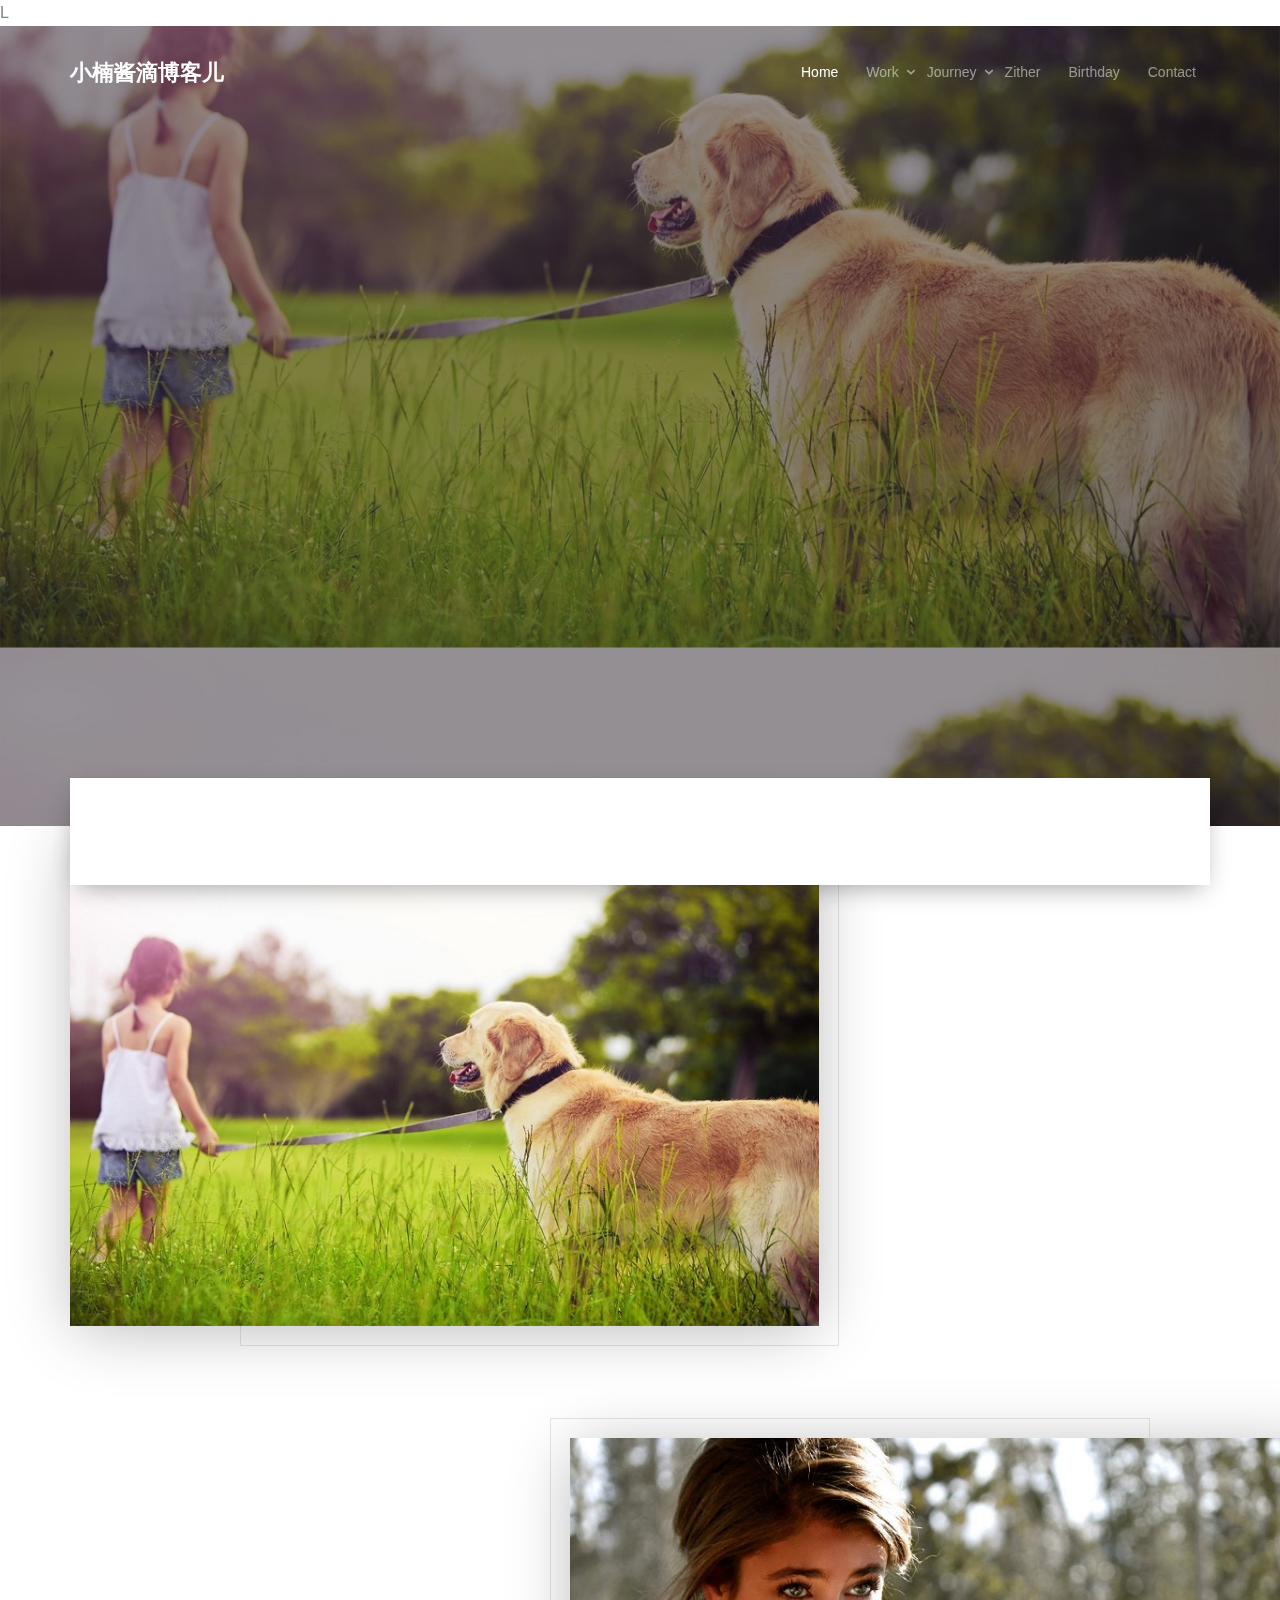
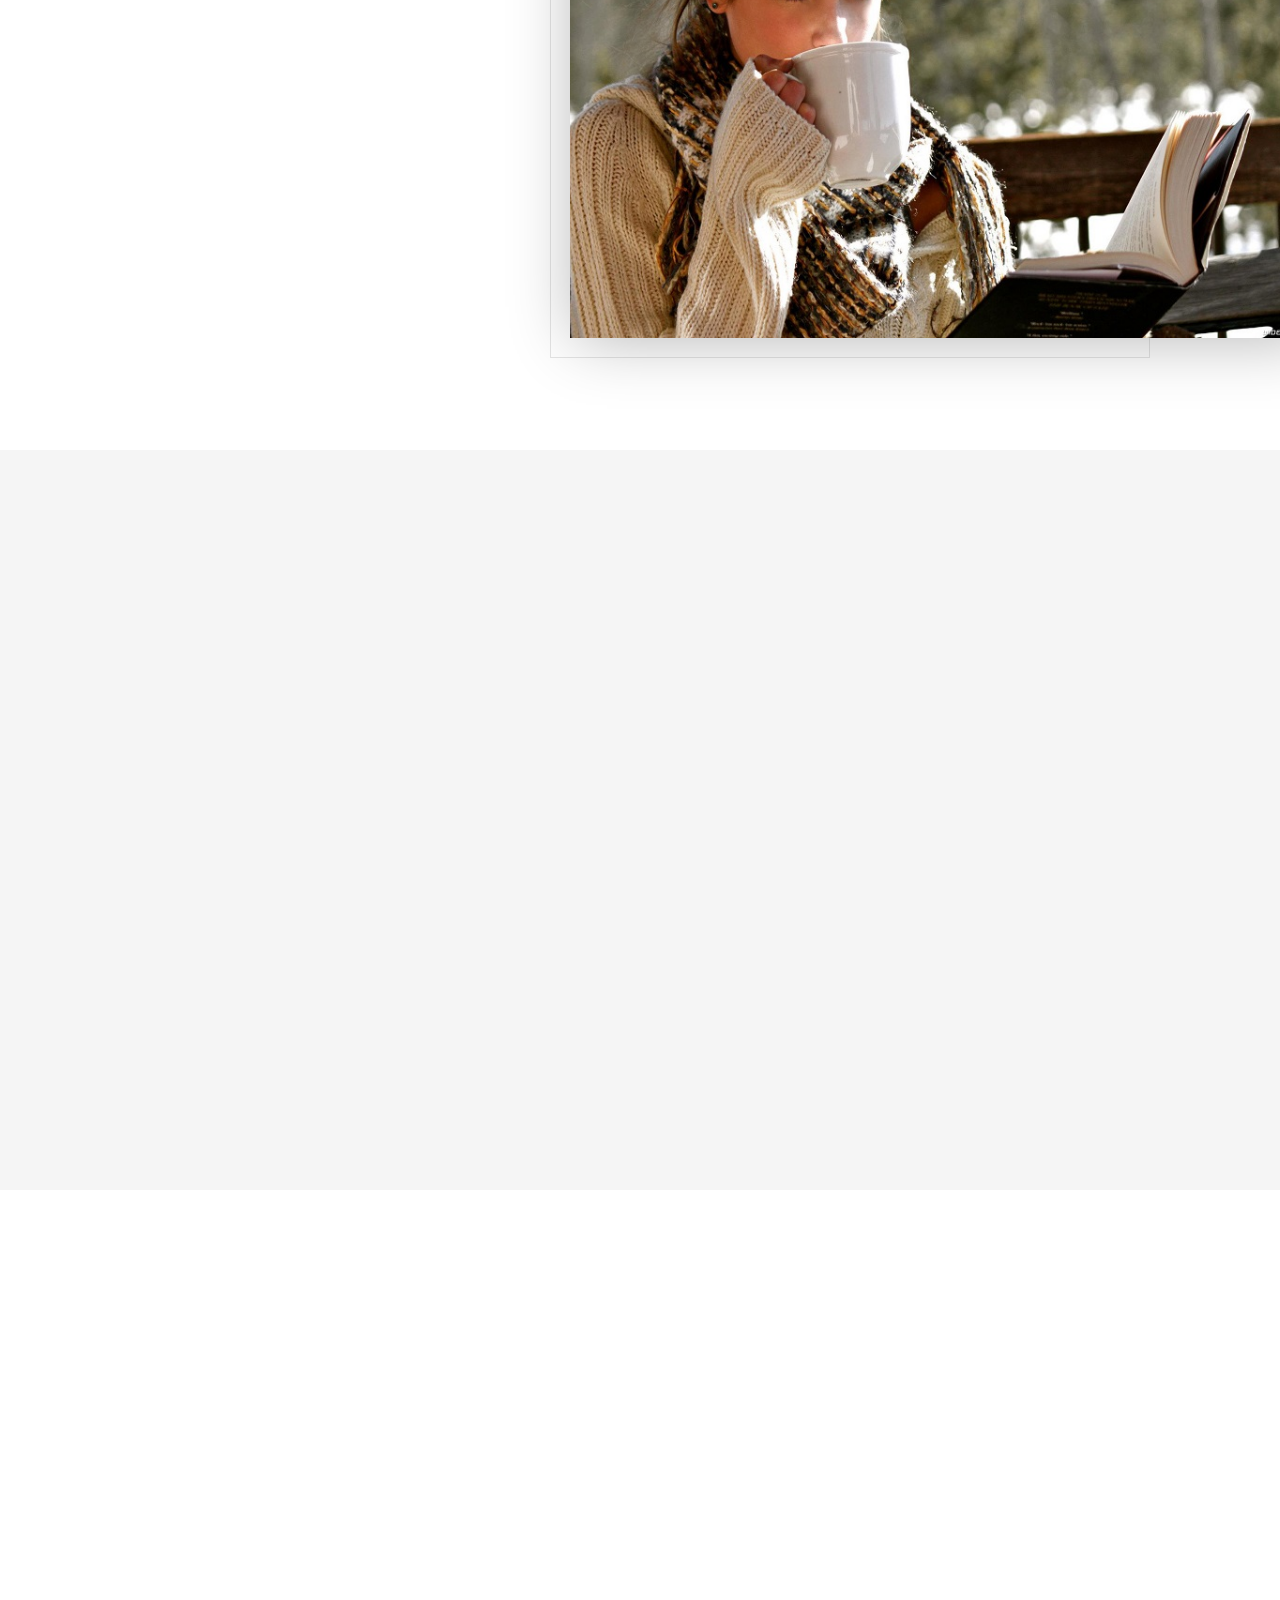
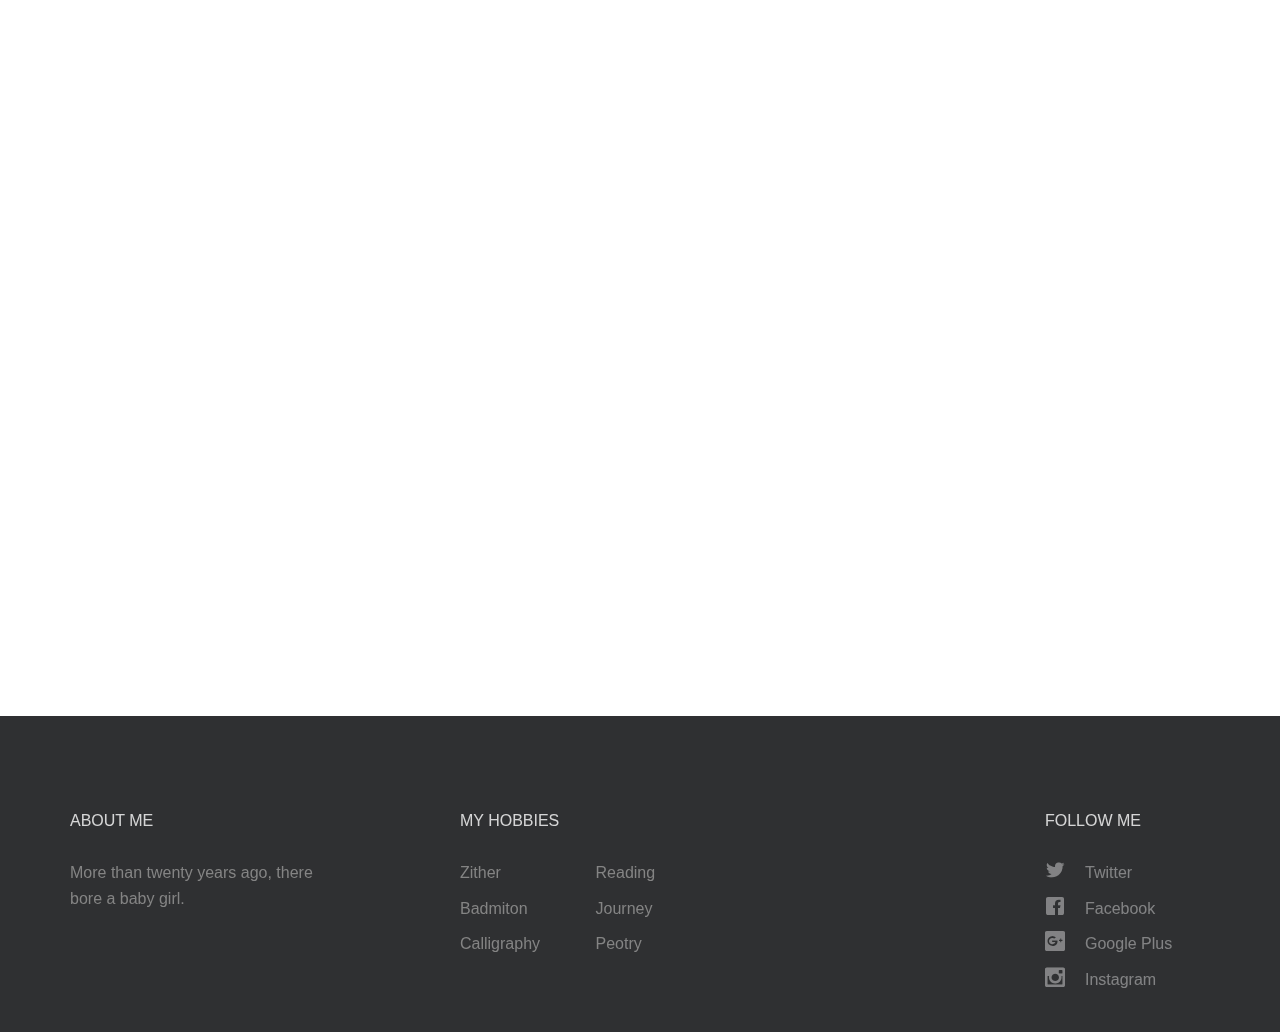
<file: index.html>
L<!DOCTYPE html>
<!-- saved from url=(0114)file:///F:/%E5%89%8D%E7%AB%AF%E7%BB%83%E4%B9%A0/%E5%8D%9A%E5%AE%A2/%E5%8D%9A%E5%AE%A2%E6%A8%A1%E6%9D%BF/index.html -->
<html class=" js flexbox canvas canvastext webgl no-touch geolocation postmessage websqldatabase indexeddb hashchange history draganddrop websockets rgba hsla multiplebgs backgroundsize borderimage borderradius boxshadow textshadow opacity cssanimations csscolumns cssgradients cssreflections csstransforms csstransforms3d csstransitions fontface generatedcontent video audio localstorage sessionstorage webworkers applicationcache svg inlinesvg smil svgclippaths" style=""><!--<![endif]--><head><meta http-equiv="Content-Type" content="text/html; charset=UTF-8">
	
	<meta http-equiv="X-UA-Compatible" content="IE=edge">
	<title>小楠酱滴博客儿 </title>
	<meta name="viewport" content="width=device-width, initial-scale=1">
	<meta name="description" content="Free HTML5 Template by FREEHTML5">
	<meta name="keywords" content="free html5, free template, free bootstrap, html5, css3, mobile first, responsive">
	

  

  	<!-- Facebook and Twitter integration -->
	<meta property="og:title" content="">   <!-- og:open graph protocol,同意网页内容可以被其他社会化网站引用等 -->
	<meta property="og:image" content="">
	<meta property="og:url" content="">
	<meta property="og:site_name" content="">
	<meta property="og:description" content="">
	<meta name="twitter:title" content="">
	<meta name="twitter:image" content="">
	<meta name="twitter:url" content="">
	<meta name="twitter:card" content="">

	<!-- Place favicon.ico and apple-touch-icon.png in the root directory -->
	<!-- <link rel="shortcut icon" href="favicon.ico"> -->

	<!-- <link href='https://fonts.googleapis.com/css?family=Open+Sans:400,700,300' rel='stylesheet' type='text/css'> -->
	
	<!-- Animate.css -->
	<link rel="stylesheet" href="./index_files/animate.css">
	<!-- Icomoon Icon Fonts-->
	<link rel="stylesheet" href="./index_files/icomoon.css">
	<!-- Bootstrap  -->
	<link rel="stylesheet" href="./index_files/bootstrap.css">
	<!-- Magnific Popup -->
	<link rel="stylesheet" href="./index_files/magnific-popup.css">
	<!-- Superfish -->
	<link rel="stylesheet" href="./index_files/superfish.css">

	<link rel="stylesheet" href="./index_files/style.css">


	<!-- Modernizr JS -->
	<script src="./index_files/modernizr-2.6.2.min.js.下载"></script>
	<!-- FOR IE9 below -->
	<!--[if lt IE 9]>
	<script src="js/respond.min.js"></script>
	<![endif]-->

	</head>
	<body>
		<div id="fh5co-wrapper">
		<div id="fh5co-page"><nav id="offcanvas-menu" role="navigation" style="height: 420px;">
							<ul class="" id="" style="touch-action: pan-y;">
								<li class="active">
									<a href="file:///F:/%E5%89%8D%E7%AB%AF%E7%BB%83%E4%B9%A0/%E5%8D%9A%E5%AE%A2/%E5%8D%9A%E5%AE%A2%E6%A8%A1%E6%9D%BF/index.html">Home</a>
								</li>
								<li>
									<a href="#" class="fh5co-sub-ddown sf-with-ul">Work</a>
									<ul class="fh5co-sub-menu" style="display: none;">
										<li><a href=" " target="_blank">Resume</a></li>
										<li><a href=" " target="_blank">Products</a></li>
									</ul>
								</li>
								<li>
									<a href="./Lijiang/index.htm" class="fh5co-sub-ddown sf-with-ul">Journey</a>
								</li>
								<li><a href="./Zither/古筝.html">Zither</a></li>
								<li><a href="./粽子.html">Birthday</a></li>
							</ul>
						</nav>
		<div id="fh5co-header">
			<header id="fh5co-header-section">
				<div class="container">
					<div class="nav-header">
						<a href="file:///F:/%E5%89%8D%E7%AB%AF%E7%BB%83%E4%B9%A0/%E5%8D%9A%E5%AE%A2/%E5%8D%9A%E5%AE%A2%E6%A8%A1%E6%9D%BF/index.html#" class="js-fh5co-nav-toggle fh5co-nav-toggle"><i></i></a>
						<h1 id="fh5co-logo"><a href="index.html">小楠酱滴博客儿</a></h1>
						<!-- START #fh5co-menu-wrap -->
						<nav id="fh5co-menu-wrap" role="navigation">
							<ul class="sf-menu" id="fh5co-primary-menu">
								<li class="active">
									<a href="index.html">Home</a>
								</li>
								<li>
									<a href="#" class="fh5co-sub-ddown">Work</a>
									<ul class="fh5co-sub-menu">
										<li><a href="#/preview/?item=build-free-html5-bootstrap-template" target="_blank">Resume</a></li>
										<li><a href="#/preview/?item=work-free-html5-template-bootstrap" target="_blank">Products</a></li>
									</ul>
								</li>
								<li>
									<a href="#" class="fh5co-sub-ddown">Journey</a>
									 <ul class="fh5co-sub-menu">
									 	<!-- <li><a href="#">Qinghai</a></li>
									 	<li><a href="#">Shangri-La</a></li> -->
										<li><a href="./Lijiang/index.htm">Lijiang</a></li>
										<!-- <li><a href="#">Jinan</a></li>
										<li><a href="#">Qingdao</a></li>  -->
									</ul>
								</li>
								<li><a href="./古筝_files/Zither/古筝.html">Zither</a></li>
								<li><a href="./粽子.html">Birthday</a></li>
								<li><a href="contact.html">Contact</a></li>
							</ul>
						</nav>
					</div>
				</div>
			</header>
		</div>
		
        <!-- <div class="copyrights">Collect from <a href="http://www.cssmoban.com/" >企业网站模板</a></div> -->
        
		<div class="fh5co-hero">
			<div class="fh5co-overlay"></div>
			<div class="fh5co-cover text-center" data-stellar-background-ratio="0.5" style="background-image: url(&quot;images/cover_bg_1.jpg&quot;); background-position: 0px 438.5px;">
				<div class="desc animate-box fadeInUp animated">
					<h2>Enjoy a <strong>Nice</strong> Piece of Life</h2>
					<!-- <span>Lovely Crafted by <a href="#" target="_blank" class="fh5co-site-name">FREEHTML5</a></span> -->
					<!-- <p><a class="btn btn-primary btn-lg btn-learn" href="#">Learn More</a> <a class="btn btn-primary btn-lg popup-vimeo btn-video" href="#/channels/staffpicks/93951774"><i class="icon-play"></i> Watch Video</a></p> -->
				</div>
			</div>

		</div>
		<!-- end:header-top -->
		<div id="fh5co-partner">
			<div class="container">
				<div class="partner-wrap">
					<div class="wrap">
						<div class="partner animate-box fadeInUp animated">
							<div class="inner">
								<img class="img-responsive" src="./index_files/logo-1.png" alt="">
							</div>
						</div>
						<div class="partner animate-box fadeInUp animated">
							<div class="inner">
								<img class="img-responsive" src="./index_files/logo-2.png" alt="">
							</div>
						</div>
						<div class="partner animate-box fadeInUp animated">
							<div class="inner">
								<img class="img-responsive" src="./index_files/logo-3.png" alt="">
							</div>
						</div>
						<div class="partner animate-box fadeInUp animated">
							<div class="inner">
								<img class="img-responsive" src="./index_files/logo-4.png" alt="">
							</div>
						</div>
						<div class="partner animate-box fadeInUp animated">
							<div class="inner">
								<img class="img-responsive" src="./index_files/logo-5.png" alt="">
							</div>
						</div>
					</div>
				</div>
			</div>
		</div>
		<div id="fh5co-work">
			<div class="container">
				<div class="row">
					<div class="col-md-12 work">
						<div class="row">
							<div class="col-md-6 ">
								<div class="half-inner" style="background-image:url(images/work_1.jpg);">
								</div>
							</div>
							<div class="col-md-6 col-md-push-2 animate-box fadeInUp animated">
								<div class="desc">
									<h3><a href="file:///F:/%E5%89%8D%E7%AB%AF%E7%BB%83%E4%B9%A0/%E5%8D%9A%E5%AE%A2/%E5%8D%9A%E5%AE%A2%E6%A8%A1%E6%9D%BF/index.html#">Journey</a></h3>
									<p style="text-indent:2em">如果你不出去走走，你就会以为这就是世界。</p><p style="text-indent:2em">何为旅行？ 旅行不是一次出行，也不只是一个假期。旅行是一个过程，一次自我发现。真正的旅行让我们直面自我。旅行不仅让我们看到世界，更让我们看到自己在其中的位置。</p> 
									<p><a class="btn btn-primary" href="http://vacations.ctrip.com/?isctrip=T&ouid=vacation">Learn More</a></p>
								</div>
							</div>
						</div>
					</div>
					<div class="col-md-12 work" style="
    width: 1200px;
">
						<div class="row">
							<div class="col-md-6 col-md-push-5" style="
    width: 780px;
">
								<div class="half-inner half-inner2" style="background-image:url(images/work-2.jpg);">
								</div>
							</div>
							<div class="col-md-4 col-md-pull-8 animate-box fadeInUp animated">
								<div class="desc desc2" style="
    margin-left: 0px;
    margin-right: 0px;
    border-right-width: 0px;
    height: 387px;
    margin-top: 60px;
    width: 360px;
    border-top-width: 112px;
">
									<h3><a href="file:///F:/%E5%89%8D%E7%AB%AF%E7%BB%83%E4%B9%A0/%E5%8D%9A%E5%AE%A2/%E5%8D%9A%E5%AE%A2%E6%A8%A1%E6%9D%BF/index.html#">Reading</a></h3>
									<p style="text-indent:2em">没有任何快艇像一本书，把我们带到遥远的地方;也没有任何骏马,能像一页欢跃的诗篇。</p><p style="text-indent:2em">书味在胸中，甘于饮陈酒。</p><p style="text-indent:2em">书卷多情似故人，晨昏忧乐每相亲</p>
									<p><a class="btn btn-primary" href="http://www.duokan.com">Learn More</a></p>
								</div>
							</div>
						</div>
					</div>
				</div>
			</div>

			<!-- 以下注释的是图标们 -->
			<!-- <div id="fh5co-features">
				<div class="container">
					<div class="row">
						<div class="col-md-4 animate-box fadeInUp animated">

							<div class="feature-left">
								<span class="icon">
									<i class="icon-laptop"></i>
								</span>
								<div class="feature-copy">
									<h3>Retina Ready</h3>
									<p>Facilis ipsum reprehenderit nemo molestias. Aut cum mollitia reprehenderit.</p>
								</div>
							</div>

						</div>

						<div class="col-md-4 animate-box fadeInUp animated">
							<div class="feature-left">
								<span class="icon">
									<i class="icon-mobile"></i>
								</span>
								<div class="feature-copy">
									<h3>Responsive Layout</h3>
									<p>Facilis ipsum reprehenderit nemo molestias. Aut cum mollitia reprehenderit.</p>
								</div>
							</div>

						</div>
						<div class="col-md-4 animate-box fadeInUp animated">
							<div class="feature-left">
								<span class="icon">
									<i class="icon-browser"></i>
								</span>
								<div class="feature-copy">
									<h3>Clean &amp; Minimal</h3>
									<p>What should I say.</p>
								</div>
							</div>
						</div>
					</div>
				</div>
			</div>
		</div>

		<div id="fh5co-services-section">
			<div class="container">
				<div class="row">
					<div class="col-md-8 col-md-offset-2 text-center heading-section animate-box fadeInUp animated">
						<h3>What I Do</h3>
						<p>Lorem ipsum dolor sit amet, consectetur adipisicing elit. Velit est facilis maiores, perspiciatis accusamus asperiores sint consequuntur debitis.</p>
					</div>
				</div>
			</div>
			<div class="container">
				<div class="row text-center">
					<div class="col-md-4 col-sm-4">
						<div class="services animate-box fadeInUp animated">
							<span><i class="icon-browser"></i></span>
							<h3>Web Development</h3>
							<p>Far far away, behind the word mountains, far from the countries Vokalia and Consonantia, there live the blind texts.</p>
						</div>
					</div>
					<div class="col-md-4 col-sm-4">
						<div class="services animate-box fadeInUp animated">
							<span><i class="icon-mobile"></i></span>
							<h3>Mobile Apps</h3>
							<p>Far far away, behind the word mountains, far from the countries Vokalia and Consonantia, there live the blind texts.</p>
						</div>
					</div>
					<div class="col-md-4 col-sm-4">
						<div class="services animate-box fadeInUp animated">
							<span><i class="icon-tools"></i></span>
							<h3>UX Design</h3>
							<p>Far far away, behind the word mountains, far from the countries Vokalia and Consonantia, there live the blind texts.</p>
						</div>
					</div>
					<div class="col-md-4 col-sm-4">
						<div class="services animate-box fadeInUp animated">
							<span><i class="icon-video"></i></span>
							<h3>Video Editing</h3>
							<p>Far far away, behind the word mountains, far from the countries Vokalia and Consonantia, there live the blind texts.</p>
						</div>
					</div>
					<div class="col-md-4 col-sm-4">
						<div class="services animate-box fadeInUp animated">
							<span><i class="icon-search"></i></span>
							<h3>SEO Ranking</h3>
							<p>Far far away, behind the word mountains, far from the countries Vokalia and Consonantia, there live the blind texts.</p>
						</div>
					</div>
					<div class="col-md-4 col-sm-4">
						<div class="services animate-box fadeInUp animated">
							<span><i class="icon-cloud"></i></span>
							<h3>Cloud Based Apps</h3>
							<p>Far far away, behind the word mountains, far from the countries Vokalia and Consonantia, there live the blind texts.</p>
						</div>
					</div>
				</div>
			</div>
		</div> -->

		<!-- END What we do -->
		
		<div id="fh5co-content-section" class="fh5co-section-gray">
			<div class="container">
				<div class="row">
					<div class="col-md-8 col-md-offset-2 text-center heading-section animate-box fadeInUp animated">
						<h3>Happy Friends</h3>
						<p>俗话说一千位读者就有一千位哈姆雷特，那形形色色的人也会对小楠酱产生不同的看法，来听听她盆友们是如何评价的吧~</p>
					</div>
				</div>
			</div>
			<div class="container">
				<div class="row">
					<div class="col-md-4 animate-box">
						<div class="testimony">
							<blockquote>
								“真是有史以来天真烂漫又时而逗比中二的好姐姐啊！”<span style="font-size: 9px">	（然鹅小楠酱并不自认为是好姐姐。。。）</span>
							</blockquote>
							<figure>
								<img class="img-responsive" src="./index_files/person_1.jpg" alt="user">
							</figure>
							<p class="author">Ruohan Su</p>
						</div>
					</div>
					<div class="col-md-4 animate-box">
						<div class="testimony">
							<blockquote>
								“文艺与逗比齐飞，单纯共淡定一色。”<span style="font-size: 9px">（介个小楠酱私心以为还是很中肯滴，嘻嘻）</span>
							</blockquote>
							<figure>
								<img class="img-responsive" src="./index_files/person_2.jpg" alt="user">
							</figure>
							<p class="author">Tao Li</p>
						</div>
					</div>
					<div class="col-md-4 animate-box">
						<div class="testimony">
							<blockquote>
								“没城府又心大，平易近人好欺负，我最喜欢怼她了。”<span style="font-size: 9px">（小楠酱也觉得很委屈，好歹我是师姐啊~）</span>
							</blockquote>
							<figure>
								<img class="img-responsive" src="./index_files/person_3.jpg" alt="user">
							</figure>
							<p class="author">Angel Liu</p>
						</div>
					</div>
				</div>
			</div>
		</div>
		<!-- fh5co-content-section -->


		<div id="fh5co-blog-section">
			<div class="container">
				<div class="row">
					<div class="col-md-8 col-md-offset-2 text-center heading-section animate-box">
						<h3>Colorful Life</h3>
						<p>美好的生命应该充满期待、惊喜和感激。心之所向，素履以往。</p>
					</div>
				</div>
			</div>
			<div class="container">
				<div class="row row-bottom-padded-md">
					<div class="col-lg-4 col-md-4">
						<div class="fh5co-blog animate-box">
							<a href="./古筝_files/Zither/古筝.html"><img class="img-responsive" src="./index_files/blog-1.jpg" alt=""></a>
							<div class="blog-text">
								<div class="prod-title">
									<h3><a href="./古筝_files/Zither/古筝.html" #="">十二三弦共五音<br>每声如截远人心。</a></h3>
									<span class="posted_by">Apr. 06th</span>
									<span class="comment"><a href="./古筝_files/Zither/古筝.html">21<i class="icon-bubble2"></i></a></span>
									<p>从前有个小姑娘，与她魂牵梦萦的古筝，终在长大后的大学相遇，于是就发生了这样刻骨铭心的故事……</p>
									<a href="./古筝_files/Zither/古筝.html" class="btn btn-primary">Read More</a>
								</div>
							</div> 
						</div>
					</div>
					<div class="col-lg-4 col-md-4">
						<div class="fh5co-blog animate-box">
							<a href="./Lijiang/index.htm"><img class="img-responsive" src="./index_files/blog-2.jpg" alt=""></a>
							<div class="blog-text">
								<div class="prod-title">
									<h3><a href="./Lijiang/index.htm" #="">翠色山峦下，商居掩古城。<br>花溪迎曲巷，岁月久悠增。</a></h3>
									<span class="posted_by">Aug.08th</span>
									<span class="comment"><a href="./Lijiang/index.htm">08<i class="icon-bubble2"></i></a></span>
									<p>纵然小楠酱立志走遍大好河山，奈何我国物华天宝锦绣乾坤，只好摘一丽江区区注解……</p>
									<a href="./Lijiang/index.htm" class="btn btn-primary">Read More</a>
								</div>
							</div> 
						</div>
					</div>
					<div class="col-lg-4 col-md-4">
						<div class="fh5co-blog animate-box">
							<a href="粽子.html"><img class="img-responsive" src="./index_files/blog-3.jpg" alt=""></a>
							<div class="blog-text">
								<div class="prod-title">
									<h3><a href="粽子.html" #="">彩缕碧筠粽，<br>香粳白玉团。</a></h3>
									<span class="posted_by">Jun. 04th</span>
									<span class="comment"><a href="粽子.html">16<i class="icon-bubble2"></i></a></span>
									<p>这才不是单纯歌颂端午节的网页呢，不信你点进去看看？<s>（ps. 小楠酱才不是传说中的标题党呢）</s></p>
									<a href="粽子.html" class="btn btn-primary">Read More</a>
								</div>
							</div> 
						</div>
					</div>
				</div>

			</div>
		</div>
		<!-- fh5co-blog-section -->
		<footer>
			<div id="footer">
				<div class="container">
					<div class="row">
						<div class="col-md-3 col-sm-12 col-sm-push-0 col-xs-12 col-xs-push-0">
							<h3>About Me</h3>
							<p>More than twenty years ago, there bore a baby girl. </p>
						</div>
						<div class="col-md-6 col-md-push-1 col-sm-12 col-sm-push-0 col-xs-12 col-xs-push-0">
							<h3>My Hobbies</h3>
							<ul class="float">
								<li>Zither</li>
								<li>Badmiton</li>
								<li>Calligraphy</li>
								
							</ul>
							<ul class="float">
								<li>Reading</li>
								<li>Journey</li>
								<li>Peotry</li>
							</ul>
						</div>

						<div class="col-md-2 col-md-push-1 col-sm-12 col-sm-push-0 col-xs-12 col-xs-push-0">
							<h3>Follow Me</h3>
							<ul class="fh5co-social">
								<li><a href="file:///F:/%E5%89%8D%E7%AB%AF%E7%BB%83%E4%B9%A0/%E5%8D%9A%E5%AE%A2/%E5%8D%9A%E5%AE%A2%E6%A8%A1%E6%9D%BF/index.html#"><i class="icon-twitter2"></i> Twitter</a></li>
								<li><a href="file:///F:/%E5%89%8D%E7%AB%AF%E7%BB%83%E4%B9%A0/%E5%8D%9A%E5%AE%A2/%E5%8D%9A%E5%AE%A2%E6%A8%A1%E6%9D%BF/index.html#"><i class="icon-facebook2"></i> Facebook</a></li>
								<li><a href="file:///F:/%E5%89%8D%E7%AB%AF%E7%BB%83%E4%B9%A0/%E5%8D%9A%E5%AE%A2/%E5%8D%9A%E5%AE%A2%E6%A8%A1%E6%9D%BF/index.html#"><i class="icon-google-plus2"></i> Google Plus</a></li>
								<li><a href="file:///F:/%E5%89%8D%E7%AB%AF%E7%BB%83%E4%B9%A0/%E5%8D%9A%E5%AE%A2/%E5%8D%9A%E5%AE%A2%E6%A8%A1%E6%9D%BF/index.html#"><i class="icon-instagram2"></i> Instagram</a></li>
							</ul>
						</div>
					</div>
				</div>
				<!-- <div class="fh5co-copyright text-center">
					<p>© 2016 Free HTML5 template. All Rights Reserved. <span> More Templates <a href="http://www.cssmoban.com/" target="_blank" title="模板之家">模板之家</a> - Collect from <a href="http://www.cssmoban.com/" title="网页模板" target="_blank">网页模板</a> Demo Images by <a href="file:///F:/%E5%89%8D%E7%AB%AF%E7%BB%83%E4%B9%A0/%E5%8D%9A%E5%AE%A2/%E5%8D%9A%E5%AE%A2%E6%A8%A1%E6%9D%BF/index.html#" target="_blank">Unsplash</a></span></p>	
				</div> -->
			</div>
		</footer>
	

	</div>
	<!-- END fh5co-page -->

	</div>
	<!-- END fh5co-wrapper -->

	<!-- jQuery -->


	<script src="./index_files/jquery.min.js.下载"></script>
	<!-- jQuery Easing -->
	<script src="./index_files/jquery.easing.1.3.js.下载"></script>
	<!-- Bootstrap -->
	<script src="./index_files/bootstrap.min.js.下载"></script>
	<!-- Waypoints -->
	<script src="./index_files/jquery.waypoints.min.js.下载"></script>
	<!-- Stellar -->
	<script src="./index_files/jquery.stellar.min.js.下载"></script>
	<!-- Superfish -->
	<script src="./index_files/hoverIntent.js.下载"></script>
	<script src="./index_files/superfish.js.下载"></script>
	<!-- Magnific Popup -->
	<script src="./index_files/jquery.magnific-popup.min.js.下载"></script>
	<script src="./index_files/magnific-popup-options.js.下载"></script>

	<!-- Main JS -->
	<script src="./index_files/main.js.下载"></script>

	


</body></html>
</file>
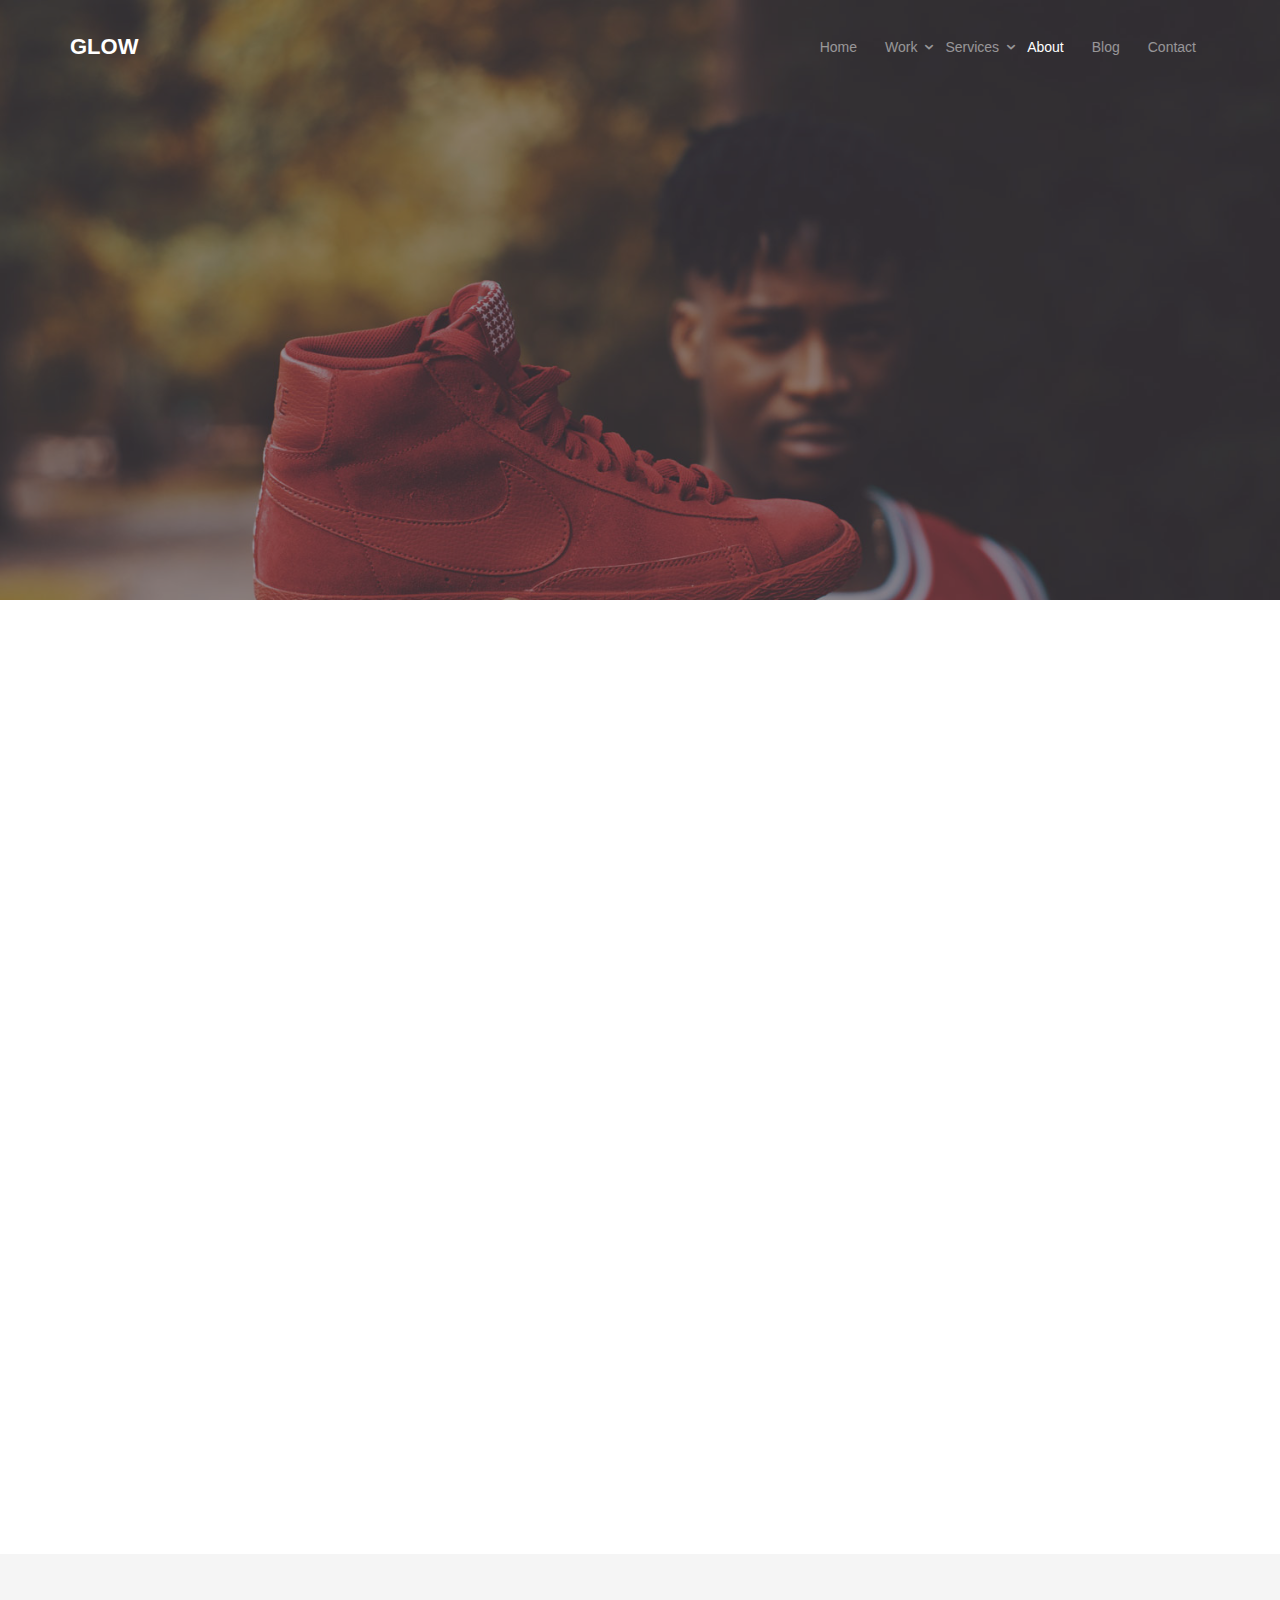
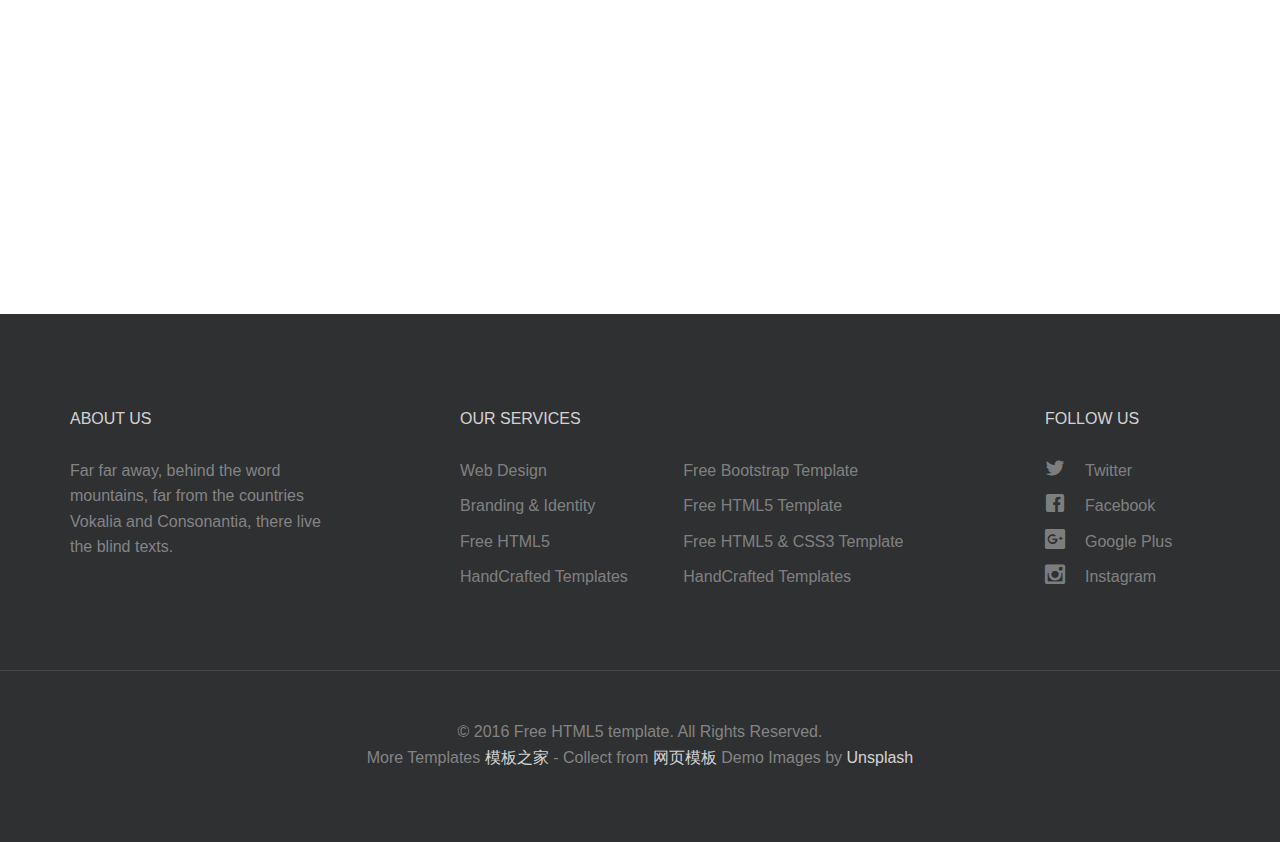
<file: about.html>
<!DOCTYPE html>
<!--[if lt IE 7]>      <html class="no-js lt-ie9 lt-ie8 lt-ie7"> <![endif]-->
<!--[if IE 7]>         <html class="no-js lt-ie9 lt-ie8"> <![endif]-->
<!--[if IE 8]>         <html class="no-js lt-ie9"> <![endif]-->
<!--[if gt IE 8]><!--> <html class="no-js"> <!--<![endif]-->
	<head>
	<meta charset="utf-8">
	<meta http-equiv="X-UA-Compatible" content="IE=edge">
	<title>Glow &mdash; 100% Free Fully Responsive HTML5 Template </title>
	<meta name="viewport" content="width=device-width, initial-scale=1">
	<meta name="description" content="Free HTML5 Template by FREEHTML5" />
	<meta name="keywords" content="free html5, free template, free bootstrap, html5, css3, mobile first, responsive" />
	

  

  	<!-- Facebook and Twitter integration -->
	<meta property="og:title" content=""/>
	<meta property="og:image" content=""/>
	<meta property="og:url" content=""/>
	<meta property="og:site_name" content=""/>
	<meta property="og:description" content=""/>
	<meta name="twitter:title" content="" />
	<meta name="twitter:image" content="" />
	<meta name="twitter:url" content="" />
	<meta name="twitter:card" content="" />

	<!-- Place favicon.ico and apple-touch-icon.png in the root directory -->
	<link rel="shortcut icon" href="favicon.ico">

	<!-- <link href='https://fonts.googleapis.com/css?family=Open+Sans:400,700,300' rel='stylesheet' type='text/css'> -->
	
	<!-- Animate.css -->
	<link rel="stylesheet" href="css/animate.css">
	<!-- Icomoon Icon Fonts-->
	<link rel="stylesheet" href="css/icomoon.css">
	<!-- Bootstrap  -->
	<link rel="stylesheet" href="css/bootstrap.css">
	<!-- Magnific Popup -->
	<link rel="stylesheet" href="css/magnific-popup.css">
	<!-- Superfish -->
	<link rel="stylesheet" href="css/superfish.css">

	<link rel="stylesheet" href="css/style.css">


	<!-- Modernizr JS -->
	<script src="js/modernizr-2.6.2.min.js"></script>
	<!-- FOR IE9 below -->
	<!--[if lt IE 9]>
	<script src="js/respond.min.js"></script>
	<![endif]-->

	</head>
	<body>
		<div id="fh5co-wrapper">
		<div id="fh5co-page">
		<div id="fh5co-header">
			<header id="fh5co-header-section">
				<div class="container">
					<div class="nav-header">
						<a href="#" class="js-fh5co-nav-toggle fh5co-nav-toggle"><i></i></a>
						<h1 id="fh5co-logo"><a href="index.html">Glow</a></h1>
						<!-- START #fh5co-menu-wrap -->
						<nav id="fh5co-menu-wrap" role="navigation">
							<ul class="sf-menu" id="fh5co-primary-menu">
								<li>
									<a href="index.html">Home</a>
								</li>
								<li>
									<a href="portfolio.html" class="fh5co-sub-ddown">Work</a>
									<ul class="fh5co-sub-menu">
										<li><a href="#/preview/?item=build-free-html5-bootstrap-template" target="_blank">Build</a></li>
										<li><a href="#/preview/?item=work-free-html5-template-bootstrap" target="_blank">Work</a></li>
										<li><a href="#/preview/?item=light-free-html5-template-bootstrap" target="_blank">Light</a></li>
										<li><a href="#/preview/?item=relic-free-html5-template-using-bootstrap" target="_blank">Relic</a></li>
										<li><a href="#/preview/?item=display-free-html5-template-using-bootstrap" target="_blank">Display</a></li>
										<li><a href="#/preview/?item=sprint-free-html5-template-bootstrap" target="_blank">Sprint</a></li>
									</ul>
								</li>
								<li>
									<a href="services.html" class="fh5co-sub-ddown">Services</a>
									 <ul class="fh5co-sub-menu">
									 	<li><a href="left-sidebar.html">Web Development</a></li>
									 	<li><a href="right-sidebar.html">Branding &amp; Identity</a></li>
										<li>
											<a href="#" class="fh5co-sub-ddown">Free HTML5</a>
											<ul class="fh5co-sub-menu">
												<li><a href="#/preview/?item=build-free-html5-bootstrap-template" target="_blank">Build</a></li>
												<li><a href="#/preview/?item=work-free-html5-template-bootstrap" target="_blank">Work</a></li>
												<li><a href="#/preview/?item=light-free-html5-template-bootstrap" target="_blank">Light</a></li>
												<li><a href="#/preview/?item=relic-free-html5-template-using-bootstrap" target="_blank">Relic</a></li>
												<li><a href="#/preview/?item=display-free-html5-template-using-bootstrap" target="_blank">Display</a></li>
												<li><a href="#/preview/?item=sprint-free-html5-template-bootstrap" target="_blank">Sprint</a></li>
											</ul>
										</li>
										<li><a href="#">UI Animation</a></li>
										<li><a href="#">Copywriting</a></li>
										<li><a href="#">Photography</a></li> 
									</ul>
								</li>
								<li class="active"><a href="about.html">About</a></li>
								<li><a href="blog.html">Blog</a></li>
								<li><a href="contact.html">Contact</a></li>
							</ul>
						</nav>
					</div>
				</div>
			</header>
		</div>
		

		<div class="fh5co-hero fh5co-hero-2">
			<div class="fh5co-overlay"></div>
			<div class="fh5co-cover fh5co-cover_2 text-center" data-stellar-background-ratio="0.5" style="background-image: url(images/cover_bg_3.jpg);">
				<div class="desc animate-box">
					<h2>About Us</h2>
					<span>Lovely Crafted by <a href="#" target="_blank" class="fh5co-site-name">FREEHTML5.co</a></span>
				</div>
			</div>
		</div>
		<!-- end:header-top -->
		<div id="fh5co-about">
			<div class="container">
				<div class="row">
					<div class="col-md-8 col-md-offset-2 text-center heading-section animate-box">
						<h3>How we started</h3>
						<p>Lorem ipsum dolor sit amet, consectetur adipisicing elit. Velit est facilis maiores, perspiciatis accusamus asperiores sint consequuntur debitis.</p>
					</div>
				</div>
			</div>
			<div class="container">
				<div class="row row-bottom-padded-md">
					<div class="col-md-6 animate-box">
						<figure>
							<img src="images/about-image.jpg" alt="Free HTML5 Bootstrap Template by FREEHTML5.co" class="img-responsive">
						</figure>
					</div>
					<div class="col-md-6 animate-box">
						<h3>Simple &amp; Humble Beginning</h3>
						<p>Lorem ipsum dolor sit amet, consectetur adipisicing elit. Aut rerum perspiciatis, debitis pariatur atque vitae sed blanditiis nobis sint, reprehenderit quas, natus corrupti! Ipsum cum possimus corporis aut architecto! Delectus enim adipisci quidem possimus voluptates! Aut ut aliquid molestias laudantium.</p>
					</div>
				</div>
				<div class="row">
					<!-- <div class="col-md-8 col-md-offset-2 animate-box">
						<h3>Simple &amp; Humble Beginning</h3>
						<p>Lorem ipsum dolor sit amet, consectetur adipisicing elit. Aut rerum perspiciatis, debitis pariatur atque vitae sed blanditiis nobis sint, reprehenderit quas, natus corrupti! Ipsum cum possimus corporis aut architecto! Delectus enim adipisci quidem possimus voluptates! Aut ut aliquid molestias laudantium.</p>
					</div> -->
				</div>
			</div>
		</div>
		<!-- END fh5co-about -->
		<div id="fh5co-content-section" class="fh5co-section-gray">
			<div class="container">
				<div class="row">
					<div class="col-md-8 col-md-offset-2 text-center heading-section animate-box">
						<h3>happy Clients</h3>
						<p>Lorem ipsum dolor sit amet, consectetur adipisicing elit. Velit est facilis maiores, perspiciatis accusamus asperiores sint consequuntur debitis.</p>
					</div>
				</div>
			</div>
			<div class="container">
				<div class="row">
					<div class="col-md-4 animate-box">
						<div class="testimony">
							<blockquote>
								&ldquo;If you’re looking for a top quality hotel look no further. We were upgraded free of charge to the Premium Suite, thanks so much&rdquo;
							</blockquote>
							<figure>
								<img class="img-responsive" src="images/person_1.jpg" alt="user">
							</figure>
							<p class="author">John Doe</p>
						</div>
					</div>
					<div class="col-md-4 animate-box">
						<div class="testimony">
							<blockquote>
								&ldquo;Me and my wife had a delightful weekend get away here, the staff were so friendly and attentive. Highly Recommended&rdquo;
							</blockquote>
							<figure>
								<img class="img-responsive" src="images/person_2.jpg" alt="user">
							</figure>
							<p class="author">Rob Smith</p>
						</div>
					</div>
					<div class="col-md-4 animate-box">
						<div class="testimony">
							<blockquote>
								&ldquo;If you’re looking for a top quality hotel look no further. We were upgraded free of charge to the Premium Suite, thanks so much&rdquo;
							</blockquote>
							<figure>
								<img class="img-responsive" src="images/person_3.jpg" alt="user">
							</figure>
							<p class="author">Jane Doe</p>
						</div>
					</div>
				</div>
			</div>
		</div>
		<!-- fh5co-content-section -->
		<div id="fh5co-services-section">
			<div class="container">
				<div class="row">
					<div class="col-md-8 col-md-offset-2 text-center heading-section animate-box">
						<h3>What We Do</h3>
						<p>Lorem ipsum dolor sit amet, consectetur adipisicing elit. Velit est facilis maiores, perspiciatis accusamus asperiores sint consequuntur debitis.</p>
					</div>
				</div>
			</div>
			<div class="container">
				<div class="row text-center">
					<div class="col-md-4 col-sm-4">
						<div class="services animate-box">
							<span><i class="icon-browser"></i></span>
							<h3>Web Development</h3>
							<p>Far far away, behind the word mountains, far from the countries Vokalia and Consonantia, there live the blind texts.</p>
						</div>
					</div>
					<div class="col-md-4 col-sm-4">
						<div class="services animate-box">
							<span><i class="icon-mobile"></i></span>
							<h3>Mobile Apps</h3>
							<p>Far far away, behind the word mountains, far from the countries Vokalia and Consonantia, there live the blind texts.</p>
						</div>
					</div>
					<div class="col-md-4 col-sm-4">
						<div class="services animate-box">
							<span><i class="icon-tools"></i></span>
							<h3>UX Design</h3>
							<p>Far far away, behind the word mountains, far from the countries Vokalia and Consonantia, there live the blind texts.</p>
						</div>
					</div>
					<div class="col-md-4 col-sm-4">
						<div class="services animate-box">
							<span><i class="icon-video"></i></span>
							<h3>Video Editing</h3>
							<p>Far far away, behind the word mountains, far from the countries Vokalia and Consonantia, there live the blind texts.</p>
						</div>
					</div>
					<div class="col-md-4 col-sm-4">
						<div class="services animate-box">
							<span><i class="icon-search"></i></span>
							<h3>SEO Ranking</h3>
							<p>Far far away, behind the word mountains, far from the countries Vokalia and Consonantia, there live the blind texts.</p>
						</div>
					</div>
					<div class="col-md-4 col-sm-4">
						<div class="services animate-box">
							<span><i class="icon-cloud"></i></span>
							<h3>Cloud Based Apps</h3>
							<p>Far far away, behind the word mountains, far from the countries Vokalia and Consonantia, there live the blind texts.</p>
						</div>
					</div>
				</div>
			</div>
		</div>
		<!-- END fh5co-services-section -->
	
		<footer>
			<div id="footer">
				<div class="container">
					<div class="row">
						<div class="col-md-3 col-sm-12 col-sm-push-0 col-xs-12 col-xs-push-0">
							<h3>About Us</h3>
							<p>Far far away, behind the word mountains, far from the countries Vokalia and Consonantia, there live the blind texts. </p>
						</div>
						<div class="col-md-6 col-md-push-1 col-sm-12 col-sm-push-0 col-xs-12 col-xs-push-0">
							<h3>Our Services</h3>
							<ul class="float">
								<li><a href="#">Web Design</a></li>
								<li><a href="#">Branding &amp; Identity</a></li>
								<li><a href="#">Free HTML5</a></li>
								<li><a href="#">HandCrafted Templates</a></li>
							</ul>
							<ul class="float">
								<li><a href="#">Free Bootstrap Template</a></li>
								<li><a href="#">Free HTML5 Template</a></li>
								<li><a href="#">Free HTML5 &amp; CSS3 Template</a></li>
								<li><a href="#">HandCrafted Templates</a></li>
							</ul>

						</div>

						<div class="col-md-2 col-md-push-1 col-sm-12 col-sm-push-0 col-xs-12 col-xs-push-0">
							<h3>Follow Us</h3>
							<ul class="fh5co-social">
								<li><a href="#"><i class="icon-twitter2"></i> Twitter</a></li>
								<li><a href="#"><i class="icon-facebook2"></i> Facebook</a></li>
								<li><a href="#"><i class="icon-google-plus2"></i> Google Plus</a></li>
								<li><a href="#"><i class="icon-instagram2"></i> Instagram</a></li>
							</ul>
						</div>
					</div>
				</div>
				<div class="fh5co-copyright text-center">
					<p>&copy; 2016 Free HTML5 template. All Rights Reserved. <span> More Templates <a href="http://www.cssmoban.com/" target="_blank" title="模板之家">模板之家</a> - Collect from <a href="http://www.cssmoban.com/" title="网页模板" target="_blank">网页模板</a> Demo Images by <a href="#" target="_blank">Unsplash</a></span></p>	
				</div>
			</div>
		</footer>
	

	</div>
	<!-- END fh5co-page -->

	</div>
	<!-- END fh5co-wrapper -->

	<!-- jQuery -->


	<script src="js/jquery.min.js"></script>
	<!-- jQuery Easing -->
	<script src="js/jquery.easing.1.3.js"></script>
	<!-- Bootstrap -->
	<script src="js/bootstrap.min.js"></script>
	<!-- Waypoints -->
	<script src="js/jquery.waypoints.min.js"></script>
	<!-- Stellar -->
	<script src="js/jquery.stellar.min.js"></script>
	<!-- Superfish -->
	<script src="js/hoverIntent.js"></script>
	<script src="js/superfish.js"></script>

	<!-- Main JS (Do not remove) -->
	<script src="js/main.js"></script>

	</body>
</html>
</file>
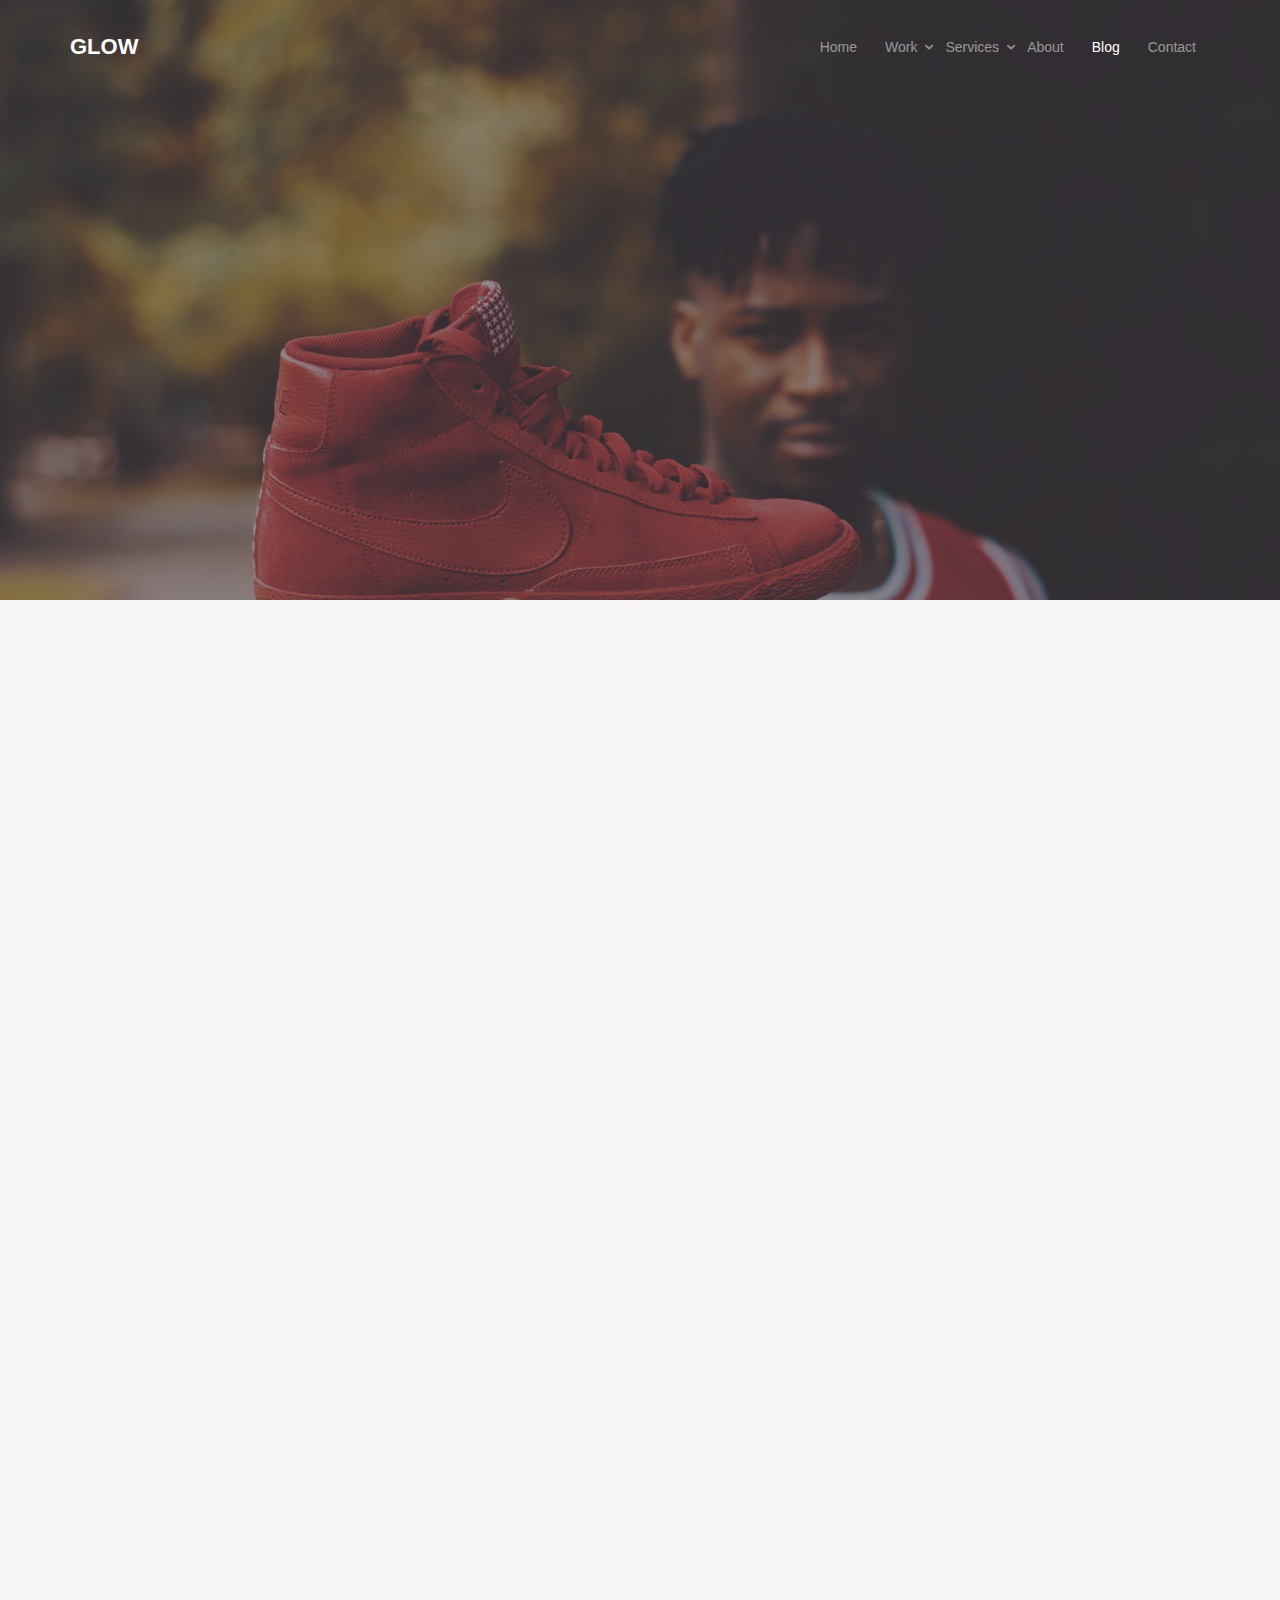
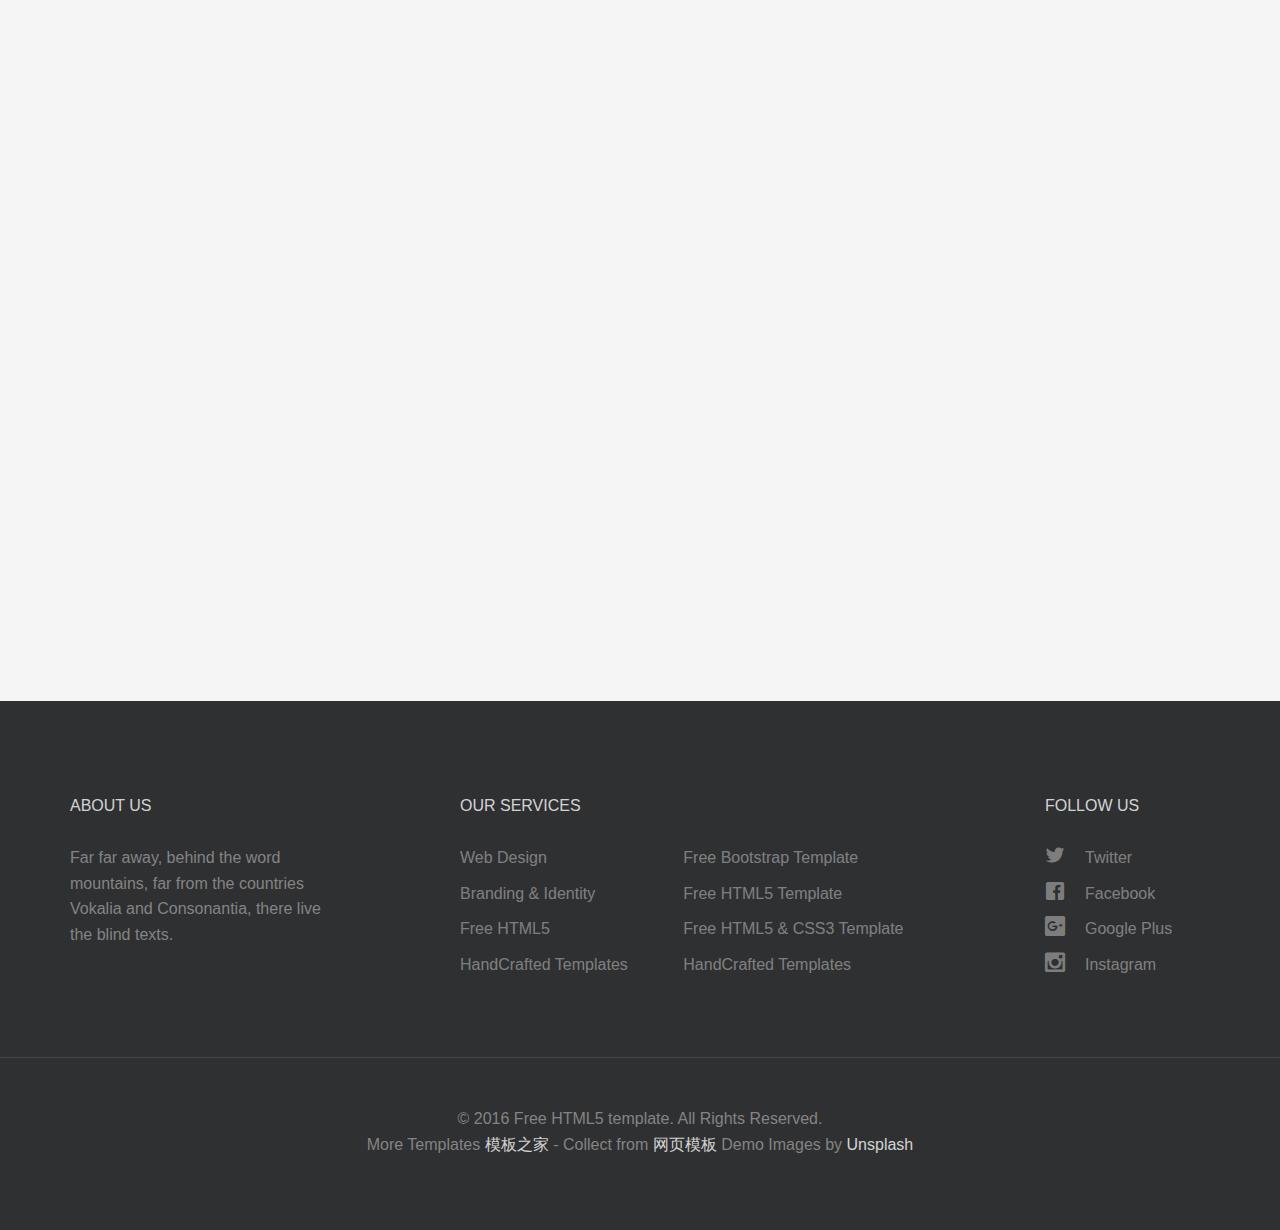
<file: blog.html>
<!DOCTYPE html>
<!--[if lt IE 7]>      <html class="no-js lt-ie9 lt-ie8 lt-ie7"> <![endif]-->
<!--[if IE 7]>         <html class="no-js lt-ie9 lt-ie8"> <![endif]-->
<!--[if IE 8]>         <html class="no-js lt-ie9"> <![endif]-->
<!--[if gt IE 8]><!--> <html class="no-js"> <!--<![endif]-->
	<head>
	<meta charset="utf-8">
	<meta http-equiv="X-UA-Compatible" content="IE=edge">
	<title>Glow &mdash; 100% Free Fully Responsive HTML5 Template </title>
	<meta name="viewport" content="width=device-width, initial-scale=1">
	<meta name="description" content="Free HTML5 Template by FREEHTML5" />
	<meta name="keywords" content="free html5, free template, free bootstrap, html5, css3, mobile first, responsive" />
	

  

  	<!-- Facebook and Twitter integration -->
	<meta property="og:title" content=""/>
	<meta property="og:image" content=""/>
	<meta property="og:url" content=""/>
	<meta property="og:site_name" content=""/>
	<meta property="og:description" content=""/>
	<meta name="twitter:title" content="" />
	<meta name="twitter:image" content="" />
	<meta name="twitter:url" content="" />
	<meta name="twitter:card" content="" />

	<!-- Place favicon.ico and apple-touch-icon.png in the root directory -->
	<link rel="shortcut icon" href="favicon.ico">

	<!-- <link href='https://fonts.googleapis.com/css?family=Open+Sans:400,700,300' rel='stylesheet' type='text/css'> -->
	
	<!-- Animate.css -->
	<link rel="stylesheet" href="css/animate.css">
	<!-- Icomoon Icon Fonts-->
	<link rel="stylesheet" href="css/icomoon.css">
	<!-- Bootstrap  -->
	<link rel="stylesheet" href="css/bootstrap.css">
	<!-- Magnific Popup -->
	<link rel="stylesheet" href="css/magnific-popup.css">
	<!-- Superfish -->
	<link rel="stylesheet" href="css/superfish.css">

	<link rel="stylesheet" href="css/style.css">


	<!-- Modernizr JS -->
	<script src="js/modernizr-2.6.2.min.js"></script>
	<!-- FOR IE9 below -->
	<!--[if lt IE 9]>
	<script src="js/respond.min.js"></script>
	<![endif]-->

	</head>
	<body>
		<div id="fh5co-wrapper">
		<div id="fh5co-page">
		<div id="fh5co-header">
			<header id="fh5co-header-section">
				<div class="container">
					<div class="nav-header">
						<a href="#" class="js-fh5co-nav-toggle fh5co-nav-toggle"><i></i></a>
						<h1 id="fh5co-logo"><a href="index.html">Glow</a></h1>
						<!-- START #fh5co-menu-wrap -->
						<nav id="fh5co-menu-wrap" role="navigation">
							<ul class="sf-menu" id="fh5co-primary-menu">
								<li>
									<a href="index.html">Home</a>
								</li>
								<li>
									<a href="portfolio.html" class="fh5co-sub-ddown">Work</a>
									<ul class="fh5co-sub-menu">
										<li><a href="#/preview/?item=build-free-html5-bootstrap-template" target="_blank">Build</a></li>
										<li><a href="#/preview/?item=work-free-html5-template-bootstrap" target="_blank">Work</a></li>
										<li><a href="#/preview/?item=light-free-html5-template-bootstrap" target="_blank">Light</a></li>
										<li><a href="#/preview/?item=relic-free-html5-template-using-bootstrap" target="_blank">Relic</a></li>
										<li><a href="#/preview/?item=display-free-html5-template-using-bootstrap" target="_blank">Display</a></li>
										<li><a href="#/preview/?item=sprint-free-html5-template-bootstrap" target="_blank">Sprint</a></li>
									</ul>
								</li>
								<li>
									<a href="services.html" class="fh5co-sub-ddown">Services</a>
									 <ul class="fh5co-sub-menu">
									 	<li><a href="left-sidebar.html">Web Development</a></li>
									 	<li><a href="right-sidebar.html">Branding &amp; Identity</a></li>
										<li>
											<a href="#" class="fh5co-sub-ddown">Free HTML5</a>
											<ul class="fh5co-sub-menu">
												<li><a href="#/preview/?item=build-free-html5-bootstrap-template" target="_blank">Build</a></li>
												<li><a href="#/preview/?item=work-free-html5-template-bootstrap" target="_blank">Work</a></li>
												<li><a href="#/preview/?item=light-free-html5-template-bootstrap" target="_blank">Light</a></li>
												<li><a href="#/preview/?item=relic-free-html5-template-using-bootstrap" target="_blank">Relic</a></li>
												<li><a href="#/preview/?item=display-free-html5-template-using-bootstrap" target="_blank">Display</a></li>
												<li><a href="#/preview/?item=sprint-free-html5-template-bootstrap" target="_blank">Sprint</a></li>
											</ul>
										</li>
										<li><a href="#">UI Animation</a></li>
										<li><a href="#">Copywriting</a></li>
										<li><a href="#">Photography</a></li> 
									</ul>
								</li>
								<li><a href="about.html">About</a></li>
								<li class="active"><a href="blog.html">Blog</a></li>
								<li><a href="contact.html">Contact</a></li>
							</ul>
						</nav>
					</div>
				</div>
			</header>
		</div>
		

		<div class="fh5co-hero fh5co-hero-2">
			<div class="fh5co-overlay"></div>
			<div class="fh5co-cover fh5co-cover_2 text-center" data-stellar-background-ratio="0.5" style="background-image: url(images/cover_bg_3.jpg);">
				<div class="desc animate-box">
					<h2>Our Blog</h2>
					<span>Lovely Crafted by <a href="#" target="_blank" class="fh5co-site-name">FREEHTML5.co</a></span>
				</div>
			</div>

		</div>
		<!-- end:header-top -->
		<div id="fh5co-blog-section" class="fh5co-section-gray">
			<div class="container">
				<div class="row">
					<div class="col-md-8 col-md-offset-2 text-center heading-section animate-box">
						<h3>Recent From Blog</h3>
						<p>Lorem ipsum dolor sit amet, consectetur adipisicing elit. Velit est facilis maiores, perspiciatis accusamus asperiores sint consequuntur debitis.</p>
					</div>
				</div>
			</div>
			<div class="container">
				<div class="row">
					<div class="col-lg-4 col-md-4">
						<div class="fh5co-blog animate-box">
							<a href="#"><img class="img-responsive" src="images/blog-1.jpg" alt=""></a>
							<div class="blog-text">
								<div class="prod-title">
									<h3><a href=""#>45 Minimal Worksspace Rooms for Web Savvys</a></h3>
									<span class="posted_by">Sep. 15th</span>
									<span class="comment"><a href="">21<i class="icon-bubble2"></i></a></span>
									<p>Far far away, behind the word mountains, far from the countries Vokalia and Consonantia, there live the blind texts.</p>
									<a href="#" class="btn btn-primary">Read More</a>
								</div>
							</div> 
						</div>
					</div>
					<div class="col-lg-4 col-md-4">
						<div class="fh5co-blog animate-box">
							<a href="#"><img class="img-responsive" src="images/blog-2.jpg" alt=""></a>
							<div class="blog-text">
								<div class="prod-title">
									<h3><a href=""#>45 Minimal Worksspace Rooms for Web Savvys</a></h3>
									<span class="posted_by">Sep. 15th</span>
									<span class="comment"><a href="">21<i class="icon-bubble2"></i></a></span>
									<p>Far far away, behind the word mountains, far from the countries Vokalia and Consonantia, there live the blind texts.</p>
									<a href="#" class="btn btn-primary">Read More</a>
								</div>
							</div> 
						</div>
					</div>
					<div class="col-lg-4 col-md-4">
						<div class="fh5co-blog animate-box">
							<a href="#"><img class="img-responsive" src="images/blog-3.jpg" alt=""></a>
							<div class="blog-text">
								<div class="prod-title">
									<h3><a href=""#>45 Minimal Worksspace Rooms for Web Savvys</a></h3>
									<span class="posted_by">Sep. 15th</span>
									<span class="comment"><a href="">21<i class="icon-bubble2"></i></a></span>
									<p>Far far away, behind the word mountains, far from the countries Vokalia and Consonantia, there live the blind texts.</p>
									<a href="#" class="btn btn-primary">Read More</a>
								</div>
							</div> 
						</div>
					</div>

					<div class="col-lg-4 col-md-4">
						<div class="fh5co-blog animate-box">
							<a href="#"><img class="img-responsive" src="images/blog-1.jpg" alt=""></a>
							<div class="blog-text">
								<div class="prod-title">
									<h3><a href=""#>45 Minimal Worksspace Rooms for Web Savvys</a></h3>
									<span class="posted_by">Sep. 15th</span>
									<span class="comment"><a href="">21<i class="icon-bubble2"></i></a></span>
									<p>Far far away, behind the word mountains, far from the countries Vokalia and Consonantia, there live the blind texts.</p>
									<a href="#" class="btn btn-primary">Read More</a>
								</div>
							</div> 
						</div>
					</div>
					<div class="col-lg-4 col-md-4">
						<div class="fh5co-blog animate-box">
							<a href="#"><img class="img-responsive" src="images/blog-2.jpg" alt=""></a>
							<div class="blog-text">
								<div class="prod-title">
									<h3><a href=""#>45 Minimal Worksspace Rooms for Web Savvys</a></h3>
									<span class="posted_by">Sep. 15th</span>
									<span class="comment"><a href="">21<i class="icon-bubble2"></i></a></span>
									<p>Far far away, behind the word mountains, far from the countries Vokalia and Consonantia, there live the blind texts.</p>
									<a href="#" class="btn btn-primary">Read More</a>
								</div>
							</div> 
						</div>
					</div>
					<div class="col-lg-4 col-md-4">
						<div class="fh5co-blog animate-box">
							<a href="#"><img class="img-responsive" src="images/blog-3.jpg" alt=""></a>
							<div class="blog-text">
								<div class="prod-title">
									<h3><a href=""#>45 Minimal Worksspace Rooms for Web Savvys</a></h3>
									<span class="posted_by">Sep. 15th</span>
									<span class="comment"><a href="">21<i class="icon-bubble2"></i></a></span>
									<p>Far far away, behind the word mountains, far from the countries Vokalia and Consonantia, there live the blind texts.</p>
									<a href="#" class="btn btn-primary">Read More</a>
								</div>
							</div> 
						</div>
					</div>
				</div>
			</div>
		</div>
		
		<footer>
			<div id="footer">
				<div class="container">
					<div class="row">
						<div class="col-md-3 col-sm-12 col-sm-push-0 col-xs-12 col-xs-push-0">
							<h3>About Us</h3>
							<p>Far far away, behind the word mountains, far from the countries Vokalia and Consonantia, there live the blind texts. </p>
						</div>
						<div class="col-md-6 col-md-push-1 col-sm-12 col-sm-push-0 col-xs-12 col-xs-push-0">
							<h3>Our Services</h3>
							<ul class="float">
								<li><a href="#">Web Design</a></li>
								<li><a href="#">Branding &amp; Identity</a></li>
								<li><a href="#">Free HTML5</a></li>
								<li><a href="#">HandCrafted Templates</a></li>
							</ul>
							<ul class="float">
								<li><a href="#">Free Bootstrap Template</a></li>
								<li><a href="#">Free HTML5 Template</a></li>
								<li><a href="#">Free HTML5 &amp; CSS3 Template</a></li>
								<li><a href="#">HandCrafted Templates</a></li>
							</ul>

						</div>

						<div class="col-md-2 col-md-push-1 col-sm-12 col-sm-push-0 col-xs-12 col-xs-push-0">
							<h3>Follow Us</h3>
							<ul class="fh5co-social">
								<li><a href="#"><i class="icon-twitter2"></i> Twitter</a></li>
								<li><a href="#"><i class="icon-facebook2"></i> Facebook</a></li>
								<li><a href="#"><i class="icon-google-plus2"></i> Google Plus</a></li>
								<li><a href="#"><i class="icon-instagram2"></i> Instagram</a></li>
							</ul>
						</div>
					</div>
				</div>
				<div class="fh5co-copyright text-center">
					<p>&copy; 2016 Free HTML5 template. All Rights Reserved. <span> More Templates <a href="http://www.cssmoban.com/" target="_blank" title="模板之家">模板之家</a> - Collect from <a href="http://www.cssmoban.com/" title="网页模板" target="_blank">网页模板</a> Demo Images by <a href="#" target="_blank">Unsplash</a></span></p>	
				</div>
			</div>
		</footer>
	

	</div>
	<!-- END fh5co-page -->

	</div>
	<!-- END fh5co-wrapper -->

	<!-- jQuery -->


	<script src="js/jquery.min.js"></script>
	<!-- jQuery Easing -->
	<script src="js/jquery.easing.1.3.js"></script>
	<!-- Bootstrap -->
	<script src="js/bootstrap.min.js"></script>
	<!-- Waypoints -->
	<script src="js/jquery.waypoints.min.js"></script>
	<!-- Stellar -->
	<script src="js/jquery.stellar.min.js"></script>
	<!-- Superfish -->
	<script src="js/hoverIntent.js"></script>
	<script src="js/superfish.js"></script>

	<!-- Main JS (Do not remove) -->
	<script src="js/main.js"></script>

	</body>
</html>
</file>
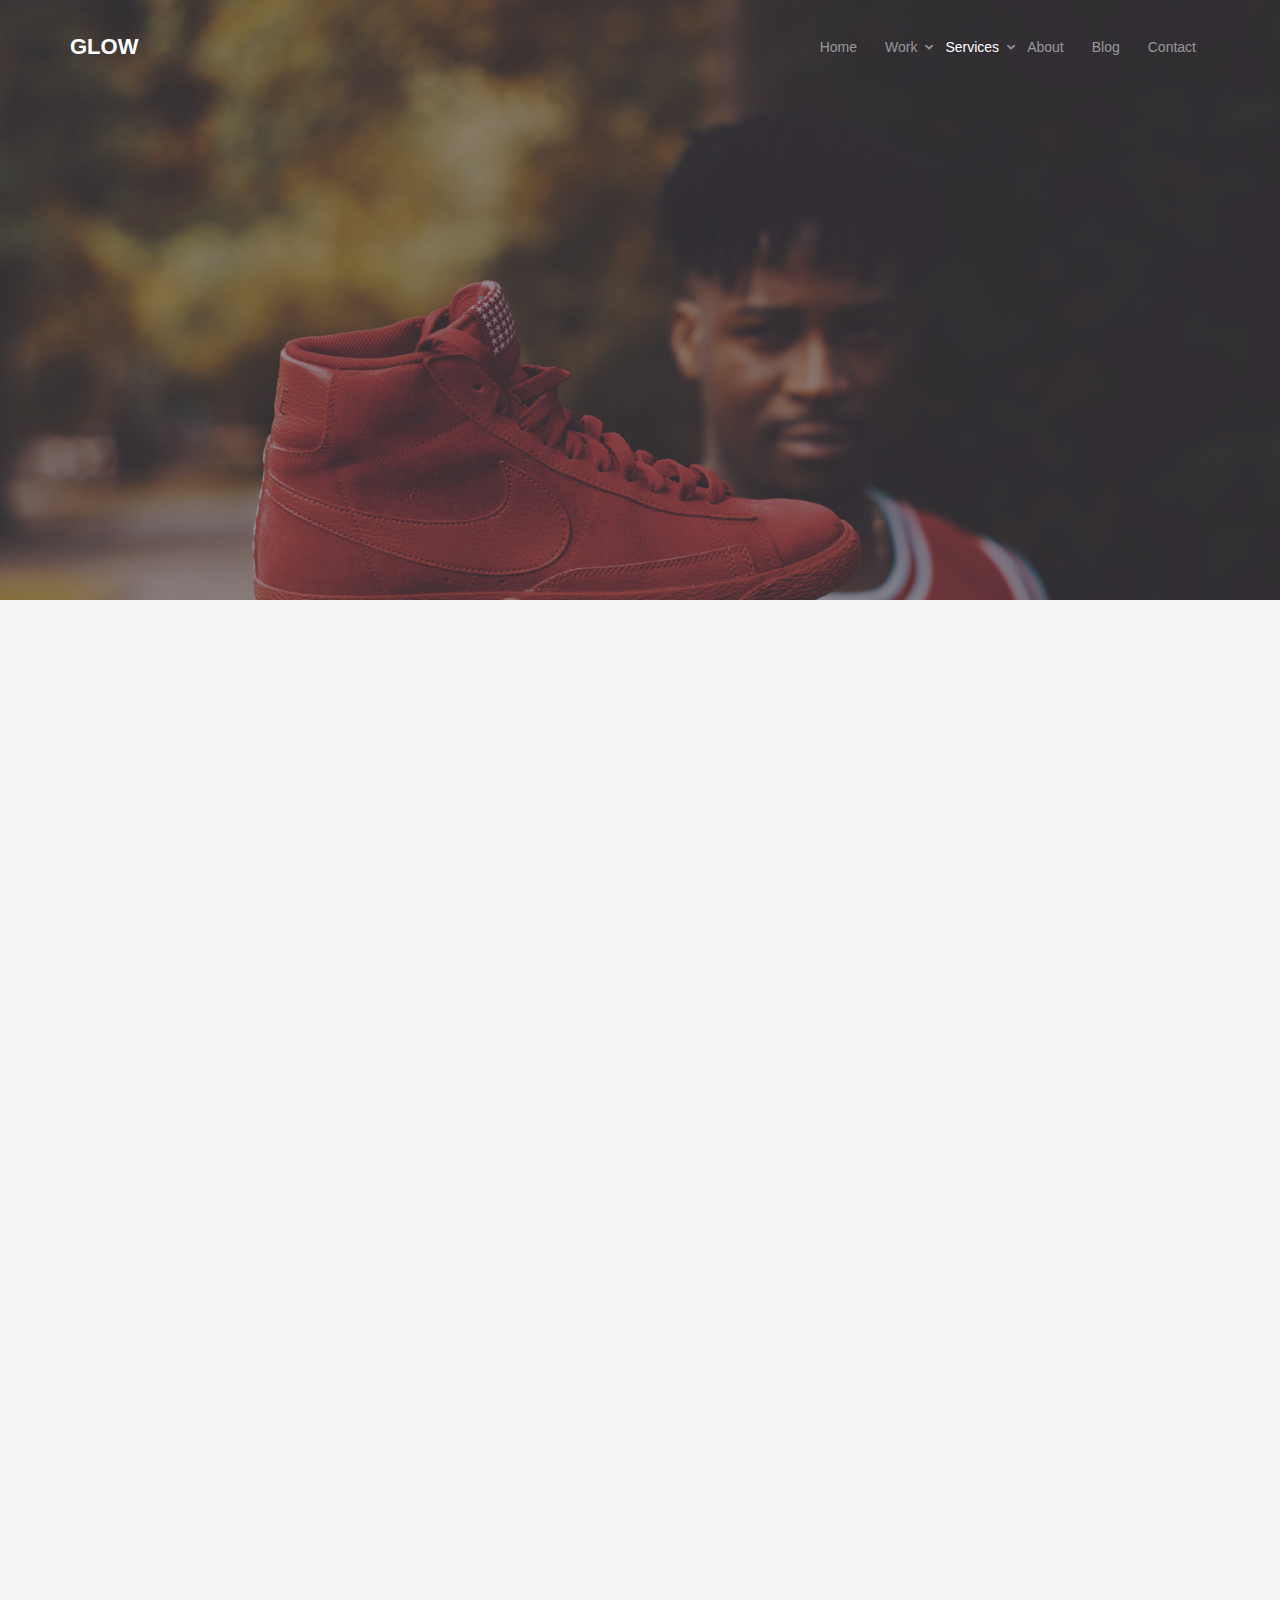
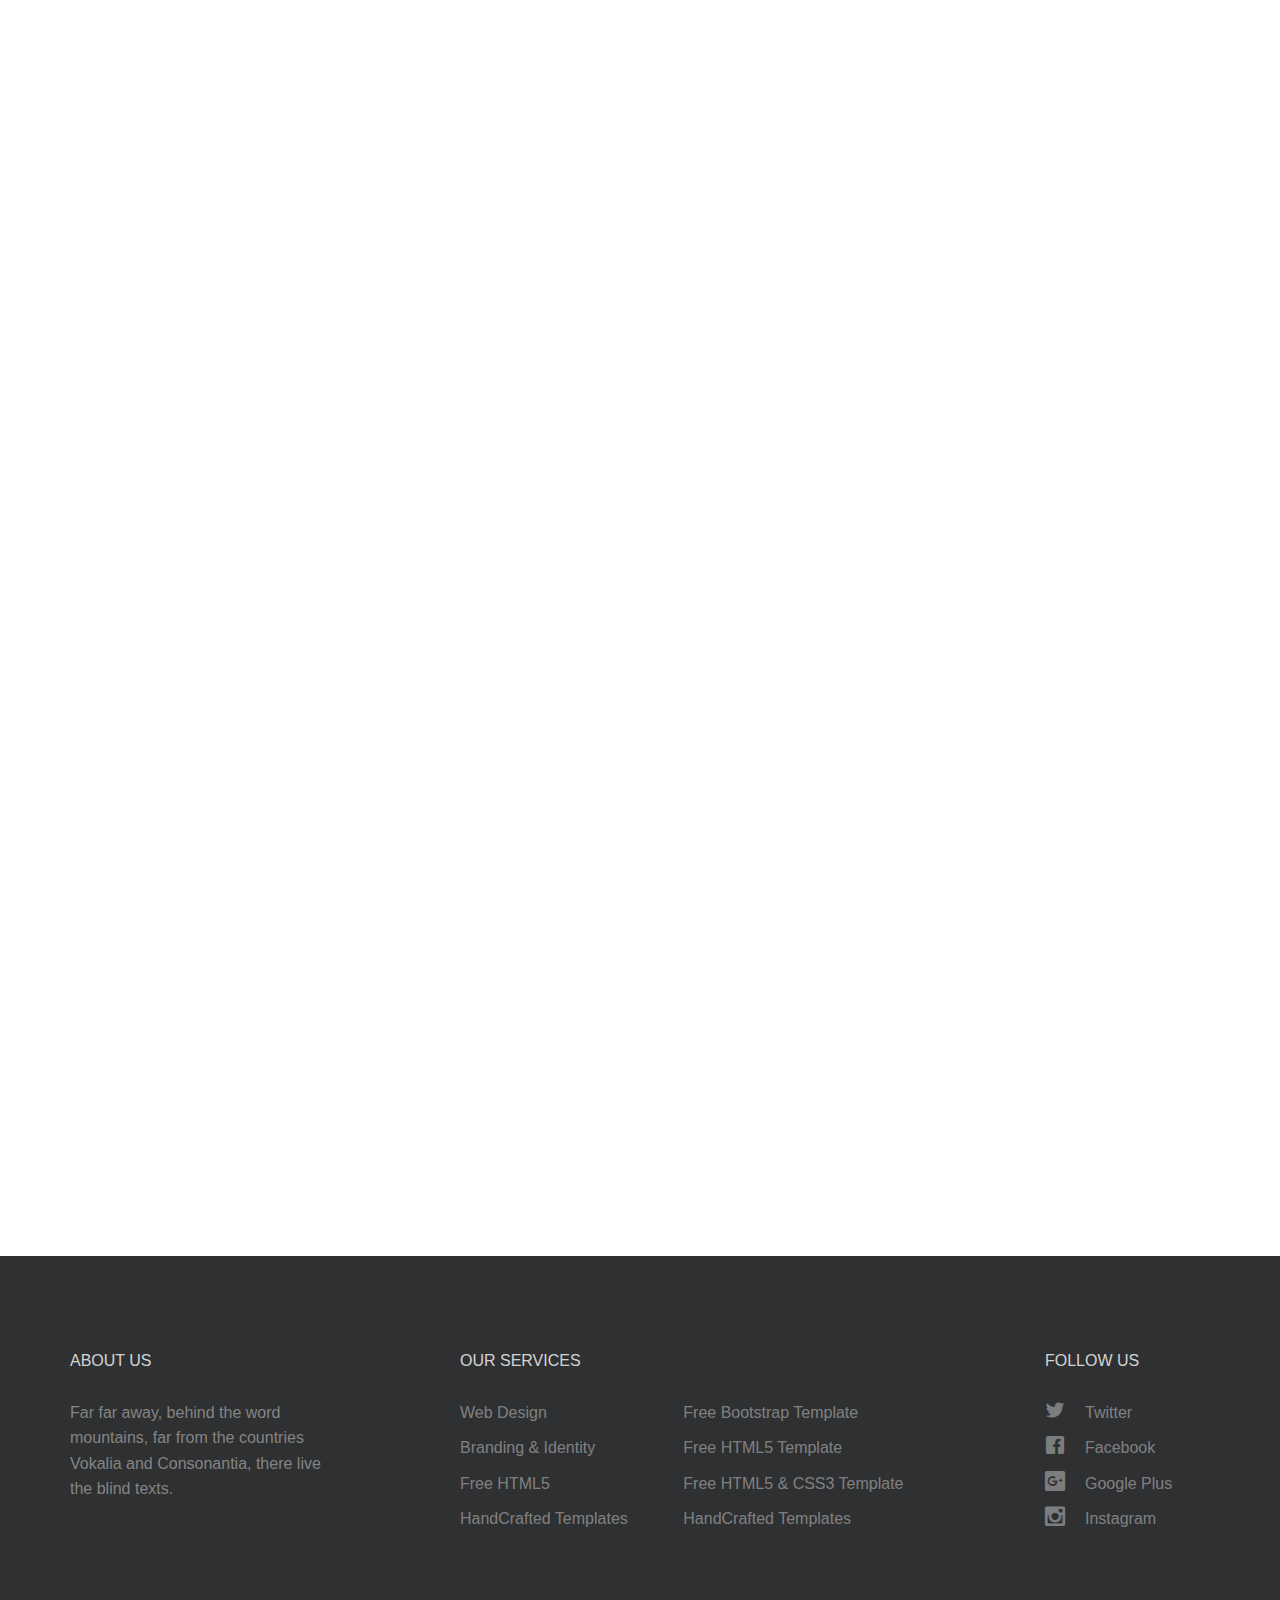
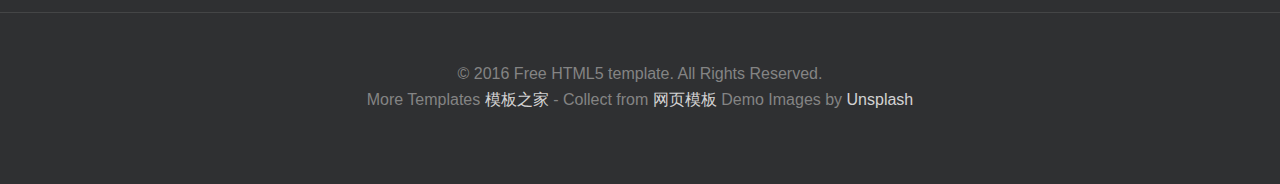
<file: services.html>
<!DOCTYPE html>
<!--[if lt IE 7]>      <html class="no-js lt-ie9 lt-ie8 lt-ie7"> <![endif]-->
<!--[if IE 7]>         <html class="no-js lt-ie9 lt-ie8"> <![endif]-->
<!--[if IE 8]>         <html class="no-js lt-ie9"> <![endif]-->
<!--[if gt IE 8]><!--> <html class="no-js"> <!--<![endif]-->
	<head>
	<meta charset="utf-8">
	<meta http-equiv="X-UA-Compatible" content="IE=edge">
	<title>Glow &mdash; 100% Free Fully Responsive HTML5 Template </title>
	<meta name="viewport" content="width=device-width, initial-scale=1">
	<meta name="description" content="Free HTML5 Template by FREEHTML5" />
	<meta name="keywords" content="free html5, free template, free bootstrap, html5, css3, mobile first, responsive" />
	

  

  	<!-- Facebook and Twitter integration -->
	<meta property="og:title" content=""/>
	<meta property="og:image" content=""/>
	<meta property="og:url" content=""/>
	<meta property="og:site_name" content=""/>
	<meta property="og:description" content=""/>
	<meta name="twitter:title" content="" />
	<meta name="twitter:image" content="" />
	<meta name="twitter:url" content="" />
	<meta name="twitter:card" content="" />

	<!-- Place favicon.ico and apple-touch-icon.png in the root directory -->
	<link rel="shortcut icon" href="favicon.ico">

	<!-- <link href='https://fonts.googleapis.com/css?family=Open+Sans:400,700,300' rel='stylesheet' type='text/css'> -->
	
	<!-- Animate.css -->
	<link rel="stylesheet" href="css/animate.css">
	<!-- Icomoon Icon Fonts-->
	<link rel="stylesheet" href="css/icomoon.css">
	<!-- Bootstrap  -->
	<link rel="stylesheet" href="css/bootstrap.css">
	<!-- Magnific Popup -->
	<link rel="stylesheet" href="css/magnific-popup.css">
	<!-- Superfish -->
	<link rel="stylesheet" href="css/superfish.css">

	<link rel="stylesheet" href="css/style.css">


	<!-- Modernizr JS -->
	<script src="js/modernizr-2.6.2.min.js"></script>
	<!-- FOR IE9 below -->
	<!--[if lt IE 9]>
	<script src="js/respond.min.js"></script>
	<![endif]-->

	</head>
	<body>
		<div id="fh5co-wrapper">
		<div id="fh5co-page">
		<div id="fh5co-header">
			<header id="fh5co-header-section">
				<div class="container">
					<div class="nav-header">
						<a href="#" class="js-fh5co-nav-toggle fh5co-nav-toggle"><i></i></a>
						<h1 id="fh5co-logo"><a href="index.html">Glow</a></h1>
						<!-- START #fh5co-menu-wrap -->
						<nav id="fh5co-menu-wrap" role="navigation">
							<ul class="sf-menu" id="fh5co-primary-menu">
								<li><a href="index.html">Home</a></li>
								<li>
									<a href="portfolio.html" class="fh5co-sub-ddown">Work</a>
									<ul class="fh5co-sub-menu">
										<li><a href="#/preview/?item=build-free-html5-bootstrap-template" target="_blank">Build</a></li>
										<li><a href="#/preview/?item=work-free-html5-template-bootstrap" target="_blank">Work</a></li>
										<li><a href="#/preview/?item=light-free-html5-template-bootstrap" target="_blank">Light</a></li>
										<li><a href="#/preview/?item=relic-free-html5-template-using-bootstrap" target="_blank">Relic</a></li>
										<li><a href="#/preview/?item=display-free-html5-template-using-bootstrap" target="_blank">Display</a></li>
										<li><a href="#/preview/?item=sprint-free-html5-template-bootstrap" target="_blank">Sprint</a></li>
									</ul>
								</li>
								<li class="active">
									<a href="services.html" class="fh5co-sub-ddown">Services</a>
									 <ul class="fh5co-sub-menu">
									 	<li><a href="left-sidebar.html">Web Development</a></li>
									 	<li><a href="right-sidebar.html">Branding &amp; Identity</a></li>
										<li>
											<a href="#" class="fh5co-sub-ddown">Free HTML5</a>
											<ul class="fh5co-sub-menu">
												<li><a href="#/preview/?item=build-free-html5-bootstrap-template" target="_blank">Build</a></li>
												<li><a href="#/preview/?item=work-free-html5-template-bootstrap" target="_blank">Work</a></li>
												<li><a href="#/preview/?item=light-free-html5-template-bootstrap" target="_blank">Light</a></li>
												<li><a href="#/preview/?item=relic-free-html5-template-using-bootstrap" target="_blank">Relic</a></li>
												<li><a href="#/preview/?item=display-free-html5-template-using-bootstrap" target="_blank">Display</a></li>
												<li><a href="#/preview/?item=sprint-free-html5-template-bootstrap" target="_blank">Sprint</a></li>
											</ul>
										</li>
										<li><a href="#">UI Animation</a></li>
										<li><a href="#">Copywriting</a></li>
										<li><a href="#">Photography</a></li> 
									</ul>
								</li>
								<li><a href="about.html">About</a></li>
								<li><a href="blog.html">Blog</a></li>
								<li><a href="contact.html">Contact</a></li>
							</ul>
						</nav>
					</div>
				</div>
			</header>
		</div>
		
		

		<div class="fh5co-hero fh5co-hero-2">
			<div class="fh5co-overlay"></div>
			<div class="fh5co-cover fh5co-cover_2 text-center" data-stellar-background-ratio="0.5" style="background-image: url(images/cover_bg_3.jpg);">
				<div class="desc animate-box">
					<h2>Our Services</h2>
					<span>Lovely Crafted by <a href="#" target="_blank" class="fh5co-site-name">FREEHTML5.co</a></span>
				</div>
			</div>
		</div>
		<!-- end:header-top -->

		<div id="fh5co-services-section" class="fh5co-section-gray">
			<div class="container">
				<div class="row">
					<div class="col-md-8 col-md-offset-2 text-center heading-section animate-box">
						<h3>What We Do</h3>
						<p>Lorem ipsum dolor sit amet, consectetur adipisicing elit. Velit est facilis maiores, perspiciatis accusamus asperiores sint consequuntur debitis.</p>
					</div>
				</div>
			</div>
			<div class="container">
				<div class="row text-center">
					<div class="col-md-4 col-sm-4">
						<div class="services animate-box">
							<span><i class="icon-browser"></i></span>
							<h3>Web Development</h3>
							<p>Far far away, behind the word mountains, far from the countries Vokalia and Consonantia, there live the blind texts.</p>
						</div>
					</div>
					<div class="col-md-4 col-sm-4">
						<div class="services animate-box">
							<span><i class="icon-mobile"></i></span>
							<h3>Mobile Apps</h3>
							<p>Far far away, behind the word mountains, far from the countries Vokalia and Consonantia, there live the blind texts.</p>
						</div>
					</div>
					<div class="col-md-4 col-sm-4">
						<div class="services animate-box">
							<span><i class="icon-tools"></i></span>
							<h3>UX Design</h3>
							<p>Far far away, behind the word mountains, far from the countries Vokalia and Consonantia, there live the blind texts.</p>
						</div>
					</div>
					<div class="col-md-4 col-sm-4">
						<div class="services animate-box">
							<span><i class="icon-video"></i></span>
							<h3>Video Editing</h3>
							<p>Far far away, behind the word mountains, far from the countries Vokalia and Consonantia, there live the blind texts.</p>
						</div>
					</div>
					<div class="col-md-4 col-sm-4">
						<div class="services animate-box">
							<span><i class="icon-search"></i></span>
							<h3>SEO Ranking</h3>
							<p>Far far away, behind the word mountains, far from the countries Vokalia and Consonantia, there live the blind texts.</p>
						</div>
					</div>
					<div class="col-md-4 col-sm-4">
						<div class="services animate-box">
							<span><i class="icon-cloud"></i></span>
							<h3>Cloud Based Apps</h3>
							<p>Far far away, behind the word mountains, far from the countries Vokalia and Consonantia, there live the blind texts.</p>
						</div>
					</div>
				</div>
			</div>
		</div>

		<div id="fh5co-services">
			<div class="container">
				<div class="row row-bottom-padded-lg" >
					<div class="col-md-3 animate-box">
						<div class="fh5co-icon"><i class="icon-browser"></i></div>
					</div>
					<div class="col-md-8 col-md-push-1 animate-box">
<!-- 						<h4 class="fh5co-number">01.</h4> -->
						<h2>Web Development</h2>
						<p>Lorem ipsum dolor sit amet, consectetur adipisicing elit. Totam quae modi earum eligendi eaque quis laudantium aperiam sunt atque recusandae, fugiat veritatis repellendus incidunt nostrum voluptatibus. Eveniet ex magnam repellat sunt molestiae, quibusdam culpa dignissimos recusandae voluptatum necessitatibus provident commodi?</p>
						<ul>
							<li>Web Design</li>
							<li>Search Engine Optimzation</li>
							<li>HTML5 &amp; CSS3</li>
							<li>jQuery Library</li>
						</ul>
					</div>
				</div>

				<div class="row row-bottom-padded-lg">
					<div class="col-md-3 col-md-push-8 animate-box">
						<div class="fh5co-icon"><i class="icon-mobile"></i></div>
					</div>
					<div class="col-md-7 col-md-pull-3 animate-box">
						<!-- <h4 class="fh5co-number">02.</h4> -->
						<h2>Mobile Apps</h2>
						<p>Lorem ipsum dolor sit amet, consectetur adipisicing elit. Totam quae modi earum eligendi eaque quis laudantium aperiam sunt atque recusandae, fugiat veritatis repellendus incidunt nostrum voluptatibus. Eveniet ex magnam repellat sunt molestiae, quibusdam culpa dignissimos recusandae voluptatum necessitatibus provident commodi?</p>
						<ul>
							<li>Web Design</li>
							<li>Search Engine Optimzation</li>
							<li>HTML5 &amp; CSS3</li>
							<li>jQuery Library</li>
						</ul>
					</div>
				</div>

				<div class="row row-bottom-padded-lg">
					<div class="col-md-3 animate-box">
						<div class="fh5co-icon"><i class="icon-tools"></i></div>
					</div>
					<div class="col-md-8 col-md-push-1 animate-box">
						<!-- <h4 class="fh5co-number">03.</h4> -->
						<h2>UX Design</h2>
						<p>Lorem ipsum dolor sit amet, consectetur adipisicing elit. Totam quae modi earum eligendi eaque quis laudantium aperiam sunt atque recusandae, fugiat veritatis repellendus incidunt nostrum voluptatibus. Eveniet ex magnam repellat sunt molestiae, quibusdam culpa dignissimos recusandae voluptatum necessitatibus provident commodi?</p>
						<ul>
							<li>Web Design</li>
							<li>Search Engine Optimzation</li>
							<li>HTML5 &amp; CSS3</li>
							<li>jQuery Library</li>
						</ul>
					</div>
				</div>

				<div class="row row-bottom-padded-lg">
					<div class="col-md-3 col-md-push-8 animate-box">
						<div class="fh5co-icon"><i class="icon-video"></i></div>
					</div>
					<div class="col-md-7 col-md-pull-3 animate-box">
						<!-- <h4 class="fh5co-number">04.</h4> -->
						<h2>Video Editing</h2>
						<p>Lorem ipsum dolor sit amet, consectetur adipisicing elit. Totam quae modi earum eligendi eaque quis laudantium aperiam sunt atque recusandae, fugiat veritatis repellendus incidunt nostrum voluptatibus. Eveniet ex magnam repellat sunt molestiae, quibusdam culpa dignissimos recusandae voluptatum necessitatibus provident commodi?</p>
						<ul>
							<li>Web Design</li>
							<li>Search Engine Optimzation</li>
							<li>HTML5 &amp; CSS3</li>
							<li>jQuery Library</li>
						</ul>
					</div>
				</div>


				<div class="row row-bottom-padded-lg">
					<div class="col-md-3 animate-box">
						<div class="fh5co-icon"><i class="icon-search"></i></div>
					</div>
					<div class="col-md-8 col-md-push-1 animate-box">
						<!-- <h4 class="fh5co-number">05.</h4> -->
						<h2>SEO Ranking</h2>
						<p>Lorem ipsum dolor sit amet, consectetur adipisicing elit. Totam quae modi earum eligendi eaque quis laudantium aperiam sunt atque recusandae, fugiat veritatis repellendus incidunt nostrum voluptatibus. Eveniet ex magnam repellat sunt molestiae, quibusdam culpa dignissimos recusandae voluptatum necessitatibus provident commodi?</p>
						<ul>
							<li>Web Design</li>
							<li>Search Engine Optimzation</li>
							<li>HTML5 &amp; CSS3</li>
							<li>jQuery Library</li>
						</ul>
					</div>
				</div>

				<div class="row">
					<div class="col-md-3 col-md-push-8 animate-box">
						<div class="fh5co-icon"><i class="icon-cloud"></i></div>
					</div>
					<div class="col-md-7 col-md-pull-3 animate-box">
						<!-- <h4 class="fh5co-number">06.</h4> -->
						<h2>Cloud Based Apps</h2>
						<p>Lorem ipsum dolor sit amet, consectetur adipisicing elit. Totam quae modi earum eligendi eaque quis laudantium aperiam sunt atque recusandae, fugiat veritatis repellendus incidunt nostrum voluptatibus. Eveniet ex magnam repellat sunt molestiae, quibusdam culpa dignissimos recusandae voluptatum necessitatibus provident commodi?</p>
						<ul>
							<li>Web Design</li>
							<li>Search Engine Optimzation</li>
							<li>HTML5 &amp; CSS3</li>
							<li>jQuery Library</li>
						</ul>
					</div>
				</div>


			</div>
		</div>
		<!-- END fh5co-services-section -->
		
		<footer>
			<div id="footer">
				<div class="container">
					<div class="row">
						<div class="col-md-3 col-sm-12 col-sm-push-0 col-xs-12 col-xs-push-0">
							<h3>About Us</h3>
							<p>Far far away, behind the word mountains, far from the countries Vokalia and Consonantia, there live the blind texts. </p>
						</div>
						<div class="col-md-6 col-md-push-1 col-sm-12 col-sm-push-0 col-xs-12 col-xs-push-0">
							<h3>Our Services</h3>
							<ul class="float">
								<li><a href="#">Web Design</a></li>
								<li><a href="#">Branding &amp; Identity</a></li>
								<li><a href="#">Free HTML5</a></li>
								<li><a href="#">HandCrafted Templates</a></li>
							</ul>
							<ul class="float">
								<li><a href="#">Free Bootstrap Template</a></li>
								<li><a href="#">Free HTML5 Template</a></li>
								<li><a href="#">Free HTML5 &amp; CSS3 Template</a></li>
								<li><a href="#">HandCrafted Templates</a></li>
							</ul>

						</div>

						<div class="col-md-2 col-md-push-1 col-sm-12 col-sm-push-0 col-xs-12 col-xs-push-0">
							<h3>Follow Us</h3>
							<ul class="fh5co-social">
								<li><a href="#"><i class="icon-twitter2"></i> Twitter</a></li>
								<li><a href="#"><i class="icon-facebook2"></i> Facebook</a></li>
								<li><a href="#"><i class="icon-google-plus2"></i> Google Plus</a></li>
								<li><a href="#"><i class="icon-instagram2"></i> Instagram</a></li>
							</ul>
						</div>
					</div>
				</div>
				<div class="fh5co-copyright text-center">
					<p>&copy; 2016 Free HTML5 template. All Rights Reserved. <span> More Templates <a href="http://www.cssmoban.com/" target="_blank" title="模板之家">模板之家</a> - Collect from <a href="http://www.cssmoban.com/" title="网页模板" target="_blank">网页模板</a> Demo Images by <a href="#" target="_blank">Unsplash</a></span></p>	
				</div>
			</div>
		</footer>
	

	</div>
	<!-- END fh5co-page -->

	</div>
	<!-- END fh5co-wrapper -->

	<!-- jQuery -->


	<script src="js/jquery.min.js"></script>
	<!-- jQuery Easing -->
	<script src="js/jquery.easing.1.3.js"></script>
	<!-- Bootstrap -->
	<script src="js/bootstrap.min.js"></script>
	<!-- Waypoints -->
	<script src="js/jquery.waypoints.min.js"></script>
	<!-- Stellar -->
	<script src="js/jquery.stellar.min.js"></script>
	<!-- Superfish -->
	<script src="js/hoverIntent.js"></script>
	<script src="js/superfish.js"></script>

	<!-- Main JS (Do not remove) -->
	<script src="js/main.js"></script>

	</body>
</html>
</file>
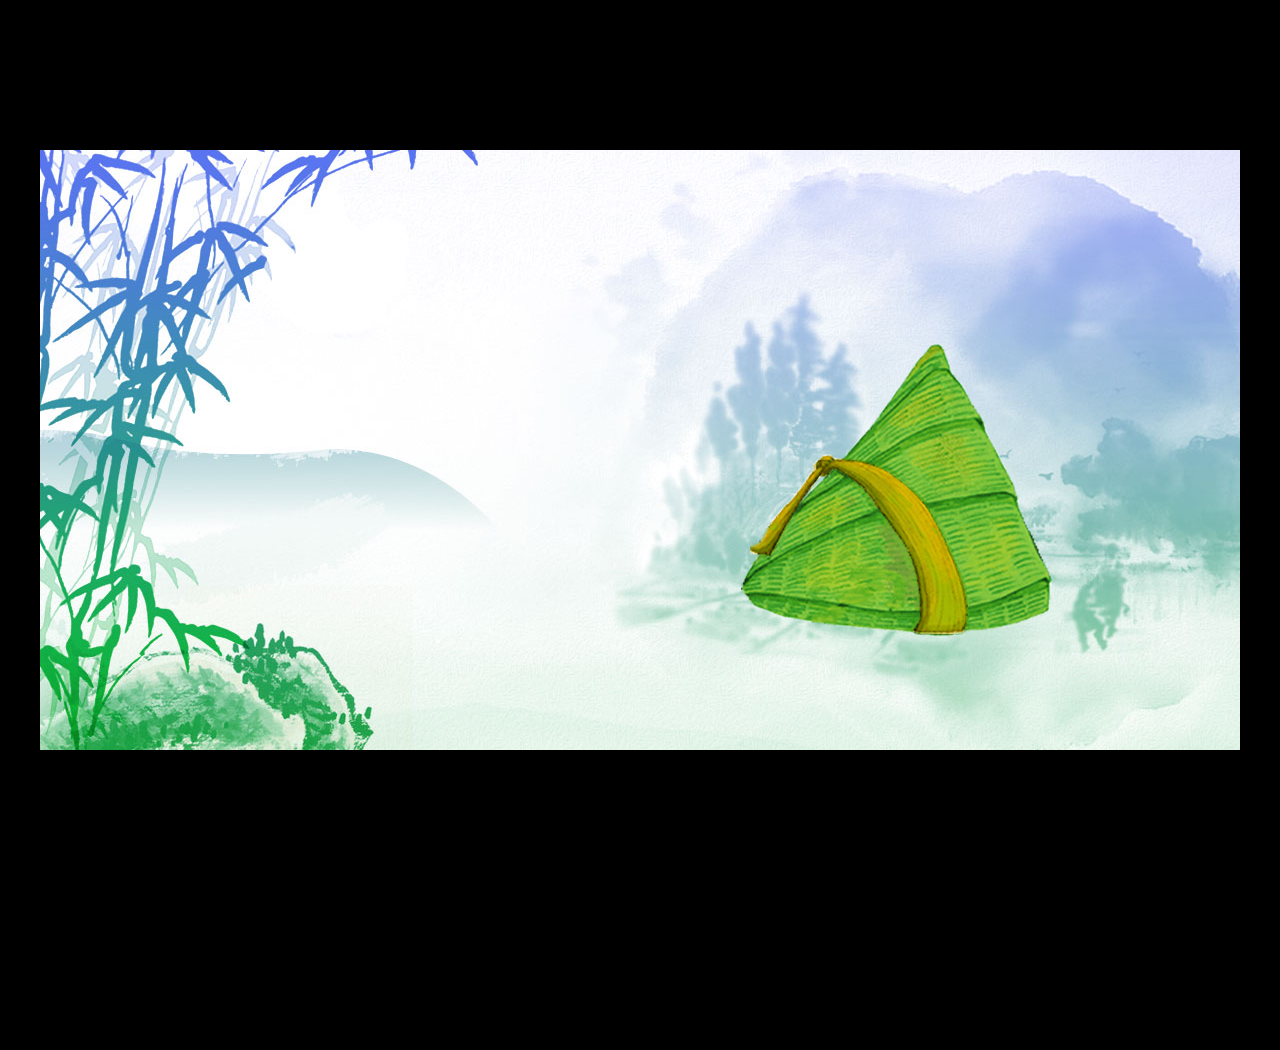
<file: 粽子.html>
<!DOCTYPE html>
<html lang="en">
<head>
    <meta charset="UTF-8">
    <title>Happy Draggon Boat Day</title>
    <style type='text/css'>
    /* 动画样式定义 */
    @keyframes rock{
        0%{transform:rorate(0deg)}
        10%{transfrom:rorate(3deg)}
        20%{transform:rorate(-3deg)}
        30%{transform:rotate(2deg)}
        40%{transform:rotate(-2deg)}
        50%{transform:rotate(1deg)}
        60%{transform:rotate(-1deg)}
        70%{transform:rotate(0deg)}
        100%{transform:rotate(0deg)}
    }
    @-webkit-keyframes rock{
        0%{transform:rorate(0deg)}
        10%{transfrom:rorate(3deg)}
        20%{transform:rorate(-3deg)}
        30%{transform:rotate(2deg)}
        40%{transform:rotate(-2deg)}
        50%{transform:rotate(1deg)}
        60%{transform:rotate(-1deg)}
        70%{transform:rotate(0deg)}
        100%{transform:rotate(0deg)}
    }
    *{padding:0;margin:0;}
    html{height:100%}
    body{background:#000;min-height:600px;min-width:1200px;height:100%;}
    .main{width:1200px;height:600px;background:url(img/bg.jpg) no-repeat;position:relative;top:50%;left:50%;margin-left:-600px;margin-top:-300px;overflow: hidden;}
    .c_zongzi_box{width:312px;height:305px;position: absolute;left:700px;top:184px;}
    .c_zongzi_box_rock{animation:rock 2s infinite;-webkit-animation:rock 2s infinite;}
    .c_zongzi{transition:all 1s;opacity:1;width:312px;height:305px;background:url(img/zz.png) no-repeat;}
    .c_zongzi_out{opacity:0;transform:scale(.5);}


    .c_shengzi_1{width:218px;height:180px;background:url(img/line_1.png) no-repeat;position:absolute;left:10px;top:120px;z-index: 999;cursor:pointer;}
    .c_shengzi_2{width:219px;height:158px;background:url(img/line_2.png) no-repeat;position:absolute;left:10px;top:158px;}
    .c_shengzi_3{width:264px;height:117px;background:url(img/line_3.png) no-repeat;position:absolute;left:10px;top:220px;}
    .c_shengzi_4{width:288px;height:56px;background:url(img/line_4.png) no-repeat;position:absolute;left:10px;top:290px;}
    .c_shengzi_0{display: none;}

    .c_zongzirou{opacity:0;transition:all 1s;transform:scale(.8);transform-origin:top center;width:288px;height:206px;background:url(img/zzr_1.png);background-size:288px 206px;position: absolute;left:50px;top:34px;z-index:110;}
    .c_zongzirou_in{opacity:1;transform:scale(1);}

    .c_zuoye{opacity:0;transition:all 1s;transform-origin:left bottom;width:114px;height:266px;background:url(img/leaf_left.png);position: absolute;left:20px;top:-50px;z-index:1;}
    .c_zuoye_in{opacity:1;transform:rotate(-5deg);}
    .c_zuoye_out{opacity:0;transform:rotate(-15deg);}
    .c_youye{opacity:0;transition:all 1s;transform:scale(.8);transform-origin:left bottom;width:318px;height:338px;background:url(img/leaf_right.png);position: absolute;left:90px;top:-80px;z-index:111;}
    .c_youye_in{opacity:1;transform:rotate(5deg) scale(.8);}
    .c_youye_out{opacity:0;transform:rotate(15deg) scale(.8);}
    .c_diye{opacity:0;transition:all 1s;width:618px;height:468px;background:url(img/leaf_expand.png);position: absolute;left:-150px;top:-60px;z-index:99;}
    .c_diye_in{opacity:1;}

    .c_t_1{opacity:0;transition:all 1s;width:180px;height:100px;background:url(img/t_jixiang.png);position:absolute;left:50%;top:50%;margin-left:-70px;margin-top:-50px;z-index:200;transform-origin:center center;transform:scale(.8);}
    .c_t_2{opacity:0;transition:all 1s;width:180px;height:100px;background:url(img/t_ruyi.png);position:absolute;left:50%;top:50%;margin-left:-70px;margin-top:-50px;z-index:200;transform-origin:center center;transform:scale(.8);}
    .c_t_in{opacity:1;}

    .text{opacity:0;transition:all 1s;position:absolute;width:400px;height:370px;left:180px;top:140px;font-size:14px;line-height:20px;color:#333;}
    .text_in{opacity:1;}
    .text .caption{opacity:0;transition:all 1s;width:400px;height:240px;background:url(img/caption.png) no-repeat;margin-left:40px;}
    .text .caption_rock{-webkit-animation:rock 4s infinite;}
    .text .to{opacity:0;transition:all 1s 0.5s;width:400px;margin-top:10px;margin-left:40px;}
    .text .msg{opacity:0;transition:all 1s 1.0s;width:400px;margin-top:10px;margin-left:40px;}
    /*.text .delete{text-decoration: line-through;}*/
    .text .from{opacity:0;transition:all 1s 1.5s;width:400px;margin-top:10px;margin-right:40px;text-align: right;}

    .text_in .caption,
    .text_in .to,
    .text_in .msg,
    .text_in .from{
        opacity: 1;
        margin-left:0;
    }

    /*粽子肉的视角（）旋转*/
    .c_zongzirou_view_1{transition:all 0s;background:url(img/zzr_1.png) no-repeat;}
    .c_zongzirou_view_2{transition:all 0s;background:url(img/zzr_2.png) no-repeat;}
    .c_zongzirou_view_3{transition:all 0s;background:url(img/zzr_3.png) no-repeat;}
    .c_zongzirou_view_4{transition:all 0s;background:url(img/zzr_4.png) no-repeat;}
    .c_zongzirou_view_0{transition:all 0s;background:url(img/zzr_1.png) no-repeat;transform:rotateY(180deg);}

    /*文字的视角*/
    .c_t_view_0{transition:all 0s;transform:scale(.8);}
    .c_t_mirror_0{transition:all 0s;display: none;}
    .c_t_view_2{transition:all 0s;transform:scale(.8) rotateY(30deg) translate(-50px,0) rotate(8deg);}
    .c_t_mirror_2{transition:all 0s;transform:scale(.7) rotateY(70deg) translate(283px,-15px) rotate(-8deg);}
    .c_t_view_3{transition:all 0s;transform:scale(.75) rotateY(49deg) translate(-94px,0) rotate(15deg);}
    .c_t_mirror_3{transition:all 0s;transform:scale(.75) rotateY(49deg) translate(118px,0) rotate(-15deg);}
    .c_t_view_4{transition:all 0s;transform:scale(.6) rotateY(50deg) translate(-196px,10px) rotate(24deg);}
    .c_t_mirror_4{transition:all 0s;transform:scale(.8) rotateY(30deg) translate(58px,10px) rotate(-5deg);}

    </style>
</head>
<body>
    <div class="main">

        <div class="c_zongzi_box" id="c_zongzi_box">
            <div class="c_zongzi" id="c_zongzi"></div>
            <div class="c_shengzi_1" id="c_shengzi"></div>
            <div class="c_zongzirou" id="c_zongzirou"></div>
            <div class="c_zuoye" id="c_zuoye"></div>
            <div class="c_youye" id="c_youye"></div>
            <div class="c_diye" id="c_diye"></div>
            <div class="c_t_1" id="c_t_1"></div>
            <div class="c_t_2" id="c_t_2"></div>
        </div>

        <div class="text" id="text">
            <div class="caption" id="caption"></div>
            <div class="to">爱我及我爱滴人们:</div>
            <div class="msg">在<del>端午节</del>我生日来临之际，小楠酱来给大家送祝福喽！祝大家吉祥如意，也低调地不说生日礼物的事情哈！</div>
            <div class="from">小楠酱</div>
        </div>

    </div>
    <script type="text/javascript">
        // 获取DOM对象
    var g =function(id){
        return document.getElementById(id);
    }

    // 时间轴对象构造器
    var TimeLine = function(){
        this.order = [];//动画序列
        this.add= function(timeout,func,log){
            this.order.push({
                timeout:timeout,
                func:func,
                log:log
            })
        }
        this.start = function(ff){
            for(s in this.order){
                (function(me){
                    var fn=me.func;
                    var timeout=me.timeout;
                    var log =me.log;
                    Timeout = Math.max(timeout-ff,0);

                    setTimeout(fn,timeout);
                    setTimeout(function(){
                        console.log('time->',timeout,'log->',log);
                    })
                })(this.order[s]);
            }
        }
    }


    //初始的场景
    var s1 = new TimeLine();
    //粽子展开的场景
    var s2 = new TimeLine();
    //粽子旋转的场景
    var s3 = new TimeLine();

    s1.add(1,function(){
        g('c_zongzi_box').className='c_zongzi_box c_zongzi_box_rock';
        g('c_shengzi').onclick=function(){
            s2.start();
            g('c_shengzi').onclick=function(){}
        }
    })

    //定义，粽子展开的动画
    s2.add(1,function(){
        g('c_zongzi_box').className='c_zongzi_box';
        g('text').className='text text_in';
    })
    s2.add(100,function(){
        g('c_shengzi').className='c_shengzi_2';
    })
    s2.add(500,function(){
        g('c_shengzi').className='c_shengzi_3';
    })
    s2.add(1000,function(){
        g('c_shengzi').className='c_shengzi_4';
        g('caption').className='caption caption_rock';
    })
    s2.add(1500,function(){
        g('c_shengzi').className='c_shengzi_0';
    })

    s2.add(2000,function(){
        g('c_zongzi').className='c_zongzi c_zongzi_out';
        g('c_zongzirou').className='c_zongzirou c_zongzirou_in';
        g('c_zuoye').className='c_zuoye c_zuoye_in';
        g('c_youye').className='c_youye c_youye_in';

        g('c_t_1').className="c_t_1 c_t_in";
        g('c_t_2').className="c_t_2 c_t_mirror_0";
    });

    s2.add(3000,function(){
        g('c_zuoye').className="c_zuoye c_zuoye_in c_zuoye_out";
        g('c_youye').className="c_youye c_youye_in c_youye_out";
        g('c_diye').className='c_diye c_diye_in';
        s3.start();
    })

    // 粽子托盘旋转动画定义
    s3.add(1000,function(){
        g('c_zongzirou').className='c_zongzirou c_zongzirou_in c_zongzirou_view_1'
    });
    s3.add(1200,function(){
        g('c_zongzirou').className='c_zongzirou c_zongzirou_in c_zongzirou_view_2';
        g('c_t_1').className='c_t_1 c_t_in c_t_view_2';
        g('c_t_2').className='c_t_2 c_t_in c_t_mirror_2';
    });
    s3.add(1400,function(){
        g('c_zongzirou').className='c_zongzirou c_zongzirou_in c_zongzirou_view_3';
        g('c_t_1').className='c_t_1 c_t_in c_t_view_3';
        g('c_t_2').className='c_t_2 c_t_in c_t_mirror_3';
    });
    s3.add(1600,function(){
        g('c_zongzirou').className='c_zongzirou c_zongzirou_in c_zongzirou_view_4';
        g('c_t_1').className='c_t_1 c_t_in c_t_view_4';
        g('c_t_2').className='c_t_2 c_t_in c_t_mirror_4';
    });
    s3.add(1800,function(){
        g('c_zongzirou').className='c_zongzirou c_zongzirou_in c_zongzirou_view_0';
        g('c_t_1').className='c_t_1 c_t_in c_t_mirror_0';
        g('c_t_2').className='c_t_2 c_t_in c_t_view_0';
    });
    s3.add(3000,function(){
        g('c_zongzirou').className='c_zongzirou c_zongzirou_in c_zongzirou_view_4';
         g('c_t_1').className='c_t_1 c_t_in c_t_view_4';
        g('c_t_2').className='c_t_2 c_t_in c_t_mirror_4';
    });
    s3.add(3200,function(){
        g('c_zongzirou').className='c_zongzirou c_zongzirou_in c_zongzirou_view_3';
        g('c_t_1').className='c_t_1 c_t_in c_t_view_3';
        g('c_t_2').className='c_t_2 c_t_in c_t_mirror_3';
    });
    s3.add(3400,function(){
        g('c_zongzirou').className='c_zongzirou c_zongzirou_in c_zongzirou_view_2';
        g('c_t_1').className='c_t_1 c_t_in c_t_view_2';
        g('c_t_2').className='c_t_2 c_t_in c_t_mirror_2';
    });
    s3.add(3600,function(){
        g('c_zongzirou').className='c_zongzirou c_zongzirou_in c_zongzirou_view_1'
        g('c_t_1').className='c_t_1 c_t_in c_t_view_0';
        g('c_t_2').className='c_t_2 c_t_in c_t_mirror_0';
    });

    s3.add(5000,function(){
       s3.start();
    });

    //s2.start();

    var imgs=['img/zzr_2.png','img/zzr_3.png','img/zzr_4.png'];
    var imgs_onload = function(){
        imgs.pop();
        if(imgs.length == 0){
            s1.start()
        }
    }
    for(s in imgs){
        var img=new Image;
        img.onload = imgs_onload;
        img.src= imgs[s];
    }
    </script>
</body>
</html>
</file>
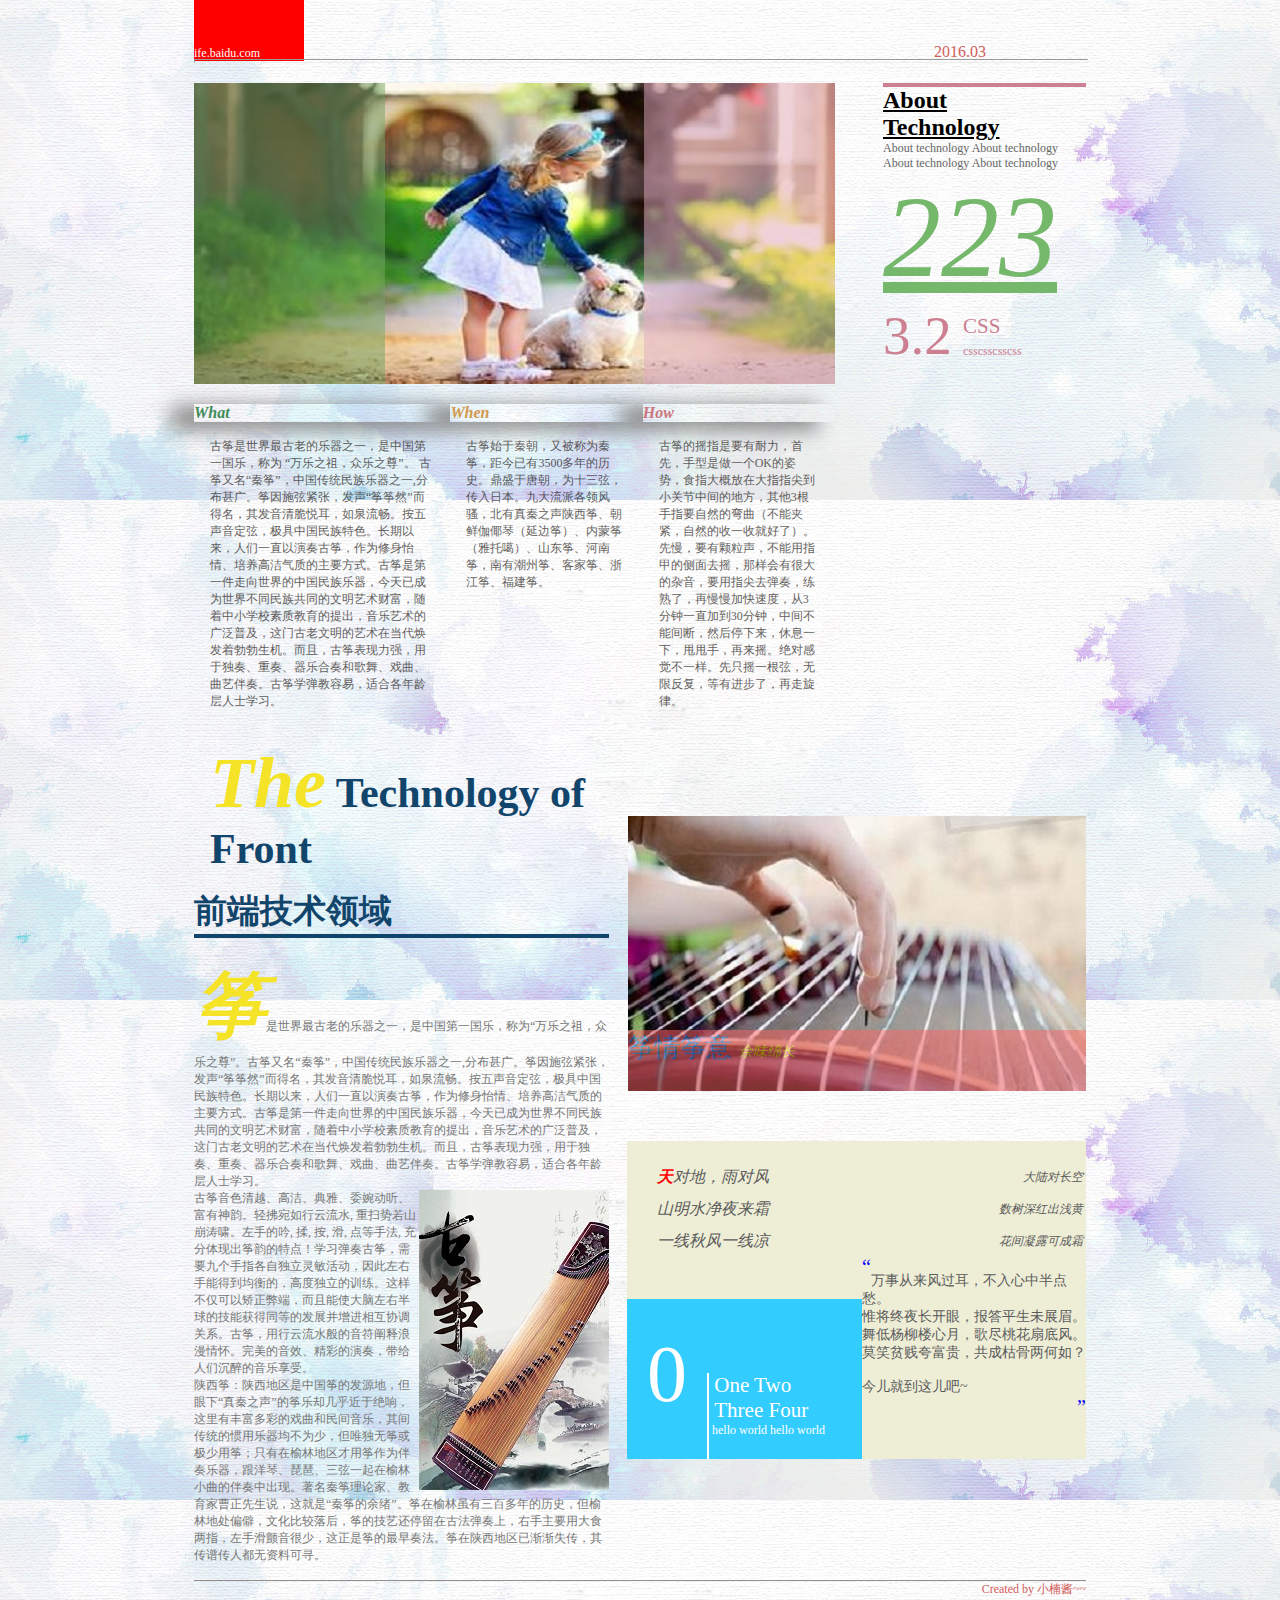
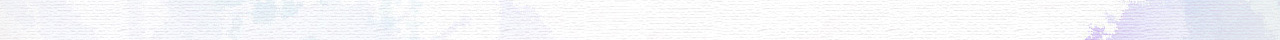
<file: 古筝_files/Zither/古筝.html>
<!DOCTYPE html>
<!-- saved from url=(0109)file:///F:/%E5%89%8D%E7%AB%AF%E7%BB%83%E4%B9%A0/%E6%95%B4%E5%90%88/%E5%8F%A4%E7%AD%9D+%E7%B2%BD%E5%AD%90.html -->
<html lang="en"><head><meta http-equiv="Content-Type" content="text/html; charset=UTF-8">
	
	<title>Task6</title>
	<style type="text/css">
		*{
			margin:0px;
			padding:0px;
		}
		body{
			width: 980px;
			margin-right:auto;
			margin-left: auto;
			padding:0;
			background: url(../背景2.jpg) repeat-y center top;
		}
		#Container{
			height: 1386px;
			width:892px;
			margin:0 auto;      /*左右居中*/
			
		}
		
		.url{                       /*前面不能加前缀啊，就是父级！！*/
			height:61px;
			width:110px;
			position:relative;
			/*top:0px;
			left:0px;*/                 /*默认就是左上角*/
			background-color: red;
			
		}
		 .url p{                 /*好奇怪，在header前加“#”就不显示了*/
			font-family: 黑体；
			position:absolute;
			font-size:12px;
			bottom: 2px;
			padding-top:46px;    /*本来不用加，但总下不去，就在浏览器中调的*/
			color: #fff;
		}
		#header{                     
			position:relative;
			width: 892px;               /*实际上整个header的内容长度成了980-44*2=892*/
			height: 63px;
			padding:0;
			top:0px;
			left:0px;
		}
		 .line{
			width: 892px;
			height: 2px;
			position: absolute;
			border-color: #938e8c solid;
			bottom: 0px;
			
		}
		.date{
			position: absolute;
			right:100px;
			bottom:2px;
			font-family: 黑体；
			font-size:12px;
			color: #d45d5c;
		}
		
		#content #top-fig{
			width:641px;
			height: 301px;
			position: absolute;
		}
		#top{
			position: relative;
			width: 892px;
			height: 301px;
			margin:20px 0;
			}
		#top-fig .top-fig-l{
			position: absolute;
			top:0px;
			left:0px;
			width: 191px;
			height: 301px;
			background:#72A664; 
			opacity: 0.5;            /* 不透明度，1为完全不透明 */
		}
		#top-fig .top-fig-r{
			position: absolute;
			top:0px;
			right:0px;
			width: 191px;
			height: 301px;
			background:#E1ABC3; 
			opacity: 0.5;            /* 不透明度，1为完全不透明 */
		}
		#aside{
			position: absolute;
			right: 0px;
			width:203px;
		}
		#aside hr{
			border: 2px #cc8091 solid;
		}
		#aside h2{
			font-size: 24px; 
			color:#000000;
			font-family:'微软雅黑';
			text-decoration: underline;
		}
		#aside span{
			font-size: 12px;
			color:#676767;
			font-family:'楷体'；
			margin:10px;
		}
		#aside>p{
			font-size: 116px;
			font-style: italic;
			color:#75b86b;
			/*font-style:italic 116px;*/    /*简写需要有顺序*/
			font-family: ' Microsoft Yahei';
			text-decoration: underline;
		}
		#aside .down{
			color:#cc8091;
			font-family: 'Microsoft Yahei';
			position: relative;
			height: 55px;
		}
		.down .mark1{
			font-size:55px;
			position: absolute;
		}
		.down .mark2{
			font-size:21px;
			position: absolute;
			bottom: 20px;
			left:80px;
		}
		.down .mark3{
			font-size:12px;
			position: absolute;
			bottom:0px;
			left:80px;
		}
		#middle{
			position: relative;
			width:641px;
			margin-bottom: 20px;
		}
		h3{
			box-shadow:-20px 5px 20px 3px #888; }        /*阴影效果*/
		#middle div{
			float:left;
			
		
		}
		#bottom{
			clear:both;}
		#what{
			
			width: 40%;
			
		}
		#what h3{
			font-size: 16px;
			font-weight: bold;
			font-style:italic;
			font-family: 'Microsoft Yahei';
			color: #418c59;
		}
		#when{
			
			width: 30%;
			
		}
		#when h3{
			font-size: 16px;
			font-weight: bold;
			font-style:italic;
			font-family: 'Microsoft Yahei';
			color: #d2994f;
		}
		#how{
			
			width: 30%;
			
		}
		#how h3{
			font-size: 16px;
			font-weight: bold;
			font-style:italic;
			font-family: 'Microsoft Yahei';
			color: #cc7680;
		}
		#middle p{
			font-size: 12px;
			color: #231815;
			font-family: 'Microsoft Yahei';
			margin: 16px;
			opacity: 0.7;
		}
		#bottom{
			bottom: 30px;
		}
		#bottom #bottom-left{
			float:left;
			width:415px;
			top:0px;
			left:0px;
		}
		
		.left-title .English{
			/*position: absolute;*/
			font-size: 42px;
			font-family: "SimHei";
			font-weight:bold;
			color:#11456b;
			margin:16px;
		}
		.left-title .Chinese{
			/*position: absolute;*/
			font-size: 33px;
			font-family: "SimHei";
			font-weight:bold;
			color:#11456b;
		}
		.left-title p span {
			font-size: 72px;
			font-family: "SimHei";
			font-weight:bold;
			font-style:italic;
			color:#f5e327;
		}
		.left-title .underline{
			border:2px #11456b solid; 
			margin-bottom: 20px;
		}
		p.text{
			font-size:12px;
			font-family: "宋体";             /*注意分号别写成冒号*/
			color:#767777;
			margin-bottom: 16px;
		}
		p .text span{
			font-size: 70px;
			font-family: "Microsoft Yahei";
			color:#f5e327;
		}
		#bottom-left .picture{
			float:right;
			bottom:50px;
			
		}
		#bottom-fig{
			float:right;        /*先用float,能把相对定位留到后续用*/
			margin-top:90px;
			width:458px;
			height: 275px;
			position: relative;            /*float和relative可以共存*/
		}
		#bottom-fig .mark{                 /*拼写要正确，细心！*/
			position: absolute;
			bottom:0px;
			width:458px;
			height: 61px;
			background:black;
			background-color:#F66;
			opacity:0.5;
		}
		.mark .describe .des_one{
			font-size: 26px;
			font-family: "Microsoft Yahei";
			color:#39F;
		}
		.mark .describe .des_two{
			color:#FF0;
			font-family: "Microsoft Yahei";
			font-size:14px;
			font-style: italic;
			letter-spacing: 140%;
		}
		#bottom-right{
			float: right;
			position: relative;
			width:459px;
			height: 318px;
			background-color: #eeedd6;
			margin-top:50px;
		}
		#bottom-right>p{
			color: #5a5b5b;
			font-family: "宋体";
			font-size:16px;
			font-style: italic;
			line-height:200%;   
			margin-top:20px;           
			margin-left:30px;             /*左对齐*/

		}
		#bottom-right p .words{
			color: #5a5b5b;
			font-family: "宋体";
			font-size:12px;
			position: absolute;
			right:3px;
			font-style: italic;
		}
		#bottom-right p span .triangle{                /*绘制三角形*/
			 width: 0;
			 height: 0;
			 border-left:5px solid transparent;
			 border-right: 5px solid transparent;
			 border-bottom: 10px solid #10456b;
			 display: inline-block;
		}
		#bottom-right .rectangle{
			position: absolute;
			width:235px;
			height: 160px;
			bottom:0px;
			left:0px;
			background-color: #3CF;
		}
		.rectangle span{
			float:left;
			margin-left:20px;
			margin-top:30px;
			font-size:80px;
			color:white;
		}
		.rectangle .line{
			height:86px;
			float:right;                        /*不造为啥浮不到左边*/
			border-left:2px solid #ffffff;             /*就是那条白线*/
			margin-top:35px;
			width: 160px;
			margin-left:80px;
		}
		.line>p{
			font-size:12px;
			color: #ffffff;
			font-family: "黑体"；
			margin-top:6px;
		}
		.line .bigger {
			font-size:21px;
			color: #ffffff;
			font-family: "黑体"；
			font-style:italic;
		}
		#bottom-right .verse{
			position: absolute;
			right:0px;
			bottom:40px;
		}
		#bottom-right>p:first-letter{      /*没显示出来，首字母的设置*/
			font-weight: bold;
			color:red;
		}
		.verse p{
			font-size:14px;
			color:#5a5b5b;
			font-family: "黑体"；
			font-style:italic;
			margin-top:16px;
		}
		.verse .mark_one{
			color:blue;
			float:left;
			font-size:20px;
		}
		.verse .mark_two{
			color:blue;
			float:right;
			font-size:20px;
		}
		#footer{
			clear:both;
			width: 892px;
			height: 59px;
			border-top: 1px solid #938e8c;
		}
		#footer .info{
			float: right; 
			font: 12px "黑体"; 
			color: #d45d5c; 
		}
	</style>
</head>
<body>
	<div id="Container" style="
    /* margin-left: 20px; */
    /* margin-right: 20px; */
">             <!-- 与body不同，包裹住所有内容 -->
		<div id="header">            <!-- 直接用header标签也可，与div结合也可 -->
			<div class="url">
				<p>ife.baidu.com</p>
			</div>
			<hr class="line">          <!-- hr标签是创建水平线 -->
			<div class="date">2016.03</div>
		</div> 
		<div id="content">
			<div id="top">
				<div id="top-fig">
					<img src="../Children.jpg" title="Autumn">
					<div class="top-fig-l"></div>
					<div class="top-fig-r"></div>
				</div>
				<div id="aside">
					<hr>
					<h2>
						<p>About</p>
						<p>Technology</p>
					</h2>
					<span><p>About technology About technology About technology About technology</p></span>
					<p>223</p>
					<div class="down">
						<p class="mark1">3.2</p>
						<p class="mark2">CSS</p>
						<p class="mark3">csscsscsscss</p>
					</div>
				</div>
			</div>
			<div id="middle">
				<div id="what">
					<h3>What</h3>
					<p>古筝是世界最古老的乐器之一，是中国第一国乐，称为 “万乐之祖，众乐之尊”。 古筝又名“秦筝”，中国传统民族乐器之一,分布甚广。筝因施弦紧张，发声“筝筝然”而得名，其发音清脆悦耳，如泉流畅。按五声音定弦，极具中国民族特色。长期以来，人们一直以演奏古筝，作为修身怡情、培养高洁气质的主要方式。古筝是第一件走向世界的中国民族乐器，今天已成为世界不同民族共同的文明艺术财富，随着中小学校素质教育的提出，音乐艺术的广泛普及，这门古老文明的艺术在当代焕发着勃勃生机。而且，古筝表现力强，用于独奏、重奏、器乐合奏和歌舞、戏曲、曲艺伴奏。古筝学弹教容易，适合各年龄层人士学习。</p>
				</div>
				<div id="when">
					<h3>When</h3>
					<p>古筝始于秦朝，又被称为秦筝，距今已有3500多年的历史。鼎盛于唐朝，为十三弦，传入日本。九大流派各领风骚，北有真秦之声陕西筝、朝鲜伽倻琴（延边筝）、内蒙筝（雅托噶）、山东筝、河南筝，南有潮州筝、客家筝、浙江筝、福建筝。</p>
				</div>
				<div id="how">
					<h3>How</h3>
					<p>古筝的摇指是要有耐力，首先，手型是做一个OK的姿势，食指大概放在大指指尖到小关节中间的地方，其他3根手指要自然的弯曲（不能夹紧，自然的收一收就好了）。先慢，要有颗粒声，不能用指甲的侧面去摇，那样会有很大的杂音，要用指尖去弹奏，练熟了，再慢慢加快速度，从3分钟一直加到30分钟，中间不能间断，然后停下来，休息一下，甩甩手，再来摇。绝对感觉不一样。先只摇一根弦，无限反复，等有进步了，再走旋律。</p>
				</div>
			</div>
			<div id="bottom">
				<div id="bottom-left" class="col-xs-6 col-sm-6">
					<div class="left-title">
						<p class="English"><span>The</span> Technology of Front</p>
						<p class="Chinese">前端技术领域</p>
						<hr class="underline">
						<p class="text"><span>筝</span>是世界最古老的乐器之一，是中国第一国乐，称为“万乐之祖，众乐之尊”。古筝又名“秦筝”，中国传统民族乐器之一,分布甚广。筝因施弦紧张，发声“筝筝然”而得名，其发音清脆悦耳，如泉流畅。按五声音定弦，极具中国民族特色。长期以来，人们一直以演奏古筝，作为修身怡情、培养高洁气质的主要方式。古筝是第一件走向世界的中国民族乐器，今天已成为世界不同民族共同的文明艺术财富，随着中小学校素质教育的提出，音乐艺术的广泛普及，这门古老文明的艺术在当代焕发着勃勃生机。而且，古筝表现力强，用于独奏、重奏、器乐合奏和歌舞、戏曲、曲艺伴奏。古筝学弹教容易，适合各年龄层人士学习。<br><img src="../zither.jpg" style="float:right" ;="">          <!-- 设置图文环绕 -->古筝音色清越、高洁、典雅、委婉动听、富有神韵。轻拂宛如行云流水, 重扫势若山崩涛啸。左手的吟, 揉, 按, 滑, 点等手法, 充分体现出筝韵的特点！学习弹奏古筝，需要九个手指各自独立灵敏活动，因此左右手能得到均衡的，高度独立的训练。这样不仅可以矫正弊端，而且能使大脑左右半球的技能获得同等的发展并增进相互协调关系。古筝，用行云流水般的音符阐释浪漫情怀。完美的音效、精彩的演奏，带给人们沉醉的音乐享受。<br>陕西筝：陕西地区是中国筝的发源地，但眼下“真秦之声”的筝乐却几乎近于绝响，这里有丰富多彩的戏曲和民间音乐，其间传统的惯用乐器均不为少，但唯独无筝或极少用筝；只有在榆林地区才用筝作为伴奏乐器，跟洋琴、琵琶、三弦一起在榆林小曲的伴奏中出现。著名秦筝理论家、教育家曹正先生说，这就是“秦筝的余绪”。筝在榆林虽有三百多年的历史，但榆林地处偏僻，文化比较落后，筝的技艺还停留在古法弹奏上，右手主要用大食两指，左手滑颤音很少，这正是筝的最早奏法。筝在陕西地区已渐渐失传，其传谱传人都无资料可寻。</p>
					</div>
				</div>
				<div id="bottom-fig" class="col-xs-6 col-sm-6">
					<img src="../Playing.jpg">
					<div class="mark">
						<p class="describe">
							<span class="des_one">筝情筝意</span><span class="des_two">&nbsp;&nbsp;余味绵长</span>              <!-- <p>不能嵌套啊亲！ -->     
						</p>
					</div>
				</div>
				<div id="bottom-right" class="col-xs-6 col-sm-6">    <!-- 使用了bootstrap网格系统动态调整 -->
					<p><span class="triangle">天对地，雨对风</span><span class="words">大陆对长空</span>
					<br><span class="triangle">山明水净夜来霜</span><span class="words">数树深红出浅黄</span>
					<br><span class="triangle">一线秋风一线凉</span><span class="words">花间凝露可成霜</span></p>
					<div class="rectangle">
						<span>0</span>
						<div class="line">
							<p class="bigger">&nbsp;One Two <br>&nbsp;Three Four</p>
							<p>&nbsp;hello world hello world </p>
						</div>
					</div>
					<div class="verse">
						<span class="mark_one">“</span>
						<p>
							万事从来风过耳，不入心中半点愁。<br>
							惟将终夜长开眼，报答平生未展眉。<br>
							舞低杨柳楼心月，歌尽桃花扇底风。<br>
							莫笑贫贱夸富贵，共成枯骨两何如？<br><br>
							今儿就到这儿吧~
						</p>
						<span class="mark_two">”</span>
					</div>
				</div>
			</div>
		</div>
		<div id="footer">
			<span class="info">Created by 小楠酱~~</span>
		</div>
	</div>

</body></html>
</file>
<file: index_files/icomoon.css>
@font-face {
    font-family: 'icomoon';
    src:    url('fonts/icomoon.eot?1oniuf');
    src:    url('fonts/icomoon.eot?1oniuf#iefix') format('embedded-opentype'),
        url('fonts/icomoon.ttf?1oniuf') format('truetype'),
        url('fonts/icomoon.woff?1oniuf') format('woff'),
        url('fonts/icomoon.svg?1oniuf#icomoon') format('svg');
    font-weight: normal;
    font-style: normal;
}

[class^="icon-"], [class*=" icon-"] {
    /* use !important to prevent issues with browser extensions that change fonts */
    font-family: 'icomoon' !important;
    speak: none;
    font-style: normal;
    font-weight: normal;
    font-variant: normal;
    text-transform: none;
    line-height: 1;

    /* Better Font Rendering =========== */
    -webkit-font-smoothing: antialiased;
    -moz-osx-font-smoothing: grayscale;
}

.icon-mobile:before {
    content: "\e000";
}
.icon-laptop:before {
    content: "\e001";
}
.icon-desktop:before {
    content: "\e002";
}
.icon-tablet:before {
    content: "\e003";
}
.icon-phone:before {
    content: "\e004";
}
.icon-document:before {
    content: "\e005";
}
.icon-documents:before {
    content: "\e006";
}
.icon-search:before {
    content: "\e007";
}
.icon-clipboard:before {
    content: "\e008";
}
.icon-newspaper:before {
    content: "\e009";
}
.icon-notebook:before {
    content: "\e00a";
}
.icon-book-open:before {
    content: "\e00b";
}
.icon-browser:before {
    content: "\e00c";
}
.icon-calendar:before {
    content: "\e00d";
}
.icon-presentation:before {
    content: "\e00e";
}
.icon-picture:before {
    content: "\e00f";
}
.icon-pictures:before {
    content: "\e010";
}
.icon-video:before {
    content: "\e011";
}
.icon-camera:before {
    content: "\e012";
}
.icon-printer:before {
    content: "\e013";
}
.icon-toolbox:before {
    content: "\e014";
}
.icon-briefcase:before {
    content: "\e015";
}
.icon-wallet:before {
    content: "\e016";
}
.icon-gift:before {
    content: "\e017";
}
.icon-bargraph:before {
    content: "\e018";
}
.icon-grid:before {
    content: "\e019";
}
.icon-expand:before {
    content: "\e01a";
}
.icon-focus:before {
    content: "\e01b";
}
.icon-edit:before {
    content: "\e01c";
}
.icon-adjustments:before {
    content: "\e01d";
}
.icon-ribbon:before {
    content: "\e01e";
}
.icon-hourglass:before {
    content: "\e01f";
}
.icon-lock:before {
    content: "\e020";
}
.icon-megaphone:before {
    content: "\e021";
}
.icon-shield:before {
    content: "\e022";
}
.icon-trophy:before {
    content: "\e023";
}
.icon-flag:before {
    content: "\e024";
}
.icon-map:before {
    content: "\e025";
}
.icon-puzzle:before {
    content: "\e026";
}
.icon-basket:before {
    content: "\e027";
}
.icon-envelope:before {
    content: "\e028";
}
.icon-streetsign:before {
    content: "\e029";
}
.icon-telescope:before {
    content: "\e02a";
}
.icon-gears:before {
    content: "\e02b";
}
.icon-key:before {
    content: "\e02c";
}
.icon-paperclip:before {
    content: "\e02d";
}
.icon-attachment:before {
    content: "\e02e";
}
.icon-pricetags:before {
    content: "\e02f";
}
.icon-lightbulb:before {
    content: "\e030";
}
.icon-layers:before {
    content: "\e031";
}
.icon-pencil:before {
    content: "\e032";
}
.icon-tools:before {
    content: "\e033";
}
.icon-tools-2:before {
    content: "\e034";
}
.icon-scissors:before {
    content: "\e035";
}
.icon-paintbrush:before {
    content: "\e036";
}
.icon-magnifying-glass:before {
    content: "\e037";
}
.icon-circle-compass:before {
    content: "\e038";
}
.icon-linegraph:before {
    content: "\e039";
}
.icon-mic:before {
    content: "\e03a";
}
.icon-strategy:before {
    content: "\e03b";
}
.icon-beaker:before {
    content: "\e03c";
}
.icon-caution:before {
    content: "\e03d";
}
.icon-recycle:before {
    content: "\e03e";
}
.icon-anchor:before {
    content: "\e03f";
}
.icon-profile-male:before {
    content: "\e040";
}
.icon-profile-female:before {
    content: "\e041";
}
.icon-bike:before {
    content: "\e042";
}
.icon-wine:before {
    content: "\e043";
}
.icon-hotairballoon:before {
    content: "\e044";
}
.icon-globe:before {
    content: "\e045";
}
.icon-genius:before {
    content: "\e046";
}
.icon-map-pin:before {
    content: "\e047";
}
.icon-dial:before {
    content: "\e048";
}
.icon-chat:before {
    content: "\e049";
}
.icon-heart:before {
    content: "\e04a";
}
.icon-cloud:before {
    content: "\e04b";
}
.icon-upload:before {
    content: "\e04c";
}
.icon-download:before {
    content: "\e04d";
}
.icon-target:before {
    content: "\e04e";
}
.icon-hazardous:before {
    content: "\e04f";
}
.icon-piechart:before {
    content: "\e050";
}
.icon-speedometer:before {
    content: "\e051";
}
.icon-global:before {
    content: "\e052";
}
.icon-compass:before {
    content: "\e053";
}
.icon-lifesaver:before {
    content: "\e054";
}
.icon-clock:before {
    content: "\e055";
}
.icon-aperture:before {
    content: "\e056";
}
.icon-quote:before {
    content: "\e057";
}
.icon-scope:before {
    content: "\e058";
}
.icon-alarmclock:before {
    content: "\e059";
}
.icon-refresh:before {
    content: "\e05a";
}
.icon-happy:before {
    content: "\e05b";
}
.icon-sad:before {
    content: "\e05c";
}
.icon-facebook:before {
    content: "\e05d";
}
.icon-twitter:before {
    content: "\e05e";
}
.icon-googleplus:before {
    content: "\e05f";
}
.icon-rss:before {
    content: "\e060";
}
.icon-tumblr:before {
    content: "\e061";
}
.icon-linkedin:before {
    content: "\e062";
}
.icon-dribbble:before {
    content: "\e063";
}
.icon-box2:before {
    content: "\ea82";
}
.icon-write:before {
    content: "\ea83";
}
.icon-clock2:before {
    content: "\ea84";
}
.icon-reply2:before {
    content: "\ea85";
}
.icon-reply-all2:before {
    content: "\ea86";
}
.icon-forward2:before {
    content: "\ea87";
}
.icon-flag2:before {
    content: "\ea88";
}
.icon-search2:before {
    content: "\ea89";
}
.icon-trash2:before {
    content: "\ea8a";
}
.icon-envelope2:before {
    content: "\ea8b";
}
.icon-bubble:before {
    content: "\ea8c";
}
.icon-bubbles:before {
    content: "\ea8d";
}
.icon-user2:before {
    content: "\ea8e";
}
.icon-users2:before {
    content: "\ea8f";
}
.icon-cloud2:before {
    content: "\ea90";
}
.icon-download2:before {
    content: "\ea91";
}
.icon-upload2:before {
    content: "\ea92";
}
.icon-rain:before {
    content: "\ea93";
}
.icon-sun:before {
    content: "\ea94";
}
.icon-moon2:before {
    content: "\ea95";
}
.icon-bell2:before {
    content: "\ea96";
}
.icon-folder2:before {
    content: "\ea97";
}
.icon-pin2:before {
    content: "\ea98";
}
.icon-sound2:before {
    content: "\ea99";
}
.icon-microphone:before {
    content: "\ea9a";
}
.icon-camera2:before {
    content: "\ea9b";
}
.icon-image2:before {
    content: "\ea9c";
}
.icon-cog2:before {
    content: "\ea9d";
}
.icon-calendar2:before {
    content: "\ea9e";
}
.icon-book2:before {
    content: "\ea9f";
}
.icon-map-marker:before {
    content: "\eaa0";
}
.icon-store:before {
    content: "\eaa1";
}
.icon-support:before {
    content: "\eaa2";
}
.icon-tag2:before {
    content: "\eaa3";
}
.icon-heart2:before {
    content: "\eaa4";
}
.icon-video-camera:before {
    content: "\eaa5";
}
.icon-trophy2:before {
    content: "\eaa6";
}
.icon-cart:before {
    content: "\eaa7";
}
.icon-eye2:before {
    content: "\eaa8";
}
.icon-cancel:before {
    content: "\eaa9";
}
.icon-chart:before {
    content: "\eaaa";
}
.icon-target2:before {
    content: "\eaab";
}
.icon-printer2:before {
    content: "\eaac";
}
.icon-location2:before {
    content: "\eaad";
}
.icon-bookmark2:before {
    content: "\eaae";
}
.icon-monitor:before {
    content: "\eaaf";
}
.icon-cross2:before {
    content: "\eab0";
}
.icon-plus2:before {
    content: "\eab1";
}
.icon-left:before {
    content: "\eab2";
}
.icon-up:before {
    content: "\eab3";
}
.icon-browser2:before {
    content: "\eab4";
}
.icon-windows:before {
    content: "\eab5";
}
.icon-switch2:before {
    content: "\eab6";
}
.icon-dashboard:before {
    content: "\eab7";
}
.icon-play:before {
    content: "\eab8";
}
.icon-fast-forward:before {
    content: "\eab9";
}
.icon-next:before {
    content: "\eaba";
}
.icon-refresh2:before {
    content: "\eabb";
}
.icon-film:before {
    content: "\eabc";
}
.icon-home2:before {
    content: "\eabd";
}
.icon-add-to-list:before {
    content: "\e901";
}
.icon-classic-computer:before {
    content: "\e902";
}
.icon-controller-fast-backward:before {
    content: "\e903";
}
.icon-creative-commons-attribution:before {
    content: "\e904";
}
.icon-creative-commons-noderivs:before {
    content: "\e905";
}
.icon-creative-commons-noncommercial-eu:before {
    content: "\e906";
}
.icon-creative-commons-noncommercial-us:before {
    content: "\e907";
}
.icon-creative-commons-public-domain:before {
    content: "\e908";
}
.icon-creative-commons-remix:before {
    content: "\e909";
}
.icon-creative-commons-share:before {
    content: "\e90a";
}
.icon-creative-commons-sharealike:before {
    content: "\e90b";
}
.icon-creative-commons:before {
    content: "\e90c";
}
.icon-document-landscape:before {
    content: "\e90d";
}
.icon-remove-user:before {
    content: "\e90e";
}
.icon-warning:before {
    content: "\e90f";
}
.icon-arrow-bold-down:before {
    content: "\e910";
}
.icon-arrow-bold-left:before {
    content: "\e911";
}
.icon-arrow-bold-right:before {
    content: "\e912";
}
.icon-arrow-bold-up:before {
    content: "\e913";
}
.icon-arrow-down:before {
    content: "\e914";
}
.icon-arrow-left:before {
    content: "\e915";
}
.icon-arrow-long-down:before {
    content: "\e916";
}
.icon-arrow-long-left:before {
    content: "\e917";
}
.icon-arrow-long-right:before {
    content: "\e918";
}
.icon-arrow-long-up:before {
    content: "\e919";
}
.icon-arrow-right:before {
    content: "\e91a";
}
.icon-arrow-up:before {
    content: "\e91b";
}
.icon-arrow-with-circle-down:before {
    content: "\e91c";
}
.icon-arrow-with-circle-left:before {
    content: "\e91d";
}
.icon-arrow-with-circle-right:before {
    content: "\e91e";
}
.icon-arrow-with-circle-up:before {
    content: "\e91f";
}
.icon-bookmark:before {
    content: "\e920";
}
.icon-bookmarks:before {
    content: "\e921";
}
.icon-chevron-down:before {
    content: "\e922";
}
.icon-chevron-left:before {
    content: "\e923";
}
.icon-chevron-right:before {
    content: "\e924";
}
.icon-chevron-small-down:before {
    content: "\e925";
}
.icon-chevron-small-left:before {
    content: "\e926";
}
.icon-chevron-small-right:before {
    content: "\e927";
}
.icon-chevron-small-up:before {
    content: "\e928";
}
.icon-chevron-thin-down:before {
    content: "\e929";
}
.icon-chevron-thin-left:before {
    content: "\e92a";
}
.icon-chevron-thin-right:before {
    content: "\e92b";
}
.icon-chevron-thin-up:before {
    content: "\e92c";
}
.icon-chevron-up:before {
    content: "\e92d";
}
.icon-chevron-with-circle-down:before {
    content: "\e92e";
}
.icon-chevron-with-circle-left:before {
    content: "\e92f";
}
.icon-chevron-with-circle-right:before {
    content: "\e930";
}
.icon-chevron-with-circle-up:before {
    content: "\e931";
}
.icon-cloud3:before {
    content: "\e932";
}
.icon-controller-fast-forward:before {
    content: "\e933";
}
.icon-controller-jump-to-start:before {
    content: "\e934";
}
.icon-controller-next:before {
    content: "\e935";
}
.icon-controller-paus:before {
    content: "\e936";
}
.icon-controller-play:before {
    content: "\e937";
}
.icon-controller-record:before {
    content: "\e938";
}
.icon-controller-stop:before {
    content: "\e939";
}
.icon-controller-volume:before {
    content: "\e93a";
}
.icon-dot-single:before {
    content: "\e93b";
}
.icon-dots-three-horizontal:before {
    content: "\e93c";
}
.icon-dots-three-vertical:before {
    content: "\e93d";
}
.icon-dots-two-horizontal:before {
    content: "\e93e";
}
.icon-dots-two-vertical:before {
    content: "\e93f";
}
.icon-download3:before {
    content: "\e940";
}
.icon-emoji-flirt:before {
    content: "\e941";
}
.icon-flow-branch:before {
    content: "\e942";
}
.icon-flow-cascade:before {
    content: "\e943";
}
.icon-flow-line:before {
    content: "\e944";
}
.icon-flow-parallel:before {
    content: "\e945";
}
.icon-flow-tree:before {
    content: "\e946";
}
.icon-install:before {
    content: "\e947";
}
.icon-layers2:before {
    content: "\e948";
}
.icon-open-book:before {
    content: "\e949";
}
.icon-resize-100:before {
    content: "\e94a";
}
.icon-resize-full-screen:before {
    content: "\e94b";
}
.icon-save:before {
    content: "\e94c";
}
.icon-select-arrows:before {
    content: "\e94d";
}
.icon-sound-mute:before {
    content: "\e94e";
}
.icon-sound:before {
    content: "\e94f";
}
.icon-trash:before {
    content: "\e950";
}
.icon-triangle-down:before {
    content: "\e951";
}
.icon-triangle-left:before {
    content: "\e952";
}
.icon-triangle-right:before {
    content: "\e953";
}
.icon-triangle-up:before {
    content: "\e954";
}
.icon-uninstall:before {
    content: "\e955";
}
.icon-upload-to-cloud:before {
    content: "\e956";
}
.icon-upload3:before {
    content: "\e957";
}
.icon-add-user:before {
    content: "\e958";
}
.icon-address:before {
    content: "\e959";
}
.icon-adjust:before {
    content: "\e95a";
}
.icon-air:before {
    content: "\e95b";
}
.icon-aircraft-landing:before {
    content: "\e95c";
}
.icon-aircraft-take-off:before {
    content: "\e95d";
}
.icon-aircraft:before {
    content: "\e95e";
}
.icon-align-bottom:before {
    content: "\e95f";
}
.icon-align-horizontal-middle:before {
    content: "\e960";
}
.icon-align-left:before {
    content: "\e961";
}
.icon-align-right:before {
    content: "\e962";
}
.icon-align-top:before {
    content: "\e963";
}
.icon-align-vertical-middle:before {
    content: "\e964";
}
.icon-archive:before {
    content: "\e965";
}
.icon-area-graph:before {
    content: "\e966";
}
.icon-attachment2:before {
    content: "\e967";
}
.icon-awareness-ribbon:before {
    content: "\e968";
}
.icon-back-in-time:before {
    content: "\e969";
}
.icon-back:before {
    content: "\e96a";
}
.icon-bar-graph:before {
    content: "\e96b";
}
.icon-battery:before {
    content: "\e96c";
}
.icon-beamed-note:before {
    content: "\e96d";
}
.icon-bell:before {
    content: "\e96e";
}
.icon-blackboard:before {
    content: "\e96f";
}
.icon-block:before {
    content: "\e970";
}
.icon-book:before {
    content: "\e971";
}
.icon-bowl:before {
    content: "\e972";
}
.icon-box:before {
    content: "\e973";
}
.icon-briefcase2:before {
    content: "\e974";
}
.icon-browser3:before {
    content: "\e975";
}
.icon-brush:before {
    content: "\e976";
}
.icon-bucket:before {
    content: "\e977";
}
.icon-cake:before {
    content: "\e978";
}
.icon-calculator:before {
    content: "\e979";
}
.icon-calendar3:before {
    content: "\e97a";
}
.icon-camera3:before {
    content: "\e97b";
}
.icon-ccw:before {
    content: "\e97c";
}
.icon-chat2:before {
    content: "\e97d";
}
.icon-check:before {
    content: "\e97e";
}
.icon-circle-with-cross:before {
    content: "\e97f";
}
.icon-circle-with-minus:before {
    content: "\e980";
}
.icon-circle-with-plus:before {
    content: "\e981";
}
.icon-circle:before {
    content: "\e982";
}
.icon-circular-graph:before {
    content: "\e983";
}
.icon-clapperboard:before {
    content: "\e984";
}
.icon-clipboard2:before {
    content: "\e985";
}
.icon-clock3:before {
    content: "\e986";
}
.icon-code:before {
    content: "\e987";
}
.icon-cog:before {
    content: "\e988";
}
.icon-colours:before {
    content: "\e989";
}
.icon-compass2:before {
    content: "\e98a";
}
.icon-copy:before {
    content: "\e98b";
}
.icon-credit-card:before {
    content: "\e98c";
}
.icon-credit:before {
    content: "\e98d";
}
.icon-cross:before {
    content: "\e98e";
}
.icon-cup:before {
    content: "\e98f";
}
.icon-cw:before {
    content: "\e990";
}
.icon-cycle:before {
    content: "\e991";
}
.icon-database:before {
    content: "\e992";
}
.icon-dial-pad:before {
    content: "\e993";
}
.icon-direction:before {
    content: "\e994";
}
.icon-document2:before {
    content: "\e995";
}
.icon-documents2:before {
    content: "\e996";
}
.icon-drink:before {
    content: "\e997";
}
.icon-drive:before {
    content: "\e998";
}
.icon-drop:before {
    content: "\e999";
}
.icon-edit2:before {
    content: "\e99a";
}
.icon-email:before {
    content: "\e99b";
}
.icon-emoji-happy:before {
    content: "\e99c";
}
.icon-emoji-neutral:before {
    content: "\e99d";
}
.icon-emoji-sad:before {
    content: "\e99e";
}
.icon-erase:before {
    content: "\e99f";
}
.icon-eraser:before {
    content: "\e9a0";
}
.icon-export:before {
    content: "\e9a1";
}
.icon-eye:before {
    content: "\e9a2";
}
.icon-feather:before {
    content: "\e9a3";
}
.icon-flag3:before {
    content: "\e9a4";
}
.icon-flash:before {
    content: "\e9a5";
}
.icon-flashlight:before {
    content: "\e9a6";
}
.icon-flat-brush:before {
    content: "\e9a7";
}
.icon-folder-images:before {
    content: "\e9a8";
}
.icon-folder-music:before {
    content: "\e9a9";
}
.icon-folder-video:before {
    content: "\e9aa";
}
.icon-folder:before {
    content: "\e9ab";
}
.icon-forward:before {
    content: "\e9ac";
}
.icon-funnel:before {
    content: "\e9ad";
}
.icon-game-controller:before {
    content: "\e9ae";
}
.icon-gauge:before {
    content: "\e9af";
}
.icon-globe2:before {
    content: "\e9b0";
}
.icon-graduation-cap:before {
    content: "\e9b1";
}
.icon-grid2:before {
    content: "\e9b2";
}
.icon-hair-cross:before {
    content: "\e9b3";
}
.icon-hand:before {
    content: "\e9b4";
}
.icon-heart-outlined:before {
    content: "\e9b5";
}
.icon-heart3:before {
    content: "\e9b6";
}
.icon-help-with-circle:before {
    content: "\e9b7";
}
.icon-help:before {
    content: "\e9b8";
}
.icon-home:before {
    content: "\e9b9";
}
.icon-hour-glass:before {
    content: "\e9ba";
}
.icon-image-inverted:before {
    content: "\e9bb";
}
.icon-image:before {
    content: "\e9bc";
}
.icon-images:before {
    content: "\e9bd";
}
.icon-inbox:before {
    content: "\e9be";
}
.icon-infinity:before {
    content: "\e9bf";
}
.icon-info-with-circle:before {
    content: "\e9c0";
}
.icon-info:before {
    content: "\e9c1";
}
.icon-key2:before {
    content: "\e9c2";
}
.icon-keyboard:before {
    content: "\e9c3";
}
.icon-lab-flask:before {
    content: "\e9c4";
}
.icon-landline:before {
    content: "\e9c5";
}
.icon-language:before {
    content: "\e9c6";
}
.icon-laptop2:before {
    content: "\e9c7";
}
.icon-leaf:before {
    content: "\e9c8";
}
.icon-level-down:before {
    content: "\e9c9";
}
.icon-level-up:before {
    content: "\e9ca";
}
.icon-lifebuoy:before {
    content: "\e9cb";
}
.icon-light-bulb:before {
    content: "\e9cc";
}
.icon-light-down:before {
    content: "\e9cd";
}
.icon-light-up:before {
    content: "\e9ce";
}
.icon-line-graph:before {
    content: "\e9cf";
}
.icon-link:before {
    content: "\e9d0";
}
.icon-list:before {
    content: "\e9d1";
}
.icon-location-pin:before {
    content: "\e9d2";
}
.icon-location:before {
    content: "\e9d3";
}
.icon-lock-open:before {
    content: "\e9d4";
}
.icon-lock2:before {
    content: "\e9d5";
}
.icon-log-out:before {
    content: "\e9d6";
}
.icon-login:before {
    content: "\e9d7";
}
.icon-loop:before {
    content: "\e9d8";
}
.icon-magnet:before {
    content: "\e9d9";
}
.icon-magnifying-glass2:before {
    content: "\e9da";
}
.icon-mail:before {
    content: "\e9db";
}
.icon-man:before {
    content: "\e9dc";
}
.icon-map2:before {
    content: "\e9dd";
}
.icon-mask:before {
    content: "\e9de";
}
.icon-medal:before {
    content: "\e9df";
}
.icon-megaphone2:before {
    content: "\e9e0";
}
.icon-menu:before {
    content: "\e9e1";
}
.icon-message:before {
    content: "\e9e2";
}
.icon-mic2:before {
    content: "\e9e3";
}
.icon-minus:before {
    content: "\e9e4";
}
.icon-mobile2:before {
    content: "\e9e5";
}
.icon-modern-mic:before {
    content: "\e9e6";
}
.icon-moon:before {
    content: "\e9e7";
}
.icon-mouse:before {
    content: "\e9e8";
}
.icon-music:before {
    content: "\e9e9";
}
.icon-network:before {
    content: "\e9ea";
}
.icon-new-message:before {
    content: "\e9eb";
}
.icon-new:before {
    content: "\e9ec";
}
.icon-news:before {
    content: "\e9ed";
}
.icon-note:before {
    content: "\e9ee";
}
.icon-notification:before {
    content: "\e9ef";
}
.icon-old-mobile:before {
    content: "\e9f0";
}
.icon-old-phone:before {
    content: "\e9f1";
}
.icon-palette:before {
    content: "\e9f2";
}
.icon-paper-plane:before {
    content: "\e9f3";
}
.icon-pencil2:before {
    content: "\e9f4";
}
.icon-phone2:before {
    content: "\e9f5";
}
.icon-pie-chart:before {
    content: "\e9f6";
}
.icon-pin:before {
    content: "\e9f7";
}
.icon-plus:before {
    content: "\e9f8";
}
.icon-popup:before {
    content: "\e9f9";
}
.icon-power-plug:before {
    content: "\e9fa";
}
.icon-price-ribbon:before {
    content: "\e9fb";
}
.icon-price-tag:before {
    content: "\e9fc";
}
.icon-print:before {
    content: "\e9fd";
}
.icon-progress-empty:before {
    content: "\e9fe";
}
.icon-progress-full:before {
    content: "\e9ff";
}
.icon-progress-one:before {
    content: "\ea00";
}
.icon-progress-two:before {
    content: "\ea01";
}
.icon-publish:before {
    content: "\ea02";
}
.icon-quote2:before {
    content: "\ea03";
}
.icon-radio:before {
    content: "\ea04";
}
.icon-reply-all:before {
    content: "\ea05";
}
.icon-reply:before {
    content: "\ea06";
}
.icon-retweet:before {
    content: "\ea07";
}
.icon-rocket:before {
    content: "\ea08";
}
.icon-round-brush:before {
    content: "\ea09";
}
.icon-rss2:before {
    content: "\ea0a";
}
.icon-ruler:before {
    content: "\ea0b";
}
.icon-scissors2:before {
    content: "\ea0c";
}
.icon-share-alternitive:before {
    content: "\ea0d";
}
.icon-share:before {
    content: "\ea0e";
}
.icon-shareable:before {
    content: "\ea0f";
}
.icon-shield2:before {
    content: "\ea10";
}
.icon-shop:before {
    content: "\ea11";
}
.icon-shopping-bag:before {
    content: "\ea12";
}
.icon-shopping-basket:before {
    content: "\ea13";
}
.icon-shopping-cart:before {
    content: "\ea14";
}
.icon-shuffle:before {
    content: "\ea15";
}
.icon-signal:before {
    content: "\ea16";
}
.icon-sound-mix:before {
    content: "\ea17";
}
.icon-sports-club:before {
    content: "\ea18";
}
.icon-spreadsheet:before {
    content: "\ea19";
}
.icon-squared-cross:before {
    content: "\ea1a";
}
.icon-squared-minus:before {
    content: "\ea1b";
}
.icon-squared-plus:before {
    content: "\ea1c";
}
.icon-star-outlined:before {
    content: "\ea1d";
}
.icon-star:before {
    content: "\ea1e";
}
.icon-stopwatch:before {
    content: "\ea1f";
}
.icon-suitcase:before {
    content: "\ea20";
}
.icon-swap:before {
    content: "\ea21";
}
.icon-sweden:before {
    content: "\ea22";
}
.icon-switch:before {
    content: "\ea23";
}
.icon-tablet2:before {
    content: "\ea24";
}
.icon-tag:before {
    content: "\ea25";
}
.icon-text-document-inverted:before {
    content: "\ea26";
}
.icon-text-document:before {
    content: "\ea27";
}
.icon-text:before {
    content: "\ea28";
}
.icon-thermometer:before {
    content: "\ea29";
}
.icon-thumbs-down:before {
    content: "\ea2a";
}
.icon-thumbs-up:before {
    content: "\ea2b";
}
.icon-thunder-cloud:before {
    content: "\ea2c";
}
.icon-ticket:before {
    content: "\ea2d";
}
.icon-time-slot:before {
    content: "\ea2e";
}
.icon-tools2:before {
    content: "\ea2f";
}
.icon-traffic-cone:before {
    content: "\ea30";
}
.icon-tree:before {
    content: "\ea31";
}
.icon-trophy3:before {
    content: "\ea32";
}
.icon-tv:before {
    content: "\ea33";
}
.icon-typing:before {
    content: "\ea34";
}
.icon-unread:before {
    content: "\ea35";
}
.icon-untag:before {
    content: "\ea36";
}
.icon-user:before {
    content: "\ea37";
}
.icon-users:before {
    content: "\ea38";
}
.icon-v-card:before {
    content: "\ea39";
}
.icon-video2:before {
    content: "\ea3a";
}
.icon-vinyl:before {
    content: "\ea3b";
}
.icon-voicemail:before {
    content: "\ea3c";
}
.icon-wallet2:before {
    content: "\ea3d";
}
.icon-water:before {
    content: "\ea3e";
}
.icon-500px-with-circle:before {
    content: "\ea3f";
}
.icon-500px:before {
    content: "\ea40";
}
.icon-basecamp:before {
    content: "\ea41";
}
.icon-behance:before {
    content: "\ea42";
}
.icon-creative-cloud:before {
    content: "\ea43";
}
.icon-dropbox:before {
    content: "\ea44";
}
.icon-evernote:before {
    content: "\ea45";
}
.icon-flattr:before {
    content: "\ea46";
}
.icon-foursquare:before {
    content: "\ea47";
}
.icon-google-drive:before {
    content: "\ea48";
}
.icon-google-hangouts:before {
    content: "\ea49";
}
.icon-grooveshark:before {
    content: "\ea4a";
}
.icon-icloud:before {
    content: "\ea4b";
}
.icon-mixi:before {
    content: "\ea4c";
}
.icon-onedrive:before {
    content: "\ea4d";
}
.icon-paypal:before {
    content: "\ea4e";
}
.icon-picasa:before {
    content: "\ea4f";
}
.icon-qq:before {
    content: "\ea50";
}
.icon-rdio-with-circle:before {
    content: "\ea51";
}
.icon-renren:before {
    content: "\ea52";
}
.icon-scribd:before {
    content: "\ea53";
}
.icon-sina-weibo:before {
    content: "\ea54";
}
.icon-skype-with-circle:before {
    content: "\ea55";
}
.icon-skype:before {
    content: "\ea56";
}
.icon-slideshare:before {
    content: "\ea57";
}
.icon-smashing:before {
    content: "\ea58";
}
.icon-soundcloud:before {
    content: "\ea59";
}
.icon-spotify-with-circle:before {
    content: "\ea5a";
}
.icon-spotify:before {
    content: "\ea5b";
}
.icon-swarm:before {
    content: "\ea5c";
}
.icon-vine-with-circle:before {
    content: "\ea5d";
}
.icon-vine:before {
    content: "\ea5e";
}
.icon-vk-alternitive:before {
    content: "\ea5f";
}
.icon-vk-with-circle:before {
    content: "\ea60";
}
.icon-vk:before {
    content: "\ea61";
}
.icon-xing-with-circle:before {
    content: "\ea62";
}
.icon-xing:before {
    content: "\ea63";
}
.icon-yelp:before {
    content: "\ea64";
}
.icon-dribbble-with-circle:before {
    content: "\ea65";
}
.icon-dribbble2:before {
    content: "\ea66";
}
.icon-facebook-with-circle:before {
    content: "\ea67";
}
.icon-facebook2:before {
    content: "\ea68";
}
.icon-flickr-with-circle:before {
    content: "\ea69";
}
.icon-flickr:before {
    content: "\ea6a";
}
.icon-github-with-circle:before {
    content: "\ea6b";
}
.icon-github:before {
    content: "\ea6c";
}
.icon-google-with-circle:before {
    content: "\ea6d";
}
.icon-google:before {
    content: "\ea6e";
}
.icon-instagram-with-circle:before {
    content: "\ea6f";
}
.icon-instagram:before {
    content: "\ea70";
}
.icon-lastfm-with-circle:before {
    content: "\ea71";
}
.icon-lastfm:before {
    content: "\ea72";
}
.icon-linkedin-with-circle:before {
    content: "\ea73";
}
.icon-linkedin2:before {
    content: "\ea74";
}
.icon-pinterest-with-circle:before {
    content: "\ea75";
}
.icon-pinterest:before {
    content: "\ea76";
}
.icon-rdio:before {
    content: "\ea77";
}
.icon-stumbleupon-with-circle:before {
    content: "\ea78";
}
.icon-stumbleupon:before {
    content: "\ea79";
}
.icon-tumblr-with-circle:before {
    content: "\ea7a";
}
.icon-tumblr2:before {
    content: "\ea7b";
}
.icon-twitter-with-circle:before {
    content: "\ea7c";
}
.icon-twitter2:before {
    content: "\ea7d";
}
.icon-vimeo-with-circle:before {
    content: "\ea7e";
}
.icon-vimeo:before {
    content: "\ea7f";
}
.icon-youtube-with-circle:before {
    content: "\ea80";
}
.icon-youtube:before {
    content: "\ea81";
}
.icon-home3:before {
    content: "\eabe";
}
.icon-home22:before {
    content: "\eabf";
}
.icon-home32:before {
    content: "\eac0";
}
.icon-office:before {
    content: "\eac1";
}
.icon-newspaper2:before {
    content: "\eac2";
}
.icon-pencil3:before {
    content: "\eac3";
}
.icon-pencil22:before {
    content: "\eac4";
}
.icon-quill:before {
    content: "\eac5";
}
.icon-pen:before {
    content: "\eac6";
}
.icon-blog:before {
    content: "\eac7";
}
.icon-eyedropper:before {
    content: "\eac8";
}
.icon-droplet:before {
    content: "\eac9";
}
.icon-paint-format:before {
    content: "\eaca";
}
.icon-image3:before {
    content: "\eacb";
}
.icon-images2:before {
    content: "\eacc";
}
.icon-camera4:before {
    content: "\eacd";
}
.icon-headphones:before {
    content: "\eace";
}
.icon-music2:before {
    content: "\eacf";
}
.icon-play2:before {
    content: "\ead0";
}
.icon-film2:before {
    content: "\ead1";
}
.icon-video-camera2:before {
    content: "\ead2";
}
.icon-dice:before {
    content: "\ead3";
}
.icon-pacman:before {
    content: "\ead4";
}
.icon-spades:before {
    content: "\ead5";
}
.icon-clubs:before {
    content: "\ead6";
}
.icon-diamonds:before {
    content: "\ead7";
}
.icon-bullhorn:before {
    content: "\ead8";
}
.icon-connection:before {
    content: "\ead9";
}
.icon-podcast:before {
    content: "\eada";
}
.icon-feed:before {
    content: "\eadb";
}
.icon-mic3:before {
    content: "\eadc";
}
.icon-book3:before {
    content: "\eadd";
}
.icon-books:before {
    content: "\eade";
}
.icon-library:before {
    content: "\eadf";
}
.icon-file-text:before {
    content: "\eae0";
}
.icon-profile:before {
    content: "\eae1";
}
.icon-file-empty:before {
    content: "\eae2";
}
.icon-files-empty:before {
    content: "\eae3";
}
.icon-file-text2:before {
    content: "\eae4";
}
.icon-file-picture:before {
    content: "\eae5";
}
.icon-file-music:before {
    content: "\eae6";
}
.icon-file-play:before {
    content: "\eae7";
}
.icon-file-video:before {
    content: "\eae8";
}
.icon-file-zip:before {
    content: "\eae9";
}
.icon-copy2:before {
    content: "\eaea";
}
.icon-paste:before {
    content: "\eaeb";
}
.icon-stack:before {
    content: "\eaec";
}
.icon-folder3:before {
    content: "\eaed";
}
.icon-folder-open:before {
    content: "\eaee";
}
.icon-folder-plus:before {
    content: "\eaef";
}
.icon-folder-minus:before {
    content: "\eaf0";
}
.icon-folder-download:before {
    content: "\eaf1";
}
.icon-folder-upload:before {
    content: "\eaf2";
}
.icon-price-tag2:before {
    content: "\eaf3";
}
.icon-price-tags:before {
    content: "\eaf4";
}
.icon-barcode:before {
    content: "\eaf5";
}
.icon-qrcode:before {
    content: "\eaf6";
}
.icon-ticket2:before {
    content: "\eaf7";
}
.icon-cart2:before {
    content: "\eaf8";
}
.icon-coin-dollar:before {
    content: "\eaf9";
}
.icon-coin-euro:before {
    content: "\eafa";
}
.icon-coin-pound:before {
    content: "\eafb";
}
.icon-coin-yen:before {
    content: "\eafc";
}
.icon-credit-card2:before {
    content: "\eafd";
}
.icon-calculator2:before {
    content: "\eafe";
}
.icon-lifebuoy2:before {
    content: "\eaff";
}
.icon-phone3:before {
    content: "\eb00";
}
.icon-phone-hang-up:before {
    content: "\eb01";
}
.icon-address-book:before {
    content: "\eb02";
}
.icon-envelop:before {
    content: "\eb03";
}
.icon-pushpin:before {
    content: "\eb04";
}
.icon-location3:before {
    content: "\eb05";
}
.icon-location22:before {
    content: "\eb06";
}
.icon-compass3:before {
    content: "\eb07";
}
.icon-compass22:before {
    content: "\eb08";
}
.icon-map3:before {
    content: "\eb09";
}
.icon-map22:before {
    content: "\eb0a";
}
.icon-history:before {
    content: "\eb0b";
}
.icon-clock4:before {
    content: "\eb0c";
}
.icon-clock22:before {
    content: "\eb0d";
}
.icon-alarm:before {
    content: "\eb0e";
}
.icon-bell3:before {
    content: "\eb0f";
}
.icon-stopwatch2:before {
    content: "\eb10";
}
.icon-calendar4:before {
    content: "\eb11";
}
.icon-printer3:before {
    content: "\eb12";
}
.icon-keyboard2:before {
    content: "\eb13";
}
.icon-display:before {
    content: "\eb14";
}
.icon-laptop3:before {
    content: "\eb15";
}
.icon-mobile3:before {
    content: "\eb16";
}
.icon-mobile22:before {
    content: "\eb17";
}
.icon-tablet3:before {
    content: "\eb18";
}
.icon-tv2:before {
    content: "\eb19";
}
.icon-drawer:before {
    content: "\eb1a";
}
.icon-drawer2:before {
    content: "\eb1b";
}
.icon-box-add:before {
    content: "\eb1c";
}
.icon-box-remove:before {
    content: "\eb1d";
}
.icon-download4:before {
    content: "\eb1e";
}
.icon-upload4:before {
    content: "\eb1f";
}
.icon-floppy-disk:before {
    content: "\eb20";
}
.icon-drive2:before {
    content: "\eb21";
}
.icon-database2:before {
    content: "\eb22";
}
.icon-undo:before {
    content: "\eb23";
}
.icon-redo:before {
    content: "\eb24";
}
.icon-undo2:before {
    content: "\eb25";
}
.icon-redo2:before {
    content: "\eb26";
}
.icon-forward3:before {
    content: "\eb27";
}
.icon-reply3:before {
    content: "\eb28";
}
.icon-bubble2:before {
    content: "\eb29";
}
.icon-bubbles2:before {
    content: "\eb2a";
}
.icon-bubbles22:before {
    content: "\eb2b";
}
.icon-bubble22:before {
    content: "\eb2c";
}
.icon-bubbles3:before {
    content: "\eb2d";
}
.icon-bubbles4:before {
    content: "\eb2e";
}
.icon-user3:before {
    content: "\eb2f";
}
.icon-users3:before {
    content: "\eb30";
}
.icon-user-plus:before {
    content: "\eb31";
}
.icon-user-minus:before {
    content: "\eb32";
}
.icon-user-check:before {
    content: "\eb33";
}
.icon-user-tie:before {
    content: "\eb34";
}
.icon-quotes-left:before {
    content: "\eb35";
}
.icon-quotes-right:before {
    content: "\eb36";
}
.icon-hour-glass2:before {
    content: "\eb37";
}
.icon-spinner:before {
    content: "\eb38";
}
.icon-spinner2:before {
    content: "\eb39";
}
.icon-spinner3:before {
    content: "\eb3a";
}
.icon-spinner4:before {
    content: "\eb3b";
}
.icon-spinner5:before {
    content: "\eb3c";
}
.icon-spinner6:before {
    content: "\eb3d";
}
.icon-spinner7:before {
    content: "\eb3e";
}
.icon-spinner8:before {
    content: "\eb3f";
}
.icon-spinner9:before {
    content: "\eb40";
}
.icon-spinner10:before {
    content: "\eb41";
}
.icon-spinner11:before {
    content: "\eb42";
}
.icon-binoculars:before {
    content: "\eb43";
}
.icon-search3:before {
    content: "\eb44";
}
.icon-zoom-in:before {
    content: "\eb45";
}
.icon-zoom-out:before {
    content: "\eb46";
}
.icon-enlarge:before {
    content: "\eb47";
}
.icon-shrink:before {
    content: "\eb48";
}
.icon-enlarge2:before {
    content: "\eb49";
}
.icon-shrink2:before {
    content: "\eb4a";
}
.icon-key3:before {
    content: "\eb4b";
}
.icon-key22:before {
    content: "\eb4c";
}
.icon-lock3:before {
    content: "\eb4d";
}
.icon-unlocked:before {
    content: "\eb4e";
}
.icon-wrench:before {
    content: "\eb4f";
}
.icon-equalizer:before {
    content: "\eb50";
}
.icon-equalizer2:before {
    content: "\eb51";
}
.icon-cog3:before {
    content: "\eb52";
}
.icon-cogs:before {
    content: "\eb53";
}
.icon-hammer:before {
    content: "\eb54";
}
.icon-magic-wand:before {
    content: "\eb55";
}
.icon-aid-kit:before {
    content: "\eb56";
}
.icon-bug:before {
    content: "\eb57";
}
.icon-pie-chart2:before {
    content: "\eb58";
}
.icon-stats-dots:before {
    content: "\eb59";
}
.icon-stats-bars:before {
    content: "\eb5a";
}
.icon-stats-bars2:before {
    content: "\eb5b";
}
.icon-trophy4:before {
    content: "\eb5c";
}
.icon-gift2:before {
    content: "\eb5d";
}
.icon-glass:before {
    content: "\eb5e";
}
.icon-glass2:before {
    content: "\eb5f";
}
.icon-mug:before {
    content: "\eb60";
}
.icon-spoon-knife:before {
    content: "\eb61";
}
.icon-leaf2:before {
    content: "\eb62";
}
.icon-rocket2:before {
    content: "\eb63";
}
.icon-meter:before {
    content: "\eb64";
}
.icon-meter2:before {
    content: "\eb65";
}
.icon-hammer2:before {
    content: "\eb66";
}
.icon-fire:before {
    content: "\eb67";
}
.icon-lab:before {
    content: "\eb68";
}
.icon-magnet2:before {
    content: "\eb69";
}
.icon-bin:before {
    content: "\eb6a";
}
.icon-bin2:before {
    content: "\eb6b";
}
.icon-briefcase3:before {
    content: "\eb6c";
}
.icon-airplane:before {
    content: "\eb6d";
}
.icon-truck:before {
    content: "\eb6e";
}
.icon-road:before {
    content: "\eb6f";
}
.icon-accessibility:before {
    content: "\eb70";
}
.icon-target3:before {
    content: "\eb71";
}
.icon-shield3:before {
    content: "\eb72";
}
.icon-power:before {
    content: "\eb73";
}
.icon-switch3:before {
    content: "\eb74";
}
.icon-power-cord:before {
    content: "\eb75";
}
.icon-clipboard3:before {
    content: "\eb76";
}
.icon-list-numbered:before {
    content: "\eb77";
}
.icon-list2:before {
    content: "\eb78";
}
.icon-list22:before {
    content: "\eb79";
}
.icon-tree2:before {
    content: "\eb7a";
}
.icon-menu2:before {
    content: "\eb7b";
}
.icon-menu22:before {
    content: "\eb7c";
}
.icon-menu3:before {
    content: "\eb7d";
}
.icon-menu4:before {
    content: "\eb7e";
}
.icon-cloud4:before {
    content: "\eb7f";
}
.icon-cloud-download:before {
    content: "\eb80";
}
.icon-cloud-upload:before {
    content: "\eb81";
}
.icon-cloud-check:before {
    content: "\eb82";
}
.icon-download22:before {
    content: "\eb83";
}
.icon-upload22:before {
    content: "\eb84";
}
.icon-download32:before {
    content: "\eb85";
}
.icon-upload32:before {
    content: "\eb86";
}
.icon-sphere:before {
    content: "\eb87";
}
.icon-earth:before {
    content: "\eb88";
}
.icon-link2:before {
    content: "\eb89";
}
.icon-flag4:before {
    content: "\eb8a";
}
.icon-attachment3:before {
    content: "\eb8b";
}
.icon-eye3:before {
    content: "\eb8c";
}
.icon-eye-plus:before {
    content: "\eb8d";
}
.icon-eye-minus:before {
    content: "\eb8e";
}
.icon-eye-blocked:before {
    content: "\eb8f";
}
.icon-bookmark3:before {
    content: "\eb90";
}
.icon-bookmarks2:before {
    content: "\eb91";
}
.icon-sun2:before {
    content: "\eb92";
}
.icon-contrast:before {
    content: "\eb93";
}
.icon-brightness-contrast:before {
    content: "\eb94";
}
.icon-star-empty:before {
    content: "\eb95";
}
.icon-star-half:before {
    content: "\eb96";
}
.icon-star-full:before {
    content: "\eb97";
}
.icon-heart4:before {
    content: "\eb98";
}
.icon-heart-broken:before {
    content: "\eb99";
}
.icon-man2:before {
    content: "\eb9a";
}
.icon-woman:before {
    content: "\eb9b";
}
.icon-man-woman:before {
    content: "\eb9c";
}
.icon-happy2:before {
    content: "\eb9d";
}
.icon-happy22:before {
    content: "\eb9e";
}
.icon-smile:before {
    content: "\eb9f";
}
.icon-smile2:before {
    content: "\eba0";
}
.icon-tongue:before {
    content: "\eba1";
}
.icon-tongue2:before {
    content: "\eba2";
}
.icon-sad2:before {
    content: "\eba3";
}
.icon-sad22:before {
    content: "\eba4";
}
.icon-wink:before {
    content: "\eba5";
}
.icon-wink2:before {
    content: "\eba6";
}
.icon-grin:before {
    content: "\eba7";
}
.icon-grin2:before {
    content: "\eba8";
}
.icon-cool:before {
    content: "\eba9";
}
.icon-cool2:before {
    content: "\ebaa";
}
.icon-angry:before {
    content: "\ebab";
}
.icon-angry2:before {
    content: "\ebac";
}
.icon-evil:before {
    content: "\ebad";
}
.icon-evil2:before {
    content: "\ebae";
}
.icon-shocked:before {
    content: "\ebaf";
}
.icon-shocked2:before {
    content: "\ebb0";
}
.icon-baffled:before {
    content: "\ebb1";
}
.icon-baffled2:before {
    content: "\ebb2";
}
.icon-confused:before {
    content: "\ebb3";
}
.icon-confused2:before {
    content: "\ebb4";
}
.icon-neutral:before {
    content: "\ebb5";
}
.icon-neutral2:before {
    content: "\ebb6";
}
.icon-hipster:before {
    content: "\ebb7";
}
.icon-hipster2:before {
    content: "\ebb8";
}
.icon-wondering:before {
    content: "\ebb9";
}
.icon-wondering2:before {
    content: "\ebba";
}
.icon-sleepy:before {
    content: "\ebbb";
}
.icon-sleepy2:before {
    content: "\ebbc";
}
.icon-frustrated:before {
    content: "\ebbd";
}
.icon-frustrated2:before {
    content: "\ebbe";
}
.icon-crying:before {
    content: "\ebbf";
}
.icon-crying2:before {
    content: "\ebc0";
}
.icon-point-up:before {
    content: "\ebc1";
}
.icon-point-right:before {
    content: "\ebc2";
}
.icon-point-down:before {
    content: "\ebc3";
}
.icon-point-left:before {
    content: "\ebc4";
}
.icon-warning2:before {
    content: "\ebc5";
}
.icon-notification2:before {
    content: "\ebc6";
}
.icon-question:before {
    content: "\ebc7";
}
.icon-plus3:before {
    content: "\ebc8";
}
.icon-minus2:before {
    content: "\ebc9";
}
.icon-info2:before {
    content: "\ebca";
}
.icon-cancel-circle:before {
    content: "\ebcb";
}
.icon-blocked:before {
    content: "\ebcc";
}
.icon-cross3:before {
    content: "\ebcd";
}
.icon-checkmark:before {
    content: "\ebce";
}
.icon-checkmark2:before {
    content: "\ebcf";
}
.icon-spell-check:before {
    content: "\ebd0";
}
.icon-enter:before {
    content: "\ebd1";
}
.icon-exit:before {
    content: "\ebd2";
}
.icon-play22:before {
    content: "\ebd3";
}
.icon-pause:before {
    content: "\ebd4";
}
.icon-stop:before {
    content: "\ebd5";
}
.icon-previous:before {
    content: "\ebd6";
}
.icon-next2:before {
    content: "\ebd7";
}
.icon-backward:before {
    content: "\ebd8";
}
.icon-forward22:before {
    content: "\ebd9";
}
.icon-play3:before {
    content: "\ebda";
}
.icon-pause2:before {
    content: "\ebdb";
}
.icon-stop2:before {
    content: "\ebdc";
}
.icon-backward2:before {
    content: "\ebdd";
}
.icon-forward32:before {
    content: "\ebde";
}
.icon-first:before {
    content: "\ebdf";
}
.icon-last:before {
    content: "\ebe0";
}
.icon-previous2:before {
    content: "\ebe1";
}
.icon-next22:before {
    content: "\ebe2";
}
.icon-eject:before {
    content: "\ebe3";
}
.icon-volume-high:before {
    content: "\ebe4";
}
.icon-volume-medium:before {
    content: "\ebe5";
}
.icon-volume-low:before {
    content: "\ebe6";
}
.icon-volume-mute:before {
    content: "\ebe7";
}
.icon-volume-mute2:before {
    content: "\ebe8";
}
.icon-volume-increase:before {
    content: "\ebe9";
}
.icon-volume-decrease:before {
    content: "\ebea";
}
.icon-loop2:before {
    content: "\ebeb";
}
.icon-loop22:before {
    content: "\ebec";
}
.icon-infinite:before {
    content: "\ebed";
}
.icon-shuffle2:before {
    content: "\ebee";
}
.icon-arrow-up-left:before {
    content: "\ebef";
}
.icon-arrow-up2:before {
    content: "\ebf0";
}
.icon-arrow-up-right:before {
    content: "\ebf1";
}
.icon-arrow-right2:before {
    content: "\ebf2";
}
.icon-arrow-down-right:before {
    content: "\ebf3";
}
.icon-arrow-down2:before {
    content: "\ebf4";
}
.icon-arrow-down-left:before {
    content: "\ebf5";
}
.icon-arrow-left2:before {
    content: "\ebf6";
}
.icon-arrow-up-left2:before {
    content: "\ebf7";
}
.icon-arrow-up22:before {
    content: "\ebf8";
}
.icon-arrow-up-right2:before {
    content: "\ebf9";
}
.icon-arrow-right22:before {
    content: "\ebfa";
}
.icon-arrow-down-right2:before {
    content: "\ebfb";
}
.icon-arrow-down22:before {
    content: "\ebfc";
}
.icon-arrow-down-left2:before {
    content: "\ebfd";
}
.icon-arrow-left22:before {
    content: "\ebfe";
}
.icon-circle-up:before {
    content: "\e900";
}
.icon-circle-right:before {
    content: "\ebff";
}
.icon-circle-down:before {
    content: "\ec00";
}
.icon-circle-left:before {
    content: "\ec01";
}
.icon-tab:before {
    content: "\ec02";
}
.icon-move-up:before {
    content: "\ec03";
}
.icon-move-down:before {
    content: "\ec04";
}
.icon-sort-alpha-asc:before {
    content: "\ec05";
}
.icon-sort-alpha-desc:before {
    content: "\ec06";
}
.icon-sort-numeric-asc:before {
    content: "\ec07";
}
.icon-sort-numberic-desc:before {
    content: "\ec08";
}
.icon-sort-amount-asc:before {
    content: "\ec09";
}
.icon-sort-amount-desc:before {
    content: "\ec0a";
}
.icon-command:before {
    content: "\ec0b";
}
.icon-shift:before {
    content: "\ec0c";
}
.icon-ctrl:before {
    content: "\ec0d";
}
.icon-opt:before {
    content: "\ec0e";
}
.icon-checkbox-checked:before {
    content: "\ec0f";
}
.icon-checkbox-unchecked:before {
    content: "\ec10";
}
.icon-radio-checked:before {
    content: "\ec11";
}
.icon-radio-checked2:before {
    content: "\ec12";
}
.icon-radio-unchecked:before {
    content: "\ec13";
}
.icon-crop:before {
    content: "\ec14";
}
.icon-make-group:before {
    content: "\ec15";
}
.icon-ungroup:before {
    content: "\ec16";
}
.icon-scissors3:before {
    content: "\ec17";
}
.icon-filter:before {
    content: "\ec18";
}
.icon-font:before {
    content: "\ec19";
}
.icon-ligature:before {
    content: "\ec1a";
}
.icon-ligature2:before {
    content: "\ec1b";
}
.icon-text-height:before {
    content: "\ec1c";
}
.icon-text-width:before {
    content: "\ec1d";
}
.icon-font-size:before {
    content: "\ec1e";
}
.icon-bold:before {
    content: "\ec1f";
}
.icon-underline:before {
    content: "\ec20";
}
.icon-italic:before {
    content: "\ec21";
}
.icon-strikethrough:before {
    content: "\ec22";
}
.icon-omega:before {
    content: "\ec23";
}
.icon-sigma:before {
    content: "\ec24";
}
.icon-page-break:before {
    content: "\ec25";
}
.icon-superscript:before {
    content: "\ec26";
}
.icon-subscript:before {
    content: "\ec27";
}
.icon-superscript2:before {
    content: "\ec28";
}
.icon-subscript2:before {
    content: "\ec29";
}
.icon-text-color:before {
    content: "\ec2a";
}
.icon-pagebreak:before {
    content: "\ec2b";
}
.icon-clear-formatting:before {
    content: "\ec2c";
}
.icon-table:before {
    content: "\ec2d";
}
.icon-table2:before {
    content: "\ec2e";
}
.icon-insert-template:before {
    content: "\ec2f";
}
.icon-pilcrow:before {
    content: "\ec30";
}
.icon-ltr:before {
    content: "\ec31";
}
.icon-rtl:before {
    content: "\ec32";
}
.icon-section:before {
    content: "\ec33";
}
.icon-paragraph-left:before {
    content: "\ec34";
}
.icon-paragraph-center:before {
    content: "\ec35";
}
.icon-paragraph-right:before {
    content: "\ec36";
}
.icon-paragraph-justify:before {
    content: "\ec37";
}
.icon-indent-increase:before {
    content: "\ec38";
}
.icon-indent-decrease:before {
    content: "\ec39";
}
.icon-share2:before {
    content: "\ec3a";
}
.icon-new-tab:before {
    content: "\ec3b";
}
.icon-embed:before {
    content: "\ec3c";
}
.icon-embed2:before {
    content: "\ec3d";
}
.icon-terminal:before {
    content: "\ec3e";
}
.icon-share22:before {
    content: "\ec3f";
}
.icon-mail2:before {
    content: "\ec40";
}
.icon-mail22:before {
    content: "\ec41";
}
.icon-mail3:before {
    content: "\ec42";
}
.icon-mail4:before {
    content: "\ec43";
}
.icon-amazon:before {
    content: "\ec44";
}
.icon-google2:before {
    content: "\ec45";
}
.icon-google22:before {
    content: "\ec46";
}
.icon-google3:before {
    content: "\ec47";
}
.icon-google-plus:before {
    content: "\ec48";
}
.icon-google-plus2:before {
    content: "\ec49";
}
.icon-google-plus3:before {
    content: "\ec4a";
}
.icon-hangouts:before {
    content: "\ec4b";
}
.icon-google-drive2:before {
    content: "\ec4c";
}
.icon-facebook3:before {
    content: "\ec4d";
}
.icon-facebook22:before {
    content: "\ec4e";
}
.icon-instagram2:before {
    content: "\ec4f";
}
.icon-whatsapp:before {
    content: "\ec50";
}
.icon-spotify2:before {
    content: "\ec51";
}
.icon-telegram:before {
    content: "\ec52";
}
.icon-twitter3:before {
    content: "\ec53";
}
.icon-vine2:before {
    content: "\ec54";
}
.icon-vk2:before {
    content: "\ec55";
}
.icon-renren2:before {
    content: "\ec56";
}
.icon-sina-weibo2:before {
    content: "\ec57";
}
.icon-rss3:before {
    content: "\ec58";
}
.icon-rss22:before {
    content: "\ec59";
}
.icon-youtube2:before {
    content: "\ec5a";
}
.icon-youtube22:before {
    content: "\ec5b";
}
.icon-twitch:before {
    content: "\ec5c";
}
.icon-vimeo2:before {
    content: "\ec5d";
}
.icon-vimeo22:before {
    content: "\ec5e";
}
.icon-lanyrd:before {
    content: "\ec5f";
}
.icon-flickr2:before {
    content: "\ec60";
}
.icon-flickr22:before {
    content: "\ec61";
}
.icon-flickr3:before {
    content: "\ec62";
}
.icon-flickr4:before {
    content: "\ec63";
}
.icon-dribbble3:before {
    content: "\ec64";
}
.icon-behance2:before {
    content: "\ec65";
}
.icon-behance22:before {
    content: "\ec66";
}
.icon-deviantart:before {
    content: "\ec67";
}
.icon-500px2:before {
    content: "\ec68";
}
.icon-steam:before {
    content: "\ec69";
}
.icon-steam2:before {
    content: "\ec6a";
}
.icon-dropbox2:before {
    content: "\ec6b";
}
.icon-onedrive2:before {
    content: "\ec6c";
}
.icon-github2:before {
    content: "\ec6d";
}
.icon-npm:before {
    content: "\ec6e";
}
.icon-basecamp2:before {
    content: "\ec6f";
}
.icon-trello:before {
    content: "\ec70";
}
.icon-wordpress:before {
    content: "\ec71";
}
.icon-joomla:before {
    content: "\ec72";
}
.icon-ello:before {
    content: "\ec73";
}
.icon-blogger:before {
    content: "\ec74";
}
.icon-blogger2:before {
    content: "\ec75";
}
.icon-tumblr3:before {
    content: "\ec76";
}
.icon-tumblr22:before {
    content: "\ec77";
}
.icon-yahoo:before {
    content: "\ec78";
}
.icon-yahoo2:before {
    content: "\ec79";
}
.icon-tux:before {
    content: "\ec7a";
}
.icon-appleinc:before {
    content: "\ec7b";
}
.icon-finder:before {
    content: "\ec7c";
}
.icon-android:before {
    content: "\ec7d";
}
.icon-windows2:before {
    content: "\ec7e";
}
.icon-windows8:before {
    content: "\ec7f";
}
.icon-soundcloud2:before {
    content: "\ec80";
}
.icon-soundcloud22:before {
    content: "\ec81";
}
.icon-skype2:before {
    content: "\ec82";
}
.icon-reddit:before {
    content: "\ec83";
}
.icon-hackernews:before {
    content: "\ec84";
}
.icon-wikipedia:before {
    content: "\ec85";
}
.icon-linkedin3:before {
    content: "\ec86";
}
.icon-linkedin22:before {
    content: "\ec87";
}
.icon-lastfm2:before {
    content: "\ec88";
}
.icon-lastfm22:before {
    content: "\ec89";
}
.icon-delicious:before {
    content: "\ec8a";
}
.icon-stumbleupon2:before {
    content: "\ec8b";
}
.icon-stumbleupon22:before {
    content: "\ec8c";
}
.icon-stackoverflow:before {
    content: "\ec8d";
}
.icon-pinterest2:before {
    content: "\ec8e";
}
.icon-pinterest22:before {
    content: "\ec8f";
}
.icon-xing2:before {
    content: "\ec90";
}
.icon-xing22:before {
    content: "\ec91";
}
.icon-flattr2:before {
    content: "\ec92";
}
.icon-foursquare2:before {
    content: "\ec93";
}
.icon-yelp2:before {
    content: "\ec94";
}
.icon-paypal2:before {
    content: "\ec95";
}
.icon-chrome:before {
    content: "\ec96";
}
.icon-firefox:before {
    content: "\ec97";
}
.icon-IE:before {
    content: "\ec98";
}
.icon-edge:before {
    content: "\ec99";
}
.icon-safari:before {
    content: "\ec9a";
}
.icon-opera:before {
    content: "\ec9b";
}
.icon-file-pdf:before {
    content: "\ec9c";
}
.icon-file-openoffice:before {
    content: "\ec9d";
}
.icon-file-word:before {
    content: "\ec9e";
}
.icon-file-excel:before {
    content: "\ec9f";
}
.icon-libreoffice:before {
    content: "\eca0";
}
.icon-html-five:before {
    content: "\eca1";
}
.icon-html-five2:before {
    content: "\eca2";
}
.icon-css3:before {
    content: "\eca3";
}
.icon-git:before {
    content: "\eca4";
}
.icon-codepen:before {
    content: "\eca5";
}
.icon-svg:before {
    content: "\eca6";
}
.icon-IcoMoon:before {
    content: "\eca7";
}
</file>
<file: index_files/superfish.css>
/*** ESSENTIAL STYLES ***/
.sf-menu, .sf-menu * {
	margin: 0;
	padding: 0;
	list-style: none;
}
.sf-menu li {
	position: relative;
}
.sf-menu ul {
	position: absolute;
	display: none;
	top: 100%;
	right: 0;
	
	z-index: 99;
}
.sf-menu > li {
	float: left;
}
.sf-menu li:hover > ul,
.sf-menu li.sfHover > ul {
	display: block;
}

.sf-menu a {
	display: block;
	position: relative;
}
.sf-menu ul ul {
	top: 0;
	left: 100%;
}


/*** DEMO SKIN ***/
.sf-menu {
	float: left;
	margin-bottom: 1em;
}
.sf-menu ul {
	box-shadow: 2px 2px 6px rgba(0,0,0,.2);
	min-width: 12em; /* allow long menu items to determine submenu width */
	*width: 12em; /* no auto sub width for IE7, see white-space comment below */
}
.sf-menu a {
	border-left: 1px solid #fff;
	border-top: 1px solid #dFeEFF; /* fallback colour must use full shorthand */
	border-top: 1px solid rgba(255,255,255,.5);
	padding: .75em 1em;
	text-decoration: none;
	zoom: 1; /* IE7 */
}
.sf-menu a {
	color: #13a;
}
.sf-menu li {
	background: #BDD2FF;
	white-space: nowrap; /* no need for Supersubs plugin */
	*white-space: normal; /* ...unless you support IE7 (let it wrap) */
	-webkit-transition: background .2s;
	transition: background .2s;
}
.sf-menu ul li {
	background: #AABDE6;
}
.sf-menu ul ul li {
	background: #9AAEDB;
}
.sf-menu li:hover,
.sf-menu li.sfHover {
	background: #CFDEFF;
	/* only transition out, not in */
	-webkit-transition: none;
	transition: none;
}

/*** arrows (for all except IE7) **/
.sf-arrows .sf-with-ul {
	padding-right: 2.5em;
	*padding-right: 1em; /* no CSS arrows for IE7 (lack pseudo-elements) */
}
/* styling for both css and generated arrows */
.sf-arrows .sf-with-ul:after {
	content: '';
	position: absolute;
	top: 50%;
	right: 1em;
	margin-top: -3px;
	height: 0;
	width: 0;
	/* order of following 3 rules important for fallbacks to work */
	border: 5px solid transparent;
	border-top-color: #dFeEFF; /* edit this to suit design (no rgba in IE8) */
	border-top-color: rgba(255,255,255,.5);
}
.sf-arrows > li > .sf-with-ul:focus:after,
.sf-arrows > li:hover > .sf-with-ul:after,
.sf-arrows > .sfHover > .sf-with-ul:after {
	border-top-color: white; /* IE8 fallback colour */
}
/* styling for right-facing arrows */
.sf-arrows ul .sf-with-ul:after {
	margin-top: -5px;
	/*margin-right: -3px;*/
	border-color: transparent;
	border-left-color: #dFeEFF; /* edit this to suit design (no rgba in IE8) */
	border-left-color: rgba(255,255,255,.5);
}
.sf-arrows ul li > .sf-with-ul:focus:after,
.sf-arrows ul li:hover > .sf-with-ul:after,
.sf-arrows ul .sfHover > .sf-with-ul:after {
	border-left-color: white;
}
</file>
<file: index_files/style.css>
@font-face {
  font-family: 'icomoon';
  src: url("../fonts/icomoon/icomoon.eot?srf3rx");
  src: url("../fonts/icomoon/icomoon.eot?srf3rx#iefix") format("embedded-opentype"), url("../fonts/icomoon/icomoon.ttf?srf3rx") format("truetype"), url("../fonts/icomoon/icomoon.woff?srf3rx") format("woff"), url("../fonts/icomoon/icomoon.svg?srf3rx#icomoon") format("svg");
  font-weight: normal;
  font-style: normal;
}
/* =======================================================
*
* 	Template Style 
*	Edit this section
*
* ======================================================= */
body {
  font-family: "Open Sans", Arial, sans-serif;
  line-height: 1.6;
  font-size: 16px;
  background: #fff;
  color: #848484;
  font-weight: 300;
  overflow-x: hidden;
}
body.fh5co-offcanvas {
  overflow: hidden;
}

a {
  color: #ef6249;
  -webkit-transition: 0.5s;
  -o-transition: 0.5s;
  transition: 0.5s;
}
a:hover {
  text-decoration: none !important;
  color: #ef6249 !important;
}

p, ul, ol {
  margin-bottom: 1.5em;
  font-size: 16px;
  color: #848484;
  font-family: "Open Sans", Arial, sans-serif;
}

h1, h2, h3, h4, h5, h6 {
  color: #5a5a5a;
  font-family: "Open Sans", Arial, sans-serif;
  font-weight: 400;
  margin: 0 0 30px 0;
}

figure {
  margin-bottom: 2em;
}

::-webkit-selection {
  color: #fcfcfc;
  background: #ef6249;
}

::-moz-selection {
  color: #fcfcfc;
  background: #ef6249;
}

::selection {
  color: #fcfcfc;
  background: #ef6249;
}

#fh5co-header {
  position: relative;
  margin-bottom: 0;
  z-index: 9999999;
}

.fh5co-cover,
.fh5co-hero {
  position: relative;
  height: 800px;
}
.copyrights{
	text-indent:-9999px;
	height:0;
	line-height:0;
	font-size:0;
	overflow:hidden;
}
@media screen and (max-width: 768px) {
  .fh5co-cover,
  .fh5co-hero {
    height: 700px;
  }
}
.fh5co-cover.fh5co-hero-2,
.fh5co-hero.fh5co-hero-2 {
  height: 600px;
}
.fh5co-cover.fh5co-hero-2 .fh5co-overlay,
.fh5co-hero.fh5co-hero-2 .fh5co-overlay {
  position: absolute !important;
  width: 100%;
  top: 0;
  left: 0;
  bottom: 0;
  right: 0;
  z-index: 1;
  background: rgba(41, 34, 43, 0.5);
}

.fh5co-overlay {
  position: absolute !important;
  width: 100%;
  top: 0;
  left: 0;
  bottom: 0;
  right: 0;
  z-index: 1;
  background: rgba(41, 34, 43, 0.5);
}

.fh5co-cover {
  background-size: cover;
  position: relative;
}
@media screen and (max-width: 768px) {
  .fh5co-cover {
    heifght: inherit;
    padding: 3em 0;
  }
}
.fh5co-cover.fh5co-cover_2 {
  height: 600px;
}
@media screen and (max-width: 768px) {
  .fh5co-cover.fh5co-cover_2 {
    heifght: inherit;
    padding: 3em 0;
  }
}
.fh5co-cover .desc {
  top: 50%;
  position: absolute;
  width: 100%;
  margin-top: -80px;
  z-index: 2;
  color: #fff;
}
@media screen and (max-width: 768px) {
  .fh5co-cover .desc {
    padding-left: 15px;
    padding-right: 15px;
  }
}
.fh5co-cover .desc h2 {
  color: #fff;
  text-transform: uppercase;
  font-size: 60px;
  margin-bottom: 10px;
  font-weight: 300 !important;
}
.fh5co-cover .desc h2 strong {
  font-weight: 700;
}
@media screen and (max-width: 768px) {
  .fh5co-cover .desc h2 {
    font-size: 40px;
  }
}
.fh5co-cover .desc span {
  display: block;
  margin-bottom: 30px;
  font-size: 28px;
  letter-spacing: 1px;
}
.fh5co-cover .desc span a {
  color: #fff;
}
.fh5co-cover .desc span a:hover, .fh5co-cover .desc span a:focus {
  color: #fff !important;
}
.fh5co-cover .desc span a:hover.btn, .fh5co-cover .desc span a:focus.btn {
  border: 2px solid #fff !important;
  background: transparent !important;
}
.fh5co-cover .desc span a.fh5co-site-name {
  padding-bottom: 2px;
  border-bottom: 1px solid rgba(255, 255, 255, 0.7);
}
.fh5co-cover .desc .btn {
  border: none;
}
.fh5co-cover .desc .btn.btn-video {
  background: rgba(0, 0, 0, 0.4);
  border: none;
}
.fh5co-cover .desc .btn.btn-video:hover, .fh5co-cover .desc .btn.btn-video:focus {
  background: rgba(0, 0, 0, 0.9) !important;
  color: #fff !important;
}
.fh5co-cover .desc .btn:hover, .fh5co-cover .desc .btn:focus {
  color: #fff !important;
}
.fh5co-cover .desc .btn.btn-learn {
  background: rgba(239, 98, 73, 0.7);
  border: none;
}
.fh5co-cover .desc .btn.btn-learn:hover, .fh5co-cover .desc .btn.btn-learn:focus {
  background: rgba(239, 98, 73, 0.9) !important;
  color: #fff !important;
}

/* Superfish Override Menu */
.sf-menu {
  margin: 0 !important;
  margin-top: 10px !important;
}

.sf-menu {
  float: right;
}

.sf-menu ul {
  box-shadow: none;
  border: transparent;
  min-width: 10em;
  *width: 10em;
}

.sf-menu a {
  color: rgba(255, 255, 255, 0.5);
  padding: 0.75em 1em !important;
  font-weight: normal;
  border-left: none;
  border-top: none;
  border-top: none;
  text-decoration: none;
  zoom: 1;
  font-size: 14px;
  border-bottom: none !important;
}
.sf-menu a:hover, .sf-menu a:focus {
  color: #fff !important;
}

.sf-menu li.active a:hover, .sf-menu li.active a:focus {
  color: #fff;
}

.sf-menu li,
.sf-menu ul li,
.sf-menu ul ul li,
.sf-menu li:hover,
.sf-menu li.sfHover {
  background: transparent;
}

.sf-menu ul li a,
.sf-menu ul ul li a {
  text-transform: none;
  padding: 0.2em 1em !important;
  letter-spacing: 1px;
  font-size: 14px !important;
}

.sf-menu li:hover a,
.sf-menu li.sfHover a,
.sf-menu ul li:hover a,
.sf-menu ul li.sfHover a,
.sf-menu li.active a {
  color: #fff;
}

.sf-menu ul li:hover,
.sf-menu ul li.sfHover {
  background: transparent;
}

.sf-menu ul li {
  background: transparent;
}

.sf-arrows .sf-with-ul {
  padding-right: 2.5em;
  *padding-right: 1em;
}

.sf-arrows .sf-with-ul:after {
  content: '';
  position: absolute;
  top: 50%;
  right: 1em;
  margin-top: -3px;
  height: 0;
  width: 0;
  border: 5px solid transparent;
  border-top-color: #ccc;
}

.sf-arrows > li > .sf-with-ul:focus:after,
.sf-arrows > li:hover > .sf-with-ul:after,
.sf-arrows > .sfHover > .sf-with-ul:after {
  border-top-color: #ccc;
}

.sf-arrows ul .sf-with-ul:after {
  margin-top: -5px;
  margin-right: -3px;
  border-color: transparent;
  border-left-color: #ccc;
}

.sf-arrows ul li > .sf-with-ul:focus:after,
.sf-arrows ul li:hover > .sf-with-ul:after,
.sf-arrows ul .sfHover > .sf-with-ul:after {
  border-left-color: #ccc;
}

#fh5co-header-section {
  padding: 0;
  position: absolute;
  top: 0;
  left: 0;
  width: 100%;
  z-index: 2;
}

.nav-header {
  position: relative;
  float: left;
  width: 100%;
}

#fh5co-logo {
  position: relative;
  z-index: 2;
  font-size: 22px;
  text-transform: uppercase;
  margin-top: 35px;
  font-weight: 700;
  float: left;
}
#fh5co-logo span {
  font-weight: 700;
}
@media screen and (max-width: 768px) {
  #fh5co-logo {
    width: 100%;
    float: none;
    text-align: center;
  }
}
#fh5co-logo a {
  color: #fff;
}
#fh5co-logo a:hover, #fh5co-logo a:focus {
  color: #fff !important;
}

#fh5co-menu-wrap {
  position: relative;
  z-index: 2;
  display: block;
  float: right;
  margin-top: 15px;
}
#fh5co-menu-wrap .sf-menu a {
  padding: 1em .75em;
}

#fh5co-primary-menu > li > ul li.active > a {
  color: #ef6249 !important;
}
#fh5co-primary-menu > li > .sf-with-ul:after {
  border: none !important;
  font-family: 'icomoon';
  speak: none;
  font-style: normal;
  font-weight: normal;
  font-variant: normal;
  text-transform: none;
  line-height: 1;
  /* Better Font Rendering =========== */
  -webkit-font-smoothing: antialiased;
  -moz-osx-font-smoothing: grayscale;
  position: absolute;
  float: right;
  margin-right: -5px;
  top: 50%;
  margin-top: -7px;
  content: "\e922";
  color: rgba(255, 255, 255, 0.5);
}
#fh5co-primary-menu > li > ul li {
  position: relative;
}
#fh5co-primary-menu > li > ul li > .sf-with-ul:after {
  border: none !important;
  font-family: 'icomoon';
  speak: none;
  font-style: normal;
  font-weight: normal;
  font-variant: normal;
  text-transform: none;
  line-height: 1;
  /* Better Font Rendering =========== */
  -webkit-font-smoothing: antialiased;
  -moz-osx-font-smoothing: grayscale;
  position: absolute;
  float: right;
  margin-right: 10px;
  top: 20px;
  font-size: 16px;
  content: "\e924";
  color: rgba(0, 0, 0, 0.5);
}

#fh5co-primary-menu .fh5co-sub-menu {
  padding: 10px 7px 10px;
  background: #fff;
  left: 0;
  -webkit-border-radius: 5px;
  -moz-border-radius: 5px;
  -ms-border-radius: 5px;
  border-radius: 5px;
  -webkit-box-shadow: 0 5px 15px rgba(0, 0, 0, 0.15);
  -moz-box-shadow: 0 5px 15px rgba(0, 0, 0, 0.15);
  -ms-box-shadow: 0 5px 15px rgba(0, 0, 0, 0.15);
  -o-box-shadow: 0 5px 15px rgba(0, 0, 0, 0.15);
  box-shadow: 0 5px 15px rgba(0, 0, 0, 0.15);
}
#fh5co-primary-menu .fh5co-sub-menu > li > .fh5co-sub-menu {
  left: 100%;
}

#fh5co-primary-menu .fh5co-sub-menu:before {
  position: absolute;
  top: -9px;
  left: 20px;
  width: 0;
  height: 0;
  content: '';
}

#fh5co-primary-menu .fh5co-sub-menu:after {
  position: absolute;
  top: -8px;
  left: 21px;
  width: 0;
  height: 0;
  border-right: 8px solid transparent;
  border-bottom: 8px solid #fff;
  border-bottom: 8px solid white;
  border-left: 8px solid transparent;
  content: '';
}

#fh5co-primary-menu .fh5co-sub-menu .fh5co-sub-menu:before {
  top: 6px;
  left: 100%;
}

#fh5co-primary-menu .fh5co-sub-menu .fh5co-sub-menu:after {
  top: 7px;
  right: 100%;
  border: none !important;
}

.site-header.has-image #primary-menu .sub-menu {
  border-color: #ebebeb;
  -webkit-box-shadow: 0 5px 15px 4px rgba(0, 0, 0, 0.09);
  -moz-box-shadow: 0 5px 15px 4px rgba(0, 0, 0, 0.09);
  -ms-box-shadow: 0 5px 15px 4px rgba(0, 0, 0, 0.09);
  -o-box-shadow: 0 5px 15px 4px rgba(0, 0, 0, 0.09);
  box-shadow: 0 5px 15px 4px rgba(0, 0, 0, 0.09);
}
.site-header.has-image #primary-menu .sub-menu:before {
  display: none;
}

#fh5co-primary-menu .fh5co-sub-menu a {
  letter-spacing: 0;
  padding: 0 15px;
  font-size: 18px;
  line-height: 34px;
  color: #575757 !important;
  text-transform: none;
  background: none;
}
#fh5co-primary-menu .fh5co-sub-menu a:hover {
  color: #ef6249 !important;
}

#fh5co-work-section,
#fh5co-services-section,
#fh5co-content-section,
#fh5co-work-section_2,
#fh5co-blog-section,
#fh5co-features {
  padding: 7em 0;
}
@media screen and (max-width: 768px) {
  #fh5co-work-section,
  #fh5co-services-section,
  #fh5co-content-section,
  #fh5co-work-section_2,
  #fh5co-blog-section,
  #fh5co-features {
    padding: 4em 0;
  }
}

.fh5co-section-gray {
  background: rgba(0, 0, 0, 0.04);
}

.heading-section {
  padding-bottom: 1em;
  margin-bottom: 5em;
}
.heading-section:after {
  position: absolute;
  content: '';
  bottom: 0;
  left: 50%;
  width: 100px;
  margin-left: -50px;
  height: 1px;
  background: #ef6249;
}
.heading-section h3 {
  font-size: 40px;
  font-weight: 300;
  position: relative;
}
.heading-section p {
  font-size: 20px;
}

.services {
  padding: 40px 20px 20px 20px;
  margin-bottom: 30px;
}
.services span {
  margin-bottom: 30px;
  width: 80px;
  height: 80px;
  border: 1px solid #ef6249;
  display: table;
  margin: 0 auto;
  -webkit-border-radius: 50%;
  -moz-border-radius: 50%;
  -ms-border-radius: 50%;
  border-radius: 50%;
  margin-bottom: 20px;
}
.services span i {
  font-size: 30px;
  color: #ef6249 !important;
  display: table-cell;
  vertical-align: middle;
  height: 80px;
}
.services h3 {
  font-size: 20px;
  font-weight: 400;
}

.feature-left {
  float: left;
  width: 100%;
  margin-bottom: 30px;
  position: relative;
}
.feature-left .icon {
  float: left;
  text-align: center;
  width: 15%;
}
@media screen and (max-width: 992px) {
  .feature-left .icon {
    width: 10%;
  }
}
@media screen and (max-width: 768px) {
  .feature-left .icon {
    width: 15%;
  }
}
.feature-left .icon i {
  display: table-cell;
  vertical-align: middle;
  font-size: 40px;
  color: #ef6249;
}
.feature-left .feature-copy {
  float: right;
  width: 80%;
}
@media screen and (max-width: 992px) {
  .feature-left .feature-copy {
    width: 90%;
  }
}
@media screen and (max-width: 768px) {
  .feature-left .feature-copy {
    width: 85%;
  }
}
@media screen and (max-width: 480px) {
  .feature-left .feature-copy {
    width: 80%;
  }
}
.feature-left .feature-copy h3 {
  font-size: 18px;
  color: #1a1a1a;
  margin-bottom: 10px;
}
.feature-left .feature-copy p {
  font-size: 16px;
  line-height: 1.8;
}

#fh5co-portfolio {
  padding: 7em 0;
  min-height: 500px;
}
@media screen and (max-width: 768px) {
  #fh5co-portfolio {
    padding: 3em 0;
  }
}

#fh5co-portfolio-list {
  flex-wrap: wrap;
  -webkit-flex-wrap: wrap;
  -moz-flex-wrap: wrap;
  display: -webkit-box;
  display: -moz-box;
  display: -ms-flexbox;
  display: -webkit-flex;
  display: flex;
  position: relative;
  float: left;
  padding: 0;
  margin: 0;
  width: 100%;
}
#fh5co-portfolio-list li {
  display: block;
  padding: 0;
  margin: 0 0 10px 1%;
  list-style: none;
  min-height: 400px;
  background-position: center center;
  background-size: cover;
  background-repeat: no-repeat;
  float: left;
  clear: left;
  position: relative;
}
@media screen and (max-width: 480px) {
  #fh5co-portfolio-list li {
    margin-left: 0;
  }
}
#fh5co-portfolio-list li a {
  min-height: 400px;
  padding: 2em;
  position: relative;
  width: 100%;
  display: block;
}
#fh5co-portfolio-list li a:before {
  position: absolute;
  top: 0;
  left: 0;
  right: 0;
  bottom: 0;
  content: "";
  z-index: 80;
  -webkit-transition: 0.5s;
  -o-transition: 0.5s;
  transition: 0.5s;
  background: transparent;
}
#fh5co-portfolio-list li a:hover:before {
  background: rgba(0, 0, 0, 0.5);
}
#fh5co-portfolio-list li a .case-studies-summary {
  width: auto;
  bottom: 2em;
  left: 2em;
  right: 2em;
  position: absolute;
  z-index: 100;
}
@media screen and (max-width: 768px) {
  #fh5co-portfolio-list li a .case-studies-summary {
    bottom: 1em;
    left: 1em;
    right: 1em;
  }
}
#fh5co-portfolio-list li a .case-studies-summary span {
  text-transform: uppercase;
  letter-spacing: 2px;
  font-size: 13px;
  color: rgba(255, 255, 255, 0.7);
}
#fh5co-portfolio-list li a .case-studies-summary h2 {
  color: #fff;
  margin-bottom: 0;
}
@media screen and (max-width: 768px) {
  #fh5co-portfolio-list li a .case-studies-summary h2 {
    font-size: 20px;
  }
}
#fh5co-portfolio-list li.one-third {
  width: 32.3%;
}
@media screen and (max-width: 768px) {
  #fh5co-portfolio-list li.one-third {
    width: 49%;
  }
}
@media screen and (max-width: 480px) {
  #fh5co-portfolio-list li.one-third {
    width: 100%;
  }
}
#fh5co-portfolio-list li.one-half {
  width: 49%;
}
@media screen and (max-width: 480px) {
  #fh5co-portfolio-list li.one-half {
    width: 100%;
  }
}

#fh5co-partner {
  margin-top: -3em;
  float: left;
  width: 100%;
}
@media screen and (max-width: 768px) {
  #fh5co-partner {
    margin-top: 0;
  }
}
#fh5co-partner .partner-wrap {
  position: relative;
  z-index: 100;
  float: left;
  width: 100%;
}
#fh5co-partner .wrap {
  position: absolute;
  top: 0;
  left: 0;
  padding: 30px 0;
  background: #fff;
  -webkit-box-shadow: 0px 9px 25px -8px rgba(0, 0, 0, 0.38);
  -moz-box-shadow: 0px 9px 25px -8px rgba(0, 0, 0, 0.38);
  -ms-box-shadow: 0px 9px 25px -8px rgba(0, 0, 0, 0.38);
  -o-box-shadow: 0px 9px 25px -8px rgba(0, 0, 0, 0.38);
  box-shadow: 0px 9px 25px -8px rgba(0, 0, 0, 0.38);
}
#fh5co-partner .partner {
  width: 20%;
  float: left;
}
#fh5co-partner .partner .inner {
  width: 50%;
  margin: 0 auto;
}

#fh5co-features {
  margin-top: -11em;
  padding: 8em 0;
  background: #f5f5f5;
}
@media screen and (max-width: 992px) {
  #fh5co-features {
    margin-top: 0;
    padding: 7em 0;
  }
}
#fh5co-features .feature-left {
  margin-bottom: 0;
}
@media screen and (max-width: 992px) {
  #fh5co-features .feature-left {
    margin-bottom: 4em;
  }
}
#fh5co-features .feature-left .icon i {
  color: #b3b3b3;
}
#fh5co-features .feature-left .icon {
  float: left;
  text-align: center;
  width: 15%;
}
@media screen and (max-width: 992px) {
  #fh5co-features .feature-left .icon {
    width: 10%;
  }
}
@media screen and (max-width: 768px) {
  #fh5co-features .feature-left .icon {
    width: 15%;
  }
}
#fh5co-features .feature-left .feature-copy {
  float: right;
  width: 80%;
}
@media screen and (max-width: 992px) {
  #fh5co-features .feature-left .feature-copy {
    width: 90%;
  }
}
@media screen and (max-width: 768px) {
  #fh5co-features .feature-left .feature-copy {
    width: 85%;
  }
}
@media screen and (max-width: 480px) {
  #fh5co-features .feature-left .feature-copy {
    width: 80%;
  }
}
#fh5co-features .feature-left h3 {
  text-transform: uppercase;
  font-size: 14px;
  font-weight: 700;
}
#fh5co-features .feature-left p {
  font-size: 15px;
}
#fh5co-features .feature-left p:last-child {
  margin-bottom: 0;
}

#fh5co-services, #fh5co-about, #fh5co-contact {
  padding: 7em 0;
}
@media screen and (max-width: 768px) {
  #fh5co-services, #fh5co-about, #fh5co-contact {
    padding: 4em 0;
  }
}

#fh5co-work {
  margin-top: -3.9em;
}
@media screen and (max-width: 768px) {
  #fh5co-work {
    margin-top: 11em;
  }
}
#fh5co-work .work {
  width: 100%;
  float: left;
  margin-bottom: 7em;
}
#fh5co-work .work .half-inner {
  background-size: cover;
  background-position: center center;
  position: relative;
  height: 500px;
  width: 135%;
  -webkit-box-shadow: 0px 6px 62px -6px rgba(0, 0, 0, 0.3);
  -moz-box-shadow: 0px 6px 62px -6px rgba(0, 0, 0, 0.3);
  -ms-box-shadow: 0px 6px 62px -6px rgba(0, 0, 0, 0.3);
  -o-box-shadow: 0px 6px 62px -6px rgba(0, 0, 0, 0.3);
  box-shadow: 0px 6px 62px -6px rgba(0, 0, 0, 0.3);
}
@media screen and (max-width: 992px) {
  #fh5co-work .work .half-inner {
    width: 90%;
    margin: 0 auto;
  }
}
#fh5co-work .work .half-inner:before {
  position: absolute;
  top: -20px;
  right: -20px;
  width: 80%;
  height: 540px;
  border: 1px solid rgba(0, 0, 0, 0.1);
  content: '';
  z-index: -1;
  background: #fff;
}
#fh5co-work .work .half-inner.half-inner2 {
  width: 100% !important;
  height: 500px !important;
}
#fh5co-work .work .half-inner.half-inner2:before {
  left: -20px;
}
@media screen and (max-width: 992px) {
  #fh5co-work .work .half-inner.half-inner2 {
    width: 90% !important;
    margin: 0 auto;
  }
}
#fh5co-work .work .desc {
  width: 70%;
  margin: 0 auto;
  margin-top: 7em;
}
#fh5co-work .work .desc h3 a {
  color: #000;
}

#fh5co-services .fh5co-number {
  font-size: 30px;
  color: #ef6249;
  position: relative;
  padding-top: 10px;
  font-style: italic;
  display: -moz-inline-stack;
  display: inline-block;
  zoom: 1;
  *display: inline;
}
#fh5co-services .fh5co-number:before {
  position: absolute;
  content: "";
  width: 100%;
  height: 3px;
  top: 0;
  left: 0;
  background: #ef6249;
}
#fh5co-services .fh5co-icon {
  margin-bottom: 30px;
  margin-top: 50px;
  position: relative;
  display: -moz-inline-stack;
  display: inline-block;
  zoom: 1;
  *display: inline;
}
@media screen and (max-width: 768px) {
  #fh5co-services .fh5co-icon {
    margin-top: 0px;
    float: none;
  }
}
#fh5co-services .fh5co-icon i {
  font-size: 200px;
  color: #ef6249;
}
@media screen and (max-width: 768px) {
  #fh5co-services .fh5co-icon i {
    font-size: 100px;
  }
}

#fh5co-contact .contact-info {
  margin: 0;
  padding: 0;
}
#fh5co-contact .contact-info li {
  list-style: none;
  margin: 0 0 20px 0;
  position: relative;
  padding-left: 40px;
}
#fh5co-contact .contact-info li i {
  position: absolute;
  top: .3em;
  left: 0;
  font-size: 22px;
  color: rgba(0, 0, 0, 0.3);
}
#fh5co-contact .contact-info li a {
  font-weight: 400 !important;
  color: rgba(0, 0, 0, 0.3);
}
#fh5co-contact .form-control {
  -webkit-box-shadow: none;
  -moz-box-shadow: none;
  -ms-box-shadow: none;
  -o-box-shadow: none;
  box-shadow: none;
  border: none;
  border: 1px solid rgba(0, 0, 0, 0.1);
  font-size: 18px;
  font-weight: 400;
  -webkit-border-radius: 0px;
  -moz-border-radius: 0px;
  -ms-border-radius: 0px;
  border-radius: 0px;
}
#fh5co-contact .form-control:focus, #fh5co-contact .form-control:active {
  border-bottom: 1px solid rgba(0, 0, 0, 0.5);
}
#fh5co-contact input[type="text"] {
  height: 50px;
}
#fh5co-contact .form-group {
  margin-bottom: 30px;
}

.testimony {
  width: 100%;
  float: left;
}
.testimony figure {
  width: 50px;
  height: 50px;
  float: left;
  margin-left: 22px;
}
.testimony figure img {
  width: 50px;
  height: 50px;
  -webkit-border-radius: 50%;
  -moz-border-radius: 50%;
  -ms-border-radius: 50%;
  border-radius: 50%;
}
.testimony blockquote {
  border-left: none;
  padding: 40px;
  background: #fff;
  -webkit-box-shadow: 5px 6px 7px -6px rgba(0, 0, 0, 0.22);
  -moz-box-shadow: 5px 6px 7px -6px rgba(0, 0, 0, 0.22);
  -ms-box-shadow: 5px 6px 7px -6px rgba(0, 0, 0, 0.22);
  -o-box-shadow: 5px 6px 7px -6px rgba(0, 0, 0, 0.22);
  box-shadow: 5px 6px 7px -6px rgba(0, 0, 0, 0.22);
  position: relative;
  -webkit-border-radius: 4px;
  -moz-border-radius: 4px;
  -ms-border-radius: 4px;
  border-radius: 4px;
}
.testimony blockquote:after {
  content: '';
  position: absolute;
  border-style: solid;
  border-width: 12px 12px 0 12px;
  border-color: #fff transparent;
  display: block;
  width: 0;
  z-index: 1;
  bottom: -12px;
  left: 10%;
}
.testimony .author {
  margin-bottom: 0;
  margin-left: 15px;
  margin-top: 10px;
  float: left;
  font-size: 13px;
  text-transform: uppercase;
  font-weight: 400;
}

.fh5co-blog {
  margin-bottom: 60px;
}
.fh5co-blog a img {
  width: 100%;
}
@media screen and (max-width: 768px) {
  .fh5co-blog {
    width: 100%;
  }
}
.fh5co-blog .blog-text {
  margin-bottom: 30px;
  position: relative;
  background: #fff;
  width: 100%;
  padding: 30px;
  float: right;
  -webkit-box-shadow: 0px 6px 62px -6px rgba(0, 0, 0, 0.3);
  -moz-box-shadow: 0px 6px 62px -6px rgba(0, 0, 0, 0.3);
  -ms-box-shadow: 0px 6px 62px -6px rgba(0, 0, 0, 0.3);
  -o-box-shadow: 0px 6px 62px -6px rgba(0, 0, 0, 0.3);
  box-shadow: 0px 6px 62px -6px rgba(0, 0, 0, 0.3);
}
.fh5co-blog .blog-text span {
  display: inline-block;
  margin-bottom: 20px;
}
.fh5co-blog .blog-text span.posted_by {
  color: rgba(0, 0, 0, 0.3);
  font-size: 18px;
}
.fh5co-blog .blog-text span.comment {
  float: right;
}
.fh5co-blog .blog-text span.comment a {
  color: rgba(0, 0, 0, 0.3);
}
.fh5co-blog .blog-text span.comment a i {
  color: #ef6249;
  padding-left: 7px;
}
.fh5co-blog .blog-text h3 {
  font-size: 20px;
  margin-bottom: 20px;
  font-weight: 300;
  line-height: 1.5;
}
.fh5co-blog .blog-text h3 a {
  color: rgba(0, 0, 0, 0.6);
}

#fh5co-start-project-section {
  padding: 7em 0;
  background: #F64E8B;
}
#fh5co-start-project-section h2 {
  color: white;
  font-size: 60px;
  text-transform: uppercase;
  font-weight: 300;
}
@media screen and (max-width: 768px) {
  #fh5co-start-project-section h2 {
    font-size: 30px;
  }
}
#fh5co-start-project-section a:hover, #fh5co-start-project-section a:focus, #fh5co-start-project-section a:active {
  color: white !important;
}

#map {
  width: 100%;
  height: 500px;
  position: relative;
}
@media screen and (max-width: 768px) {
  #map {
    height: 200px;
  }
}

.fh5co-social-icons > a {
  padding: 4px 10px;
  color: #ef6249;
}
.fh5co-social-icons > a i {
  font-size: 26px;
}
.fh5co-social-icons > a:hover, .fh5co-social-icons > a:focus, .fh5co-social-icons > a:active {
  text-decoration: none;
  color: #5a5a5a;
}

#footer {
  background: #2F3032;
  padding: 6em 0 0 0;
  width: 100%;
  float: left;
}
@media screen and (max-width: 768px) {
  #footer {
    padding: 3em 0;
  }
}
#footer h2, #footer h3, #footer h4 {
  color: rgba(255, 255, 255, 0.8);
  text-transform: uppercase;
}
#footer h3 {
  font-size: 16px;
}
#footer [class*="col"] {
  padding-bottom: 30px;
}
#footer .btn {
  color: #fff;
}
#footer .float {
  float: left;
  margin-right: 10%;
}
#footer ul {
  padding: 0;
  margin: 0;
}
#footer ul li {
  padding: 0;
  margin: 0 0 10px 0;
  list-style: none;
}
#footer ul li a {
  color: rgba(255, 255, 255, 0.4);
  text-decoration: none !important;
}
#footer ul li a:hover {
  color: #fff;
}
#footer .fh5co-social li {
  display: block !important;
}
#footer .fh5co-social li a {
  font-size: 16px;
}
#footer .fh5co-social li i {
  float: left;
  font-size: 20px;
  width: 40px;
}
#footer .fh5co-copyright {
  border-top: 1px solid rgba(255, 255, 255, 0.1);
  margin-top: 40px !important;
  padding: 3em;
  width: 100%;
  float: left;
}
#footer .fh5co-copyright span {
  display: block;
}
#footer .fh5co-copyright span a {
  color: rgba(255, 255, 255, 0.8);
}
@media screen and (max-width: 480px) {
  #footer .fh5co-copyright {
    text-align: left !important;
  }
  #footer .fh5co-copyright span {
    display: inline;
  }
}

.btn {
  margin-right: 4px;
  margin-bottom: 4px;
  font-family: "Open Sans", Arial, sans-serif;
  font-size: 16px;
  font-weight: 400;
  -webkit-border-radius: 30px;
  -moz-border-radius: 30px;
  -ms-border-radius: 30px;
  border-radius: 30px;
  -webkit-transition: 0.5s;
  -o-transition: 0.5s;
  transition: 0.5s;
  padding: 8px 20px;
}
.btn.btn-md {
  padding: 8px 20px !important;
}
.btn.btn-lg {
  padding: 18px 36px !important;
}
.btn:hover, .btn:active, .btn:focus {
  box-shadow: none !important;
  outline: none !important;
}

.btn-primary {
  background: #ef6249;
  color: #fff;
  border: 2px solid #ef6249;
}
.btn-primary:hover, .btn-primary:focus, .btn-primary:active {
  background: #f17660 !important;
  border-color: #f17660 !important;
  color: #fff !important;
}
.btn-primary.btn-outline {
  background: transparent;
  color: #ef6249;
  border: 2px solid #ef6249;
}
.btn-primary.btn-outline:hover, .btn-primary.btn-outline:focus, .btn-primary.btn-outline:active {
  background: #ef6249;
  color: #fff;
}

.btn-success {
  background: #5cb85c;
  color: #fff;
  border: 2px solid #5cb85c;
}
.btn-success:hover, .btn-success:focus, .btn-success:active {
  background: #4cae4c !important;
  border-color: #4cae4c !important;
}
.btn-success.btn-outline {
  background: transparent;
  color: #5cb85c;
  border: 2px solid #5cb85c;
}
.btn-success.btn-outline:hover, .btn-success.btn-outline:focus, .btn-success.btn-outline:active {
  background: #5cb85c;
  color: #fff;
}

.btn-info {
  background: #5bc0de;
  color: #fff;
  border: 2px solid #5bc0de;
}
.btn-info:hover, .btn-info:focus, .btn-info:active {
  background: #46b8da !important;
  border-color: #46b8da !important;
}
.btn-info.btn-outline {
  background: transparent;
  color: #5bc0de;
  border: 2px solid #5bc0de;
}
.btn-info.btn-outline:hover, .btn-info.btn-outline:focus, .btn-info.btn-outline:active {
  background: #5bc0de;
  color: #fff;
}

.btn-warning {
  background: #f0ad4e;
  color: #fff;
  border: 2px solid #f0ad4e;
}
.btn-warning:hover, .btn-warning:focus, .btn-warning:active {
  background: #eea236 !important;
  border-color: #eea236 !important;
}
.btn-warning.btn-outline {
  background: transparent;
  color: #f0ad4e;
  border: 2px solid #f0ad4e;
}
.btn-warning.btn-outline:hover, .btn-warning.btn-outline:focus, .btn-warning.btn-outline:active {
  background: #f0ad4e;
  color: #fff;
}

.btn-danger {
  background: #d9534f;
  color: #fff;
  border: 2px solid #d9534f;
}
.btn-danger:hover, .btn-danger:focus, .btn-danger:active {
  background: #d43f3a !important;
  border-color: #d43f3a !important;
}
.btn-danger.btn-outline {
  background: transparent;
  color: #d9534f;
  border: 2px solid #d9534f;
}
.btn-danger.btn-outline:hover, .btn-danger.btn-outline:focus, .btn-danger.btn-outline:active {
  background: #d9534f;
  color: #fff;
}

.btn-outline {
  background: none;
  border: 2px solid gray;
  font-size: 16px;
  -webkit-transition: 0.3s;
  -o-transition: 0.3s;
  transition: 0.3s;
}
.btn-outline:hover, .btn-outline:focus, .btn-outline:active {
  box-shadow: none;
}

.btn.with-arrow {
  position: relative;
  -webkit-transition: 0.3s;
  -o-transition: 0.3s;
  transition: 0.3s;
}
.btn.with-arrow i {
  visibility: hidden;
  opacity: 0;
  position: absolute;
  right: 0px;
  top: 50%;
  margin-top: -8px;
  -webkit-transition: 0.2s;
  -o-transition: 0.2s;
  transition: 0.2s;
}
.btn.with-arrow:hover {
  padding-right: 50px;
}
.btn.with-arrow:hover i {
  color: #fff;
  right: 18px;
  visibility: visible;
  opacity: 1;
}

.js .animate-box {
  opacity: 0;
}

#fh5co-wrapper {
  overflow-x: hidden;
  position: relative;
}

.fh5co-offcanvas {
  overflow: hidden;
}
.fh5co-offcanvas #fh5co-wrapper {
  overflow: hidden !important;
}

#fh5co-page {
  position: relative;
  -webkit-transition: 0.5s;
  -o-transition: 0.5s;
  transition: 0.5s;
}
.fh5co-offcanvas #fh5co-page {
  -moz-transform: translateX(-240px);
  -webkit-transform: translateX(-240px);
  -ms-transform: translateX(-240px);
  -o-transform: translateX(-240px);
  transform: translateX(-240px);
}

@media screen and (max-width: 768px) {
  #fh5co-menu-wrap {
    display: none;
  }
}

#offcanvas-menu {
  position: absolute;
  top: 0;
  bottom: 0;
  z-index: 99;
  background: #222;
  right: -240px;
  width: 240px;
  padding: 20px;
  overflow-y: scroll !important;
}
#offcanvas-menu ul {
  padding: 0;
  margin: 0;
}
#offcanvas-menu ul li {
  padding: 0;
  margin: 0 0 10px 0;
  list-style: none;
}
#offcanvas-menu ul li a {
  font-size: 18px;
  color: rgba(255, 255, 255, 0.4);
}
#offcanvas-menu ul li a:hover {
  color: #ef6249;
}
#offcanvas-menu ul li > .fh5co-sub-menu {
  margin-top: 9px;
  padding-left: 20px;
}
#offcanvas-menu ul li.active > a {
  color: #ef6249;
}
#offcanvas-menu ul .fh5co-sub-menu {
  display: block !important;
}

.fh5co-nav-toggle {
  cursor: pointer;
  text-decoration: none;
}
.fh5co-nav-toggle.active i::before, .fh5co-nav-toggle.active i::after {
  background: #fff;
}
.fh5co-nav-toggle.dark.active i::before, .fh5co-nav-toggle.dark.active i::after {
  background: #fff;
}
.fh5co-nav-toggle:hover, .fh5co-nav-toggle:focus, .fh5co-nav-toggle:active {
  outline: none;
  border-bottom: none !important;
}
.fh5co-nav-toggle i {
  position: relative;
  display: -moz-inline-stack;
  display: inline-block;
  zoom: 1;
  *display: inline;
  width: 30px;
  height: 2px;
  color: #fff;
  font: bold 14px/.4 Helvetica;
  text-transform: uppercase;
  text-indent: -55px;
  background: #fff;
  transition: all .2s ease-out;
}
.fh5co-nav-toggle i::before, .fh5co-nav-toggle i::after {
  content: '';
  width: 30px;
  height: 2px;
  background: #fff;
  position: absolute;
  left: 0;
  -webkit-transition: 0.2s;
  -o-transition: 0.2s;
  transition: 0.2s;
}
.fh5co-nav-toggle.dark i {
  position: relative;
  color: #000;
  background: #000;
  transition: all .2s ease-out;
}
.fh5co-nav-toggle.dark i::before, .fh5co-nav-toggle.dark i::after {
  background: #000;
  -webkit-transition: 0.2s;
  -o-transition: 0.2s;
  transition: 0.2s;
}

.fh5co-nav-toggle i::before {
  top: -7px;
}

.fh5co-nav-toggle i::after {
  bottom: -7px;
}

.fh5co-nav-toggle:hover i::before {
  top: -10px;
}

.fh5co-nav-toggle:hover i::after {
  bottom: -10px;
}

.fh5co-nav-toggle.active i {
  background: transparent;
}

.fh5co-nav-toggle.active i::before {
  top: 0;
  -webkit-transform: rotateZ(45deg);
  -moz-transform: rotateZ(45deg);
  -ms-transform: rotateZ(45deg);
  -o-transform: rotateZ(45deg);
  transform: rotateZ(45deg);
}

.fh5co-nav-toggle.active i::after {
  bottom: 0;
  -webkit-transform: rotateZ(-45deg);
  -moz-transform: rotateZ(-45deg);
  -ms-transform: rotateZ(-45deg);
  -o-transform: rotateZ(-45deg);
  transform: rotateZ(-45deg);
}

.fh5co-nav-toggle {
  position: absolute;
  top: 0px;
  right: 0px;
  z-index: 9999;
  display: block;
  margin: 0 auto;
  display: none;
  cursor: pointer;
}
@media screen and (max-width: 768px) {
  .fh5co-nav-toggle {
    display: block;
    top: 0px;
    margin-top: 2em;
  }
}

@media screen and (max-width: 480px) {
  .col-xxs-12 {
    float: none;
    width: 100%;
  }
}

.row-bottom-padded-lg {
  padding-bottom: 7em;
}
@media screen and (max-width: 768px) {
  .row-bottom-padded-lg {
    padding-bottom: 2em;
  }
}

.row-top-padded-lg {
  padding-top: 7em;
}
@media screen and (max-width: 768px) {
  .row-top-padded-lg {
    padding-top: 2em;
  }
}

.row-bottom-padded-md {
  padding-bottom: 4em;
}
@media screen and (max-width: 768px) {
  .row-bottom-padded-md {
    padding-bottom: 2em;
  }
}

.row-top-padded-md {
  padding-top: 4em;
}
@media screen and (max-width: 768px) {
  .row-top-padded-md {
    padding-top: 2em;
  }
}

.row-bottom-padded-sm {
  padding-bottom: 2em;
}
@media screen and (max-width: 768px) {
  .row-bottom-padded-sm {
    padding-bottom: 2em;
  }
}

.row-top-padded-sm {
  padding-top: 2em;
}
@media screen and (max-width: 768px) {
  .row-top-padded-sm {
    padding-top: 2em;
  }
}

.border-bottom {
  border-bottom: 1px solid rgba(0, 0, 0, 0.06);
}

.lead {
  line-height: 1.8;
}

.no-js #loader {
  display: none;
}

.js #loader {
  display: block;
  position: absolute;
  left: 100px;
  top: 0;
}

.fh5co-loader {
  position: fixed;
  left: 0px;
  top: 0px;
  width: 100%;
  height: 100%;
  z-index: 9999;
  background: url(../images/hourglass.svg) center no-repeat #222222;
}

/*# sourceMappingURL=style.css.map */
</file>
<file: css/icomoon.css>
@font-face {
    font-family: 'icomoon';
    src:    url('fonts/icomoon.eot?1oniuf');
    src:    url('fonts/icomoon.eot?1oniuf#iefix') format('embedded-opentype'),
        url('fonts/icomoon.ttf?1oniuf') format('truetype'),
        url('fonts/icomoon.woff?1oniuf') format('woff'),
        url('fonts/icomoon.svg?1oniuf#icomoon') format('svg');
    font-weight: normal;
    font-style: normal;
}

[class^="icon-"], [class*=" icon-"] {
    /* use !important to prevent issues with browser extensions that change fonts */
    font-family: 'icomoon' !important;
    speak: none;
    font-style: normal;
    font-weight: normal;
    font-variant: normal;
    text-transform: none;
    line-height: 1;

    /* Better Font Rendering =========== */
    -webkit-font-smoothing: antialiased;
    -moz-osx-font-smoothing: grayscale;
}

.icon-mobile:before {
    content: "\e000";
}
.icon-laptop:before {
    content: "\e001";
}
.icon-desktop:before {
    content: "\e002";
}
.icon-tablet:before {
    content: "\e003";
}
.icon-phone:before {
    content: "\e004";
}
.icon-document:before {
    content: "\e005";
}
.icon-documents:before {
    content: "\e006";
}
.icon-search:before {
    content: "\e007";
}
.icon-clipboard:before {
    content: "\e008";
}
.icon-newspaper:before {
    content: "\e009";
}
.icon-notebook:before {
    content: "\e00a";
}
.icon-book-open:before {
    content: "\e00b";
}
.icon-browser:before {
    content: "\e00c";
}
.icon-calendar:before {
    content: "\e00d";
}
.icon-presentation:before {
    content: "\e00e";
}
.icon-picture:before {
    content: "\e00f";
}
.icon-pictures:before {
    content: "\e010";
}
.icon-video:before {
    content: "\e011";
}
.icon-camera:before {
    content: "\e012";
}
.icon-printer:before {
    content: "\e013";
}
.icon-toolbox:before {
    content: "\e014";
}
.icon-briefcase:before {
    content: "\e015";
}
.icon-wallet:before {
    content: "\e016";
}
.icon-gift:before {
    content: "\e017";
}
.icon-bargraph:before {
    content: "\e018";
}
.icon-grid:before {
    content: "\e019";
}
.icon-expand:before {
    content: "\e01a";
}
.icon-focus:before {
    content: "\e01b";
}
.icon-edit:before {
    content: "\e01c";
}
.icon-adjustments:before {
    content: "\e01d";
}
.icon-ribbon:before {
    content: "\e01e";
}
.icon-hourglass:before {
    content: "\e01f";
}
.icon-lock:before {
    content: "\e020";
}
.icon-megaphone:before {
    content: "\e021";
}
.icon-shield:before {
    content: "\e022";
}
.icon-trophy:before {
    content: "\e023";
}
.icon-flag:before {
    content: "\e024";
}
.icon-map:before {
    content: "\e025";
}
.icon-puzzle:before {
    content: "\e026";
}
.icon-basket:before {
    content: "\e027";
}
.icon-envelope:before {
    content: "\e028";
}
.icon-streetsign:before {
    content: "\e029";
}
.icon-telescope:before {
    content: "\e02a";
}
.icon-gears:before {
    content: "\e02b";
}
.icon-key:before {
    content: "\e02c";
}
.icon-paperclip:before {
    content: "\e02d";
}
.icon-attachment:before {
    content: "\e02e";
}
.icon-pricetags:before {
    content: "\e02f";
}
.icon-lightbulb:before {
    content: "\e030";
}
.icon-layers:before {
    content: "\e031";
}
.icon-pencil:before {
    content: "\e032";
}
.icon-tools:before {
    content: "\e033";
}
.icon-tools-2:before {
    content: "\e034";
}
.icon-scissors:before {
    content: "\e035";
}
.icon-paintbrush:before {
    content: "\e036";
}
.icon-magnifying-glass:before {
    content: "\e037";
}
.icon-circle-compass:before {
    content: "\e038";
}
.icon-linegraph:before {
    content: "\e039";
}
.icon-mic:before {
    content: "\e03a";
}
.icon-strategy:before {
    content: "\e03b";
}
.icon-beaker:before {
    content: "\e03c";
}
.icon-caution:before {
    content: "\e03d";
}
.icon-recycle:before {
    content: "\e03e";
}
.icon-anchor:before {
    content: "\e03f";
}
.icon-profile-male:before {
    content: "\e040";
}
.icon-profile-female:before {
    content: "\e041";
}
.icon-bike:before {
    content: "\e042";
}
.icon-wine:before {
    content: "\e043";
}
.icon-hotairballoon:before {
    content: "\e044";
}
.icon-globe:before {
    content: "\e045";
}
.icon-genius:before {
    content: "\e046";
}
.icon-map-pin:before {
    content: "\e047";
}
.icon-dial:before {
    content: "\e048";
}
.icon-chat:before {
    content: "\e049";
}
.icon-heart:before {
    content: "\e04a";
}
.icon-cloud:before {
    content: "\e04b";
}
.icon-upload:before {
    content: "\e04c";
}
.icon-download:before {
    content: "\e04d";
}
.icon-target:before {
    content: "\e04e";
}
.icon-hazardous:before {
    content: "\e04f";
}
.icon-piechart:before {
    content: "\e050";
}
.icon-speedometer:before {
    content: "\e051";
}
.icon-global:before {
    content: "\e052";
}
.icon-compass:before {
    content: "\e053";
}
.icon-lifesaver:before {
    content: "\e054";
}
.icon-clock:before {
    content: "\e055";
}
.icon-aperture:before {
    content: "\e056";
}
.icon-quote:before {
    content: "\e057";
}
.icon-scope:before {
    content: "\e058";
}
.icon-alarmclock:before {
    content: "\e059";
}
.icon-refresh:before {
    content: "\e05a";
}
.icon-happy:before {
    content: "\e05b";
}
.icon-sad:before {
    content: "\e05c";
}
.icon-facebook:before {
    content: "\e05d";
}
.icon-twitter:before {
    content: "\e05e";
}
.icon-googleplus:before {
    content: "\e05f";
}
.icon-rss:before {
    content: "\e060";
}
.icon-tumblr:before {
    content: "\e061";
}
.icon-linkedin:before {
    content: "\e062";
}
.icon-dribbble:before {
    content: "\e063";
}
.icon-box2:before {
    content: "\ea82";
}
.icon-write:before {
    content: "\ea83";
}
.icon-clock2:before {
    content: "\ea84";
}
.icon-reply2:before {
    content: "\ea85";
}
.icon-reply-all2:before {
    content: "\ea86";
}
.icon-forward2:before {
    content: "\ea87";
}
.icon-flag2:before {
    content: "\ea88";
}
.icon-search2:before {
    content: "\ea89";
}
.icon-trash2:before {
    content: "\ea8a";
}
.icon-envelope2:before {
    content: "\ea8b";
}
.icon-bubble:before {
    content: "\ea8c";
}
.icon-bubbles:before {
    content: "\ea8d";
}
.icon-user2:before {
    content: "\ea8e";
}
.icon-users2:before {
    content: "\ea8f";
}
.icon-cloud2:before {
    content: "\ea90";
}
.icon-download2:before {
    content: "\ea91";
}
.icon-upload2:before {
    content: "\ea92";
}
.icon-rain:before {
    content: "\ea93";
}
.icon-sun:before {
    content: "\ea94";
}
.icon-moon2:before {
    content: "\ea95";
}
.icon-bell2:before {
    content: "\ea96";
}
.icon-folder2:before {
    content: "\ea97";
}
.icon-pin2:before {
    content: "\ea98";
}
.icon-sound2:before {
    content: "\ea99";
}
.icon-microphone:before {
    content: "\ea9a";
}
.icon-camera2:before {
    content: "\ea9b";
}
.icon-image2:before {
    content: "\ea9c";
}
.icon-cog2:before {
    content: "\ea9d";
}
.icon-calendar2:before {
    content: "\ea9e";
}
.icon-book2:before {
    content: "\ea9f";
}
.icon-map-marker:before {
    content: "\eaa0";
}
.icon-store:before {
    content: "\eaa1";
}
.icon-support:before {
    content: "\eaa2";
}
.icon-tag2:before {
    content: "\eaa3";
}
.icon-heart2:before {
    content: "\eaa4";
}
.icon-video-camera:before {
    content: "\eaa5";
}
.icon-trophy2:before {
    content: "\eaa6";
}
.icon-cart:before {
    content: "\eaa7";
}
.icon-eye2:before {
    content: "\eaa8";
}
.icon-cancel:before {
    content: "\eaa9";
}
.icon-chart:before {
    content: "\eaaa";
}
.icon-target2:before {
    content: "\eaab";
}
.icon-printer2:before {
    content: "\eaac";
}
.icon-location2:before {
    content: "\eaad";
}
.icon-bookmark2:before {
    content: "\eaae";
}
.icon-monitor:before {
    content: "\eaaf";
}
.icon-cross2:before {
    content: "\eab0";
}
.icon-plus2:before {
    content: "\eab1";
}
.icon-left:before {
    content: "\eab2";
}
.icon-up:before {
    content: "\eab3";
}
.icon-browser2:before {
    content: "\eab4";
}
.icon-windows:before {
    content: "\eab5";
}
.icon-switch2:before {
    content: "\eab6";
}
.icon-dashboard:before {
    content: "\eab7";
}
.icon-play:before {
    content: "\eab8";
}
.icon-fast-forward:before {
    content: "\eab9";
}
.icon-next:before {
    content: "\eaba";
}
.icon-refresh2:before {
    content: "\eabb";
}
.icon-film:before {
    content: "\eabc";
}
.icon-home2:before {
    content: "\eabd";
}
.icon-add-to-list:before {
    content: "\e901";
}
.icon-classic-computer:before {
    content: "\e902";
}
.icon-controller-fast-backward:before {
    content: "\e903";
}
.icon-creative-commons-attribution:before {
    content: "\e904";
}
.icon-creative-commons-noderivs:before {
    content: "\e905";
}
.icon-creative-commons-noncommercial-eu:before {
    content: "\e906";
}
.icon-creative-commons-noncommercial-us:before {
    content: "\e907";
}
.icon-creative-commons-public-domain:before {
    content: "\e908";
}
.icon-creative-commons-remix:before {
    content: "\e909";
}
.icon-creative-commons-share:before {
    content: "\e90a";
}
.icon-creative-commons-sharealike:before {
    content: "\e90b";
}
.icon-creative-commons:before {
    content: "\e90c";
}
.icon-document-landscape:before {
    content: "\e90d";
}
.icon-remove-user:before {
    content: "\e90e";
}
.icon-warning:before {
    content: "\e90f";
}
.icon-arrow-bold-down:before {
    content: "\e910";
}
.icon-arrow-bold-left:before {
    content: "\e911";
}
.icon-arrow-bold-right:before {
    content: "\e912";
}
.icon-arrow-bold-up:before {
    content: "\e913";
}
.icon-arrow-down:before {
    content: "\e914";
}
.icon-arrow-left:before {
    content: "\e915";
}
.icon-arrow-long-down:before {
    content: "\e916";
}
.icon-arrow-long-left:before {
    content: "\e917";
}
.icon-arrow-long-right:before {
    content: "\e918";
}
.icon-arrow-long-up:before {
    content: "\e919";
}
.icon-arrow-right:before {
    content: "\e91a";
}
.icon-arrow-up:before {
    content: "\e91b";
}
.icon-arrow-with-circle-down:before {
    content: "\e91c";
}
.icon-arrow-with-circle-left:before {
    content: "\e91d";
}
.icon-arrow-with-circle-right:before {
    content: "\e91e";
}
.icon-arrow-with-circle-up:before {
    content: "\e91f";
}
.icon-bookmark:before {
    content: "\e920";
}
.icon-bookmarks:before {
    content: "\e921";
}
.icon-chevron-down:before {
    content: "\e922";
}
.icon-chevron-left:before {
    content: "\e923";
}
.icon-chevron-right:before {
    content: "\e924";
}
.icon-chevron-small-down:before {
    content: "\e925";
}
.icon-chevron-small-left:before {
    content: "\e926";
}
.icon-chevron-small-right:before {
    content: "\e927";
}
.icon-chevron-small-up:before {
    content: "\e928";
}
.icon-chevron-thin-down:before {
    content: "\e929";
}
.icon-chevron-thin-left:before {
    content: "\e92a";
}
.icon-chevron-thin-right:before {
    content: "\e92b";
}
.icon-chevron-thin-up:before {
    content: "\e92c";
}
.icon-chevron-up:before {
    content: "\e92d";
}
.icon-chevron-with-circle-down:before {
    content: "\e92e";
}
.icon-chevron-with-circle-left:before {
    content: "\e92f";
}
.icon-chevron-with-circle-right:before {
    content: "\e930";
}
.icon-chevron-with-circle-up:before {
    content: "\e931";
}
.icon-cloud3:before {
    content: "\e932";
}
.icon-controller-fast-forward:before {
    content: "\e933";
}
.icon-controller-jump-to-start:before {
    content: "\e934";
}
.icon-controller-next:before {
    content: "\e935";
}
.icon-controller-paus:before {
    content: "\e936";
}
.icon-controller-play:before {
    content: "\e937";
}
.icon-controller-record:before {
    content: "\e938";
}
.icon-controller-stop:before {
    content: "\e939";
}
.icon-controller-volume:before {
    content: "\e93a";
}
.icon-dot-single:before {
    content: "\e93b";
}
.icon-dots-three-horizontal:before {
    content: "\e93c";
}
.icon-dots-three-vertical:before {
    content: "\e93d";
}
.icon-dots-two-horizontal:before {
    content: "\e93e";
}
.icon-dots-two-vertical:before {
    content: "\e93f";
}
.icon-download3:before {
    content: "\e940";
}
.icon-emoji-flirt:before {
    content: "\e941";
}
.icon-flow-branch:before {
    content: "\e942";
}
.icon-flow-cascade:before {
    content: "\e943";
}
.icon-flow-line:before {
    content: "\e944";
}
.icon-flow-parallel:before {
    content: "\e945";
}
.icon-flow-tree:before {
    content: "\e946";
}
.icon-install:before {
    content: "\e947";
}
.icon-layers2:before {
    content: "\e948";
}
.icon-open-book:before {
    content: "\e949";
}
.icon-resize-100:before {
    content: "\e94a";
}
.icon-resize-full-screen:before {
    content: "\e94b";
}
.icon-save:before {
    content: "\e94c";
}
.icon-select-arrows:before {
    content: "\e94d";
}
.icon-sound-mute:before {
    content: "\e94e";
}
.icon-sound:before {
    content: "\e94f";
}
.icon-trash:before {
    content: "\e950";
}
.icon-triangle-down:before {
    content: "\e951";
}
.icon-triangle-left:before {
    content: "\e952";
}
.icon-triangle-right:before {
    content: "\e953";
}
.icon-triangle-up:before {
    content: "\e954";
}
.icon-uninstall:before {
    content: "\e955";
}
.icon-upload-to-cloud:before {
    content: "\e956";
}
.icon-upload3:before {
    content: "\e957";
}
.icon-add-user:before {
    content: "\e958";
}
.icon-address:before {
    content: "\e959";
}
.icon-adjust:before {
    content: "\e95a";
}
.icon-air:before {
    content: "\e95b";
}
.icon-aircraft-landing:before {
    content: "\e95c";
}
.icon-aircraft-take-off:before {
    content: "\e95d";
}
.icon-aircraft:before {
    content: "\e95e";
}
.icon-align-bottom:before {
    content: "\e95f";
}
.icon-align-horizontal-middle:before {
    content: "\e960";
}
.icon-align-left:before {
    content: "\e961";
}
.icon-align-right:before {
    content: "\e962";
}
.icon-align-top:before {
    content: "\e963";
}
.icon-align-vertical-middle:before {
    content: "\e964";
}
.icon-archive:before {
    content: "\e965";
}
.icon-area-graph:before {
    content: "\e966";
}
.icon-attachment2:before {
    content: "\e967";
}
.icon-awareness-ribbon:before {
    content: "\e968";
}
.icon-back-in-time:before {
    content: "\e969";
}
.icon-back:before {
    content: "\e96a";
}
.icon-bar-graph:before {
    content: "\e96b";
}
.icon-battery:before {
    content: "\e96c";
}
.icon-beamed-note:before {
    content: "\e96d";
}
.icon-bell:before {
    content: "\e96e";
}
.icon-blackboard:before {
    content: "\e96f";
}
.icon-block:before {
    content: "\e970";
}
.icon-book:before {
    content: "\e971";
}
.icon-bowl:before {
    content: "\e972";
}
.icon-box:before {
    content: "\e973";
}
.icon-briefcase2:before {
    content: "\e974";
}
.icon-browser3:before {
    content: "\e975";
}
.icon-brush:before {
    content: "\e976";
}
.icon-bucket:before {
    content: "\e977";
}
.icon-cake:before {
    content: "\e978";
}
.icon-calculator:before {
    content: "\e979";
}
.icon-calendar3:before {
    content: "\e97a";
}
.icon-camera3:before {
    content: "\e97b";
}
.icon-ccw:before {
    content: "\e97c";
}
.icon-chat2:before {
    content: "\e97d";
}
.icon-check:before {
    content: "\e97e";
}
.icon-circle-with-cross:before {
    content: "\e97f";
}
.icon-circle-with-minus:before {
    content: "\e980";
}
.icon-circle-with-plus:before {
    content: "\e981";
}
.icon-circle:before {
    content: "\e982";
}
.icon-circular-graph:before {
    content: "\e983";
}
.icon-clapperboard:before {
    content: "\e984";
}
.icon-clipboard2:before {
    content: "\e985";
}
.icon-clock3:before {
    content: "\e986";
}
.icon-code:before {
    content: "\e987";
}
.icon-cog:before {
    content: "\e988";
}
.icon-colours:before {
    content: "\e989";
}
.icon-compass2:before {
    content: "\e98a";
}
.icon-copy:before {
    content: "\e98b";
}
.icon-credit-card:before {
    content: "\e98c";
}
.icon-credit:before {
    content: "\e98d";
}
.icon-cross:before {
    content: "\e98e";
}
.icon-cup:before {
    content: "\e98f";
}
.icon-cw:before {
    content: "\e990";
}
.icon-cycle:before {
    content: "\e991";
}
.icon-database:before {
    content: "\e992";
}
.icon-dial-pad:before {
    content: "\e993";
}
.icon-direction:before {
    content: "\e994";
}
.icon-document2:before {
    content: "\e995";
}
.icon-documents2:before {
    content: "\e996";
}
.icon-drink:before {
    content: "\e997";
}
.icon-drive:before {
    content: "\e998";
}
.icon-drop:before {
    content: "\e999";
}
.icon-edit2:before {
    content: "\e99a";
}
.icon-email:before {
    content: "\e99b";
}
.icon-emoji-happy:before {
    content: "\e99c";
}
.icon-emoji-neutral:before {
    content: "\e99d";
}
.icon-emoji-sad:before {
    content: "\e99e";
}
.icon-erase:before {
    content: "\e99f";
}
.icon-eraser:before {
    content: "\e9a0";
}
.icon-export:before {
    content: "\e9a1";
}
.icon-eye:before {
    content: "\e9a2";
}
.icon-feather:before {
    content: "\e9a3";
}
.icon-flag3:before {
    content: "\e9a4";
}
.icon-flash:before {
    content: "\e9a5";
}
.icon-flashlight:before {
    content: "\e9a6";
}
.icon-flat-brush:before {
    content: "\e9a7";
}
.icon-folder-images:before {
    content: "\e9a8";
}
.icon-folder-music:before {
    content: "\e9a9";
}
.icon-folder-video:before {
    content: "\e9aa";
}
.icon-folder:before {
    content: "\e9ab";
}
.icon-forward:before {
    content: "\e9ac";
}
.icon-funnel:before {
    content: "\e9ad";
}
.icon-game-controller:before {
    content: "\e9ae";
}
.icon-gauge:before {
    content: "\e9af";
}
.icon-globe2:before {
    content: "\e9b0";
}
.icon-graduation-cap:before {
    content: "\e9b1";
}
.icon-grid2:before {
    content: "\e9b2";
}
.icon-hair-cross:before {
    content: "\e9b3";
}
.icon-hand:before {
    content: "\e9b4";
}
.icon-heart-outlined:before {
    content: "\e9b5";
}
.icon-heart3:before {
    content: "\e9b6";
}
.icon-help-with-circle:before {
    content: "\e9b7";
}
.icon-help:before {
    content: "\e9b8";
}
.icon-home:before {
    content: "\e9b9";
}
.icon-hour-glass:before {
    content: "\e9ba";
}
.icon-image-inverted:before {
    content: "\e9bb";
}
.icon-image:before {
    content: "\e9bc";
}
.icon-images:before {
    content: "\e9bd";
}
.icon-inbox:before {
    content: "\e9be";
}
.icon-infinity:before {
    content: "\e9bf";
}
.icon-info-with-circle:before {
    content: "\e9c0";
}
.icon-info:before {
    content: "\e9c1";
}
.icon-key2:before {
    content: "\e9c2";
}
.icon-keyboard:before {
    content: "\e9c3";
}
.icon-lab-flask:before {
    content: "\e9c4";
}
.icon-landline:before {
    content: "\e9c5";
}
.icon-language:before {
    content: "\e9c6";
}
.icon-laptop2:before {
    content: "\e9c7";
}
.icon-leaf:before {
    content: "\e9c8";
}
.icon-level-down:before {
    content: "\e9c9";
}
.icon-level-up:before {
    content: "\e9ca";
}
.icon-lifebuoy:before {
    content: "\e9cb";
}
.icon-light-bulb:before {
    content: "\e9cc";
}
.icon-light-down:before {
    content: "\e9cd";
}
.icon-light-up:before {
    content: "\e9ce";
}
.icon-line-graph:before {
    content: "\e9cf";
}
.icon-link:before {
    content: "\e9d0";
}
.icon-list:before {
    content: "\e9d1";
}
.icon-location-pin:before {
    content: "\e9d2";
}
.icon-location:before {
    content: "\e9d3";
}
.icon-lock-open:before {
    content: "\e9d4";
}
.icon-lock2:before {
    content: "\e9d5";
}
.icon-log-out:before {
    content: "\e9d6";
}
.icon-login:before {
    content: "\e9d7";
}
.icon-loop:before {
    content: "\e9d8";
}
.icon-magnet:before {
    content: "\e9d9";
}
.icon-magnifying-glass2:before {
    content: "\e9da";
}
.icon-mail:before {
    content: "\e9db";
}
.icon-man:before {
    content: "\e9dc";
}
.icon-map2:before {
    content: "\e9dd";
}
.icon-mask:before {
    content: "\e9de";
}
.icon-medal:before {
    content: "\e9df";
}
.icon-megaphone2:before {
    content: "\e9e0";
}
.icon-menu:before {
    content: "\e9e1";
}
.icon-message:before {
    content: "\e9e2";
}
.icon-mic2:before {
    content: "\e9e3";
}
.icon-minus:before {
    content: "\e9e4";
}
.icon-mobile2:before {
    content: "\e9e5";
}
.icon-modern-mic:before {
    content: "\e9e6";
}
.icon-moon:before {
    content: "\e9e7";
}
.icon-mouse:before {
    content: "\e9e8";
}
.icon-music:before {
    content: "\e9e9";
}
.icon-network:before {
    content: "\e9ea";
}
.icon-new-message:before {
    content: "\e9eb";
}
.icon-new:before {
    content: "\e9ec";
}
.icon-news:before {
    content: "\e9ed";
}
.icon-note:before {
    content: "\e9ee";
}
.icon-notification:before {
    content: "\e9ef";
}
.icon-old-mobile:before {
    content: "\e9f0";
}
.icon-old-phone:before {
    content: "\e9f1";
}
.icon-palette:before {
    content: "\e9f2";
}
.icon-paper-plane:before {
    content: "\e9f3";
}
.icon-pencil2:before {
    content: "\e9f4";
}
.icon-phone2:before {
    content: "\e9f5";
}
.icon-pie-chart:before {
    content: "\e9f6";
}
.icon-pin:before {
    content: "\e9f7";
}
.icon-plus:before {
    content: "\e9f8";
}
.icon-popup:before {
    content: "\e9f9";
}
.icon-power-plug:before {
    content: "\e9fa";
}
.icon-price-ribbon:before {
    content: "\e9fb";
}
.icon-price-tag:before {
    content: "\e9fc";
}
.icon-print:before {
    content: "\e9fd";
}
.icon-progress-empty:before {
    content: "\e9fe";
}
.icon-progress-full:before {
    content: "\e9ff";
}
.icon-progress-one:before {
    content: "\ea00";
}
.icon-progress-two:before {
    content: "\ea01";
}
.icon-publish:before {
    content: "\ea02";
}
.icon-quote2:before {
    content: "\ea03";
}
.icon-radio:before {
    content: "\ea04";
}
.icon-reply-all:before {
    content: "\ea05";
}
.icon-reply:before {
    content: "\ea06";
}
.icon-retweet:before {
    content: "\ea07";
}
.icon-rocket:before {
    content: "\ea08";
}
.icon-round-brush:before {
    content: "\ea09";
}
.icon-rss2:before {
    content: "\ea0a";
}
.icon-ruler:before {
    content: "\ea0b";
}
.icon-scissors2:before {
    content: "\ea0c";
}
.icon-share-alternitive:before {
    content: "\ea0d";
}
.icon-share:before {
    content: "\ea0e";
}
.icon-shareable:before {
    content: "\ea0f";
}
.icon-shield2:before {
    content: "\ea10";
}
.icon-shop:before {
    content: "\ea11";
}
.icon-shopping-bag:before {
    content: "\ea12";
}
.icon-shopping-basket:before {
    content: "\ea13";
}
.icon-shopping-cart:before {
    content: "\ea14";
}
.icon-shuffle:before {
    content: "\ea15";
}
.icon-signal:before {
    content: "\ea16";
}
.icon-sound-mix:before {
    content: "\ea17";
}
.icon-sports-club:before {
    content: "\ea18";
}
.icon-spreadsheet:before {
    content: "\ea19";
}
.icon-squared-cross:before {
    content: "\ea1a";
}
.icon-squared-minus:before {
    content: "\ea1b";
}
.icon-squared-plus:before {
    content: "\ea1c";
}
.icon-star-outlined:before {
    content: "\ea1d";
}
.icon-star:before {
    content: "\ea1e";
}
.icon-stopwatch:before {
    content: "\ea1f";
}
.icon-suitcase:before {
    content: "\ea20";
}
.icon-swap:before {
    content: "\ea21";
}
.icon-sweden:before {
    content: "\ea22";
}
.icon-switch:before {
    content: "\ea23";
}
.icon-tablet2:before {
    content: "\ea24";
}
.icon-tag:before {
    content: "\ea25";
}
.icon-text-document-inverted:before {
    content: "\ea26";
}
.icon-text-document:before {
    content: "\ea27";
}
.icon-text:before {
    content: "\ea28";
}
.icon-thermometer:before {
    content: "\ea29";
}
.icon-thumbs-down:before {
    content: "\ea2a";
}
.icon-thumbs-up:before {
    content: "\ea2b";
}
.icon-thunder-cloud:before {
    content: "\ea2c";
}
.icon-ticket:before {
    content: "\ea2d";
}
.icon-time-slot:before {
    content: "\ea2e";
}
.icon-tools2:before {
    content: "\ea2f";
}
.icon-traffic-cone:before {
    content: "\ea30";
}
.icon-tree:before {
    content: "\ea31";
}
.icon-trophy3:before {
    content: "\ea32";
}
.icon-tv:before {
    content: "\ea33";
}
.icon-typing:before {
    content: "\ea34";
}
.icon-unread:before {
    content: "\ea35";
}
.icon-untag:before {
    content: "\ea36";
}
.icon-user:before {
    content: "\ea37";
}
.icon-users:before {
    content: "\ea38";
}
.icon-v-card:before {
    content: "\ea39";
}
.icon-video2:before {
    content: "\ea3a";
}
.icon-vinyl:before {
    content: "\ea3b";
}
.icon-voicemail:before {
    content: "\ea3c";
}
.icon-wallet2:before {
    content: "\ea3d";
}
.icon-water:before {
    content: "\ea3e";
}
.icon-500px-with-circle:before {
    content: "\ea3f";
}
.icon-500px:before {
    content: "\ea40";
}
.icon-basecamp:before {
    content: "\ea41";
}
.icon-behance:before {
    content: "\ea42";
}
.icon-creative-cloud:before {
    content: "\ea43";
}
.icon-dropbox:before {
    content: "\ea44";
}
.icon-evernote:before {
    content: "\ea45";
}
.icon-flattr:before {
    content: "\ea46";
}
.icon-foursquare:before {
    content: "\ea47";
}
.icon-google-drive:before {
    content: "\ea48";
}
.icon-google-hangouts:before {
    content: "\ea49";
}
.icon-grooveshark:before {
    content: "\ea4a";
}
.icon-icloud:before {
    content: "\ea4b";
}
.icon-mixi:before {
    content: "\ea4c";
}
.icon-onedrive:before {
    content: "\ea4d";
}
.icon-paypal:before {
    content: "\ea4e";
}
.icon-picasa:before {
    content: "\ea4f";
}
.icon-qq:before {
    content: "\ea50";
}
.icon-rdio-with-circle:before {
    content: "\ea51";
}
.icon-renren:before {
    content: "\ea52";
}
.icon-scribd:before {
    content: "\ea53";
}
.icon-sina-weibo:before {
    content: "\ea54";
}
.icon-skype-with-circle:before {
    content: "\ea55";
}
.icon-skype:before {
    content: "\ea56";
}
.icon-slideshare:before {
    content: "\ea57";
}
.icon-smashing:before {
    content: "\ea58";
}
.icon-soundcloud:before {
    content: "\ea59";
}
.icon-spotify-with-circle:before {
    content: "\ea5a";
}
.icon-spotify:before {
    content: "\ea5b";
}
.icon-swarm:before {
    content: "\ea5c";
}
.icon-vine-with-circle:before {
    content: "\ea5d";
}
.icon-vine:before {
    content: "\ea5e";
}
.icon-vk-alternitive:before {
    content: "\ea5f";
}
.icon-vk-with-circle:before {
    content: "\ea60";
}
.icon-vk:before {
    content: "\ea61";
}
.icon-xing-with-circle:before {
    content: "\ea62";
}
.icon-xing:before {
    content: "\ea63";
}
.icon-yelp:before {
    content: "\ea64";
}
.icon-dribbble-with-circle:before {
    content: "\ea65";
}
.icon-dribbble2:before {
    content: "\ea66";
}
.icon-facebook-with-circle:before {
    content: "\ea67";
}
.icon-facebook2:before {
    content: "\ea68";
}
.icon-flickr-with-circle:before {
    content: "\ea69";
}
.icon-flickr:before {
    content: "\ea6a";
}
.icon-github-with-circle:before {
    content: "\ea6b";
}
.icon-github:before {
    content: "\ea6c";
}
.icon-google-with-circle:before {
    content: "\ea6d";
}
.icon-google:before {
    content: "\ea6e";
}
.icon-instagram-with-circle:before {
    content: "\ea6f";
}
.icon-instagram:before {
    content: "\ea70";
}
.icon-lastfm-with-circle:before {
    content: "\ea71";
}
.icon-lastfm:before {
    content: "\ea72";
}
.icon-linkedin-with-circle:before {
    content: "\ea73";
}
.icon-linkedin2:before {
    content: "\ea74";
}
.icon-pinterest-with-circle:before {
    content: "\ea75";
}
.icon-pinterest:before {
    content: "\ea76";
}
.icon-rdio:before {
    content: "\ea77";
}
.icon-stumbleupon-with-circle:before {
    content: "\ea78";
}
.icon-stumbleupon:before {
    content: "\ea79";
}
.icon-tumblr-with-circle:before {
    content: "\ea7a";
}
.icon-tumblr2:before {
    content: "\ea7b";
}
.icon-twitter-with-circle:before {
    content: "\ea7c";
}
.icon-twitter2:before {
    content: "\ea7d";
}
.icon-vimeo-with-circle:before {
    content: "\ea7e";
}
.icon-vimeo:before {
    content: "\ea7f";
}
.icon-youtube-with-circle:before {
    content: "\ea80";
}
.icon-youtube:before {
    content: "\ea81";
}
.icon-home3:before {
    content: "\eabe";
}
.icon-home22:before {
    content: "\eabf";
}
.icon-home32:before {
    content: "\eac0";
}
.icon-office:before {
    content: "\eac1";
}
.icon-newspaper2:before {
    content: "\eac2";
}
.icon-pencil3:before {
    content: "\eac3";
}
.icon-pencil22:before {
    content: "\eac4";
}
.icon-quill:before {
    content: "\eac5";
}
.icon-pen:before {
    content: "\eac6";
}
.icon-blog:before {
    content: "\eac7";
}
.icon-eyedropper:before {
    content: "\eac8";
}
.icon-droplet:before {
    content: "\eac9";
}
.icon-paint-format:before {
    content: "\eaca";
}
.icon-image3:before {
    content: "\eacb";
}
.icon-images2:before {
    content: "\eacc";
}
.icon-camera4:before {
    content: "\eacd";
}
.icon-headphones:before {
    content: "\eace";
}
.icon-music2:before {
    content: "\eacf";
}
.icon-play2:before {
    content: "\ead0";
}
.icon-film2:before {
    content: "\ead1";
}
.icon-video-camera2:before {
    content: "\ead2";
}
.icon-dice:before {
    content: "\ead3";
}
.icon-pacman:before {
    content: "\ead4";
}
.icon-spades:before {
    content: "\ead5";
}
.icon-clubs:before {
    content: "\ead6";
}
.icon-diamonds:before {
    content: "\ead7";
}
.icon-bullhorn:before {
    content: "\ead8";
}
.icon-connection:before {
    content: "\ead9";
}
.icon-podcast:before {
    content: "\eada";
}
.icon-feed:before {
    content: "\eadb";
}
.icon-mic3:before {
    content: "\eadc";
}
.icon-book3:before {
    content: "\eadd";
}
.icon-books:before {
    content: "\eade";
}
.icon-library:before {
    content: "\eadf";
}
.icon-file-text:before {
    content: "\eae0";
}
.icon-profile:before {
    content: "\eae1";
}
.icon-file-empty:before {
    content: "\eae2";
}
.icon-files-empty:before {
    content: "\eae3";
}
.icon-file-text2:before {
    content: "\eae4";
}
.icon-file-picture:before {
    content: "\eae5";
}
.icon-file-music:before {
    content: "\eae6";
}
.icon-file-play:before {
    content: "\eae7";
}
.icon-file-video:before {
    content: "\eae8";
}
.icon-file-zip:before {
    content: "\eae9";
}
.icon-copy2:before {
    content: "\eaea";
}
.icon-paste:before {
    content: "\eaeb";
}
.icon-stack:before {
    content: "\eaec";
}
.icon-folder3:before {
    content: "\eaed";
}
.icon-folder-open:before {
    content: "\eaee";
}
.icon-folder-plus:before {
    content: "\eaef";
}
.icon-folder-minus:before {
    content: "\eaf0";
}
.icon-folder-download:before {
    content: "\eaf1";
}
.icon-folder-upload:before {
    content: "\eaf2";
}
.icon-price-tag2:before {
    content: "\eaf3";
}
.icon-price-tags:before {
    content: "\eaf4";
}
.icon-barcode:before {
    content: "\eaf5";
}
.icon-qrcode:before {
    content: "\eaf6";
}
.icon-ticket2:before {
    content: "\eaf7";
}
.icon-cart2:before {
    content: "\eaf8";
}
.icon-coin-dollar:before {
    content: "\eaf9";
}
.icon-coin-euro:before {
    content: "\eafa";
}
.icon-coin-pound:before {
    content: "\eafb";
}
.icon-coin-yen:before {
    content: "\eafc";
}
.icon-credit-card2:before {
    content: "\eafd";
}
.icon-calculator2:before {
    content: "\eafe";
}
.icon-lifebuoy2:before {
    content: "\eaff";
}
.icon-phone3:before {
    content: "\eb00";
}
.icon-phone-hang-up:before {
    content: "\eb01";
}
.icon-address-book:before {
    content: "\eb02";
}
.icon-envelop:before {
    content: "\eb03";
}
.icon-pushpin:before {
    content: "\eb04";
}
.icon-location3:before {
    content: "\eb05";
}
.icon-location22:before {
    content: "\eb06";
}
.icon-compass3:before {
    content: "\eb07";
}
.icon-compass22:before {
    content: "\eb08";
}
.icon-map3:before {
    content: "\eb09";
}
.icon-map22:before {
    content: "\eb0a";
}
.icon-history:before {
    content: "\eb0b";
}
.icon-clock4:before {
    content: "\eb0c";
}
.icon-clock22:before {
    content: "\eb0d";
}
.icon-alarm:before {
    content: "\eb0e";
}
.icon-bell3:before {
    content: "\eb0f";
}
.icon-stopwatch2:before {
    content: "\eb10";
}
.icon-calendar4:before {
    content: "\eb11";
}
.icon-printer3:before {
    content: "\eb12";
}
.icon-keyboard2:before {
    content: "\eb13";
}
.icon-display:before {
    content: "\eb14";
}
.icon-laptop3:before {
    content: "\eb15";
}
.icon-mobile3:before {
    content: "\eb16";
}
.icon-mobile22:before {
    content: "\eb17";
}
.icon-tablet3:before {
    content: "\eb18";
}
.icon-tv2:before {
    content: "\eb19";
}
.icon-drawer:before {
    content: "\eb1a";
}
.icon-drawer2:before {
    content: "\eb1b";
}
.icon-box-add:before {
    content: "\eb1c";
}
.icon-box-remove:before {
    content: "\eb1d";
}
.icon-download4:before {
    content: "\eb1e";
}
.icon-upload4:before {
    content: "\eb1f";
}
.icon-floppy-disk:before {
    content: "\eb20";
}
.icon-drive2:before {
    content: "\eb21";
}
.icon-database2:before {
    content: "\eb22";
}
.icon-undo:before {
    content: "\eb23";
}
.icon-redo:before {
    content: "\eb24";
}
.icon-undo2:before {
    content: "\eb25";
}
.icon-redo2:before {
    content: "\eb26";
}
.icon-forward3:before {
    content: "\eb27";
}
.icon-reply3:before {
    content: "\eb28";
}
.icon-bubble2:before {
    content: "\eb29";
}
.icon-bubbles2:before {
    content: "\eb2a";
}
.icon-bubbles22:before {
    content: "\eb2b";
}
.icon-bubble22:before {
    content: "\eb2c";
}
.icon-bubbles3:before {
    content: "\eb2d";
}
.icon-bubbles4:before {
    content: "\eb2e";
}
.icon-user3:before {
    content: "\eb2f";
}
.icon-users3:before {
    content: "\eb30";
}
.icon-user-plus:before {
    content: "\eb31";
}
.icon-user-minus:before {
    content: "\eb32";
}
.icon-user-check:before {
    content: "\eb33";
}
.icon-user-tie:before {
    content: "\eb34";
}
.icon-quotes-left:before {
    content: "\eb35";
}
.icon-quotes-right:before {
    content: "\eb36";
}
.icon-hour-glass2:before {
    content: "\eb37";
}
.icon-spinner:before {
    content: "\eb38";
}
.icon-spinner2:before {
    content: "\eb39";
}
.icon-spinner3:before {
    content: "\eb3a";
}
.icon-spinner4:before {
    content: "\eb3b";
}
.icon-spinner5:before {
    content: "\eb3c";
}
.icon-spinner6:before {
    content: "\eb3d";
}
.icon-spinner7:before {
    content: "\eb3e";
}
.icon-spinner8:before {
    content: "\eb3f";
}
.icon-spinner9:before {
    content: "\eb40";
}
.icon-spinner10:before {
    content: "\eb41";
}
.icon-spinner11:before {
    content: "\eb42";
}
.icon-binoculars:before {
    content: "\eb43";
}
.icon-search3:before {
    content: "\eb44";
}
.icon-zoom-in:before {
    content: "\eb45";
}
.icon-zoom-out:before {
    content: "\eb46";
}
.icon-enlarge:before {
    content: "\eb47";
}
.icon-shrink:before {
    content: "\eb48";
}
.icon-enlarge2:before {
    content: "\eb49";
}
.icon-shrink2:before {
    content: "\eb4a";
}
.icon-key3:before {
    content: "\eb4b";
}
.icon-key22:before {
    content: "\eb4c";
}
.icon-lock3:before {
    content: "\eb4d";
}
.icon-unlocked:before {
    content: "\eb4e";
}
.icon-wrench:before {
    content: "\eb4f";
}
.icon-equalizer:before {
    content: "\eb50";
}
.icon-equalizer2:before {
    content: "\eb51";
}
.icon-cog3:before {
    content: "\eb52";
}
.icon-cogs:before {
    content: "\eb53";
}
.icon-hammer:before {
    content: "\eb54";
}
.icon-magic-wand:before {
    content: "\eb55";
}
.icon-aid-kit:before {
    content: "\eb56";
}
.icon-bug:before {
    content: "\eb57";
}
.icon-pie-chart2:before {
    content: "\eb58";
}
.icon-stats-dots:before {
    content: "\eb59";
}
.icon-stats-bars:before {
    content: "\eb5a";
}
.icon-stats-bars2:before {
    content: "\eb5b";
}
.icon-trophy4:before {
    content: "\eb5c";
}
.icon-gift2:before {
    content: "\eb5d";
}
.icon-glass:before {
    content: "\eb5e";
}
.icon-glass2:before {
    content: "\eb5f";
}
.icon-mug:before {
    content: "\eb60";
}
.icon-spoon-knife:before {
    content: "\eb61";
}
.icon-leaf2:before {
    content: "\eb62";
}
.icon-rocket2:before {
    content: "\eb63";
}
.icon-meter:before {
    content: "\eb64";
}
.icon-meter2:before {
    content: "\eb65";
}
.icon-hammer2:before {
    content: "\eb66";
}
.icon-fire:before {
    content: "\eb67";
}
.icon-lab:before {
    content: "\eb68";
}
.icon-magnet2:before {
    content: "\eb69";
}
.icon-bin:before {
    content: "\eb6a";
}
.icon-bin2:before {
    content: "\eb6b";
}
.icon-briefcase3:before {
    content: "\eb6c";
}
.icon-airplane:before {
    content: "\eb6d";
}
.icon-truck:before {
    content: "\eb6e";
}
.icon-road:before {
    content: "\eb6f";
}
.icon-accessibility:before {
    content: "\eb70";
}
.icon-target3:before {
    content: "\eb71";
}
.icon-shield3:before {
    content: "\eb72";
}
.icon-power:before {
    content: "\eb73";
}
.icon-switch3:before {
    content: "\eb74";
}
.icon-power-cord:before {
    content: "\eb75";
}
.icon-clipboard3:before {
    content: "\eb76";
}
.icon-list-numbered:before {
    content: "\eb77";
}
.icon-list2:before {
    content: "\eb78";
}
.icon-list22:before {
    content: "\eb79";
}
.icon-tree2:before {
    content: "\eb7a";
}
.icon-menu2:before {
    content: "\eb7b";
}
.icon-menu22:before {
    content: "\eb7c";
}
.icon-menu3:before {
    content: "\eb7d";
}
.icon-menu4:before {
    content: "\eb7e";
}
.icon-cloud4:before {
    content: "\eb7f";
}
.icon-cloud-download:before {
    content: "\eb80";
}
.icon-cloud-upload:before {
    content: "\eb81";
}
.icon-cloud-check:before {
    content: "\eb82";
}
.icon-download22:before {
    content: "\eb83";
}
.icon-upload22:before {
    content: "\eb84";
}
.icon-download32:before {
    content: "\eb85";
}
.icon-upload32:before {
    content: "\eb86";
}
.icon-sphere:before {
    content: "\eb87";
}
.icon-earth:before {
    content: "\eb88";
}
.icon-link2:before {
    content: "\eb89";
}
.icon-flag4:before {
    content: "\eb8a";
}
.icon-attachment3:before {
    content: "\eb8b";
}
.icon-eye3:before {
    content: "\eb8c";
}
.icon-eye-plus:before {
    content: "\eb8d";
}
.icon-eye-minus:before {
    content: "\eb8e";
}
.icon-eye-blocked:before {
    content: "\eb8f";
}
.icon-bookmark3:before {
    content: "\eb90";
}
.icon-bookmarks2:before {
    content: "\eb91";
}
.icon-sun2:before {
    content: "\eb92";
}
.icon-contrast:before {
    content: "\eb93";
}
.icon-brightness-contrast:before {
    content: "\eb94";
}
.icon-star-empty:before {
    content: "\eb95";
}
.icon-star-half:before {
    content: "\eb96";
}
.icon-star-full:before {
    content: "\eb97";
}
.icon-heart4:before {
    content: "\eb98";
}
.icon-heart-broken:before {
    content: "\eb99";
}
.icon-man2:before {
    content: "\eb9a";
}
.icon-woman:before {
    content: "\eb9b";
}
.icon-man-woman:before {
    content: "\eb9c";
}
.icon-happy2:before {
    content: "\eb9d";
}
.icon-happy22:before {
    content: "\eb9e";
}
.icon-smile:before {
    content: "\eb9f";
}
.icon-smile2:before {
    content: "\eba0";
}
.icon-tongue:before {
    content: "\eba1";
}
.icon-tongue2:before {
    content: "\eba2";
}
.icon-sad2:before {
    content: "\eba3";
}
.icon-sad22:before {
    content: "\eba4";
}
.icon-wink:before {
    content: "\eba5";
}
.icon-wink2:before {
    content: "\eba6";
}
.icon-grin:before {
    content: "\eba7";
}
.icon-grin2:before {
    content: "\eba8";
}
.icon-cool:before {
    content: "\eba9";
}
.icon-cool2:before {
    content: "\ebaa";
}
.icon-angry:before {
    content: "\ebab";
}
.icon-angry2:before {
    content: "\ebac";
}
.icon-evil:before {
    content: "\ebad";
}
.icon-evil2:before {
    content: "\ebae";
}
.icon-shocked:before {
    content: "\ebaf";
}
.icon-shocked2:before {
    content: "\ebb0";
}
.icon-baffled:before {
    content: "\ebb1";
}
.icon-baffled2:before {
    content: "\ebb2";
}
.icon-confused:before {
    content: "\ebb3";
}
.icon-confused2:before {
    content: "\ebb4";
}
.icon-neutral:before {
    content: "\ebb5";
}
.icon-neutral2:before {
    content: "\ebb6";
}
.icon-hipster:before {
    content: "\ebb7";
}
.icon-hipster2:before {
    content: "\ebb8";
}
.icon-wondering:before {
    content: "\ebb9";
}
.icon-wondering2:before {
    content: "\ebba";
}
.icon-sleepy:before {
    content: "\ebbb";
}
.icon-sleepy2:before {
    content: "\ebbc";
}
.icon-frustrated:before {
    content: "\ebbd";
}
.icon-frustrated2:before {
    content: "\ebbe";
}
.icon-crying:before {
    content: "\ebbf";
}
.icon-crying2:before {
    content: "\ebc0";
}
.icon-point-up:before {
    content: "\ebc1";
}
.icon-point-right:before {
    content: "\ebc2";
}
.icon-point-down:before {
    content: "\ebc3";
}
.icon-point-left:before {
    content: "\ebc4";
}
.icon-warning2:before {
    content: "\ebc5";
}
.icon-notification2:before {
    content: "\ebc6";
}
.icon-question:before {
    content: "\ebc7";
}
.icon-plus3:before {
    content: "\ebc8";
}
.icon-minus2:before {
    content: "\ebc9";
}
.icon-info2:before {
    content: "\ebca";
}
.icon-cancel-circle:before {
    content: "\ebcb";
}
.icon-blocked:before {
    content: "\ebcc";
}
.icon-cross3:before {
    content: "\ebcd";
}
.icon-checkmark:before {
    content: "\ebce";
}
.icon-checkmark2:before {
    content: "\ebcf";
}
.icon-spell-check:before {
    content: "\ebd0";
}
.icon-enter:before {
    content: "\ebd1";
}
.icon-exit:before {
    content: "\ebd2";
}
.icon-play22:before {
    content: "\ebd3";
}
.icon-pause:before {
    content: "\ebd4";
}
.icon-stop:before {
    content: "\ebd5";
}
.icon-previous:before {
    content: "\ebd6";
}
.icon-next2:before {
    content: "\ebd7";
}
.icon-backward:before {
    content: "\ebd8";
}
.icon-forward22:before {
    content: "\ebd9";
}
.icon-play3:before {
    content: "\ebda";
}
.icon-pause2:before {
    content: "\ebdb";
}
.icon-stop2:before {
    content: "\ebdc";
}
.icon-backward2:before {
    content: "\ebdd";
}
.icon-forward32:before {
    content: "\ebde";
}
.icon-first:before {
    content: "\ebdf";
}
.icon-last:before {
    content: "\ebe0";
}
.icon-previous2:before {
    content: "\ebe1";
}
.icon-next22:before {
    content: "\ebe2";
}
.icon-eject:before {
    content: "\ebe3";
}
.icon-volume-high:before {
    content: "\ebe4";
}
.icon-volume-medium:before {
    content: "\ebe5";
}
.icon-volume-low:before {
    content: "\ebe6";
}
.icon-volume-mute:before {
    content: "\ebe7";
}
.icon-volume-mute2:before {
    content: "\ebe8";
}
.icon-volume-increase:before {
    content: "\ebe9";
}
.icon-volume-decrease:before {
    content: "\ebea";
}
.icon-loop2:before {
    content: "\ebeb";
}
.icon-loop22:before {
    content: "\ebec";
}
.icon-infinite:before {
    content: "\ebed";
}
.icon-shuffle2:before {
    content: "\ebee";
}
.icon-arrow-up-left:before {
    content: "\ebef";
}
.icon-arrow-up2:before {
    content: "\ebf0";
}
.icon-arrow-up-right:before {
    content: "\ebf1";
}
.icon-arrow-right2:before {
    content: "\ebf2";
}
.icon-arrow-down-right:before {
    content: "\ebf3";
}
.icon-arrow-down2:before {
    content: "\ebf4";
}
.icon-arrow-down-left:before {
    content: "\ebf5";
}
.icon-arrow-left2:before {
    content: "\ebf6";
}
.icon-arrow-up-left2:before {
    content: "\ebf7";
}
.icon-arrow-up22:before {
    content: "\ebf8";
}
.icon-arrow-up-right2:before {
    content: "\ebf9";
}
.icon-arrow-right22:before {
    content: "\ebfa";
}
.icon-arrow-down-right2:before {
    content: "\ebfb";
}
.icon-arrow-down22:before {
    content: "\ebfc";
}
.icon-arrow-down-left2:before {
    content: "\ebfd";
}
.icon-arrow-left22:before {
    content: "\ebfe";
}
.icon-circle-up:before {
    content: "\e900";
}
.icon-circle-right:before {
    content: "\ebff";
}
.icon-circle-down:before {
    content: "\ec00";
}
.icon-circle-left:before {
    content: "\ec01";
}
.icon-tab:before {
    content: "\ec02";
}
.icon-move-up:before {
    content: "\ec03";
}
.icon-move-down:before {
    content: "\ec04";
}
.icon-sort-alpha-asc:before {
    content: "\ec05";
}
.icon-sort-alpha-desc:before {
    content: "\ec06";
}
.icon-sort-numeric-asc:before {
    content: "\ec07";
}
.icon-sort-numberic-desc:before {
    content: "\ec08";
}
.icon-sort-amount-asc:before {
    content: "\ec09";
}
.icon-sort-amount-desc:before {
    content: "\ec0a";
}
.icon-command:before {
    content: "\ec0b";
}
.icon-shift:before {
    content: "\ec0c";
}
.icon-ctrl:before {
    content: "\ec0d";
}
.icon-opt:before {
    content: "\ec0e";
}
.icon-checkbox-checked:before {
    content: "\ec0f";
}
.icon-checkbox-unchecked:before {
    content: "\ec10";
}
.icon-radio-checked:before {
    content: "\ec11";
}
.icon-radio-checked2:before {
    content: "\ec12";
}
.icon-radio-unchecked:before {
    content: "\ec13";
}
.icon-crop:before {
    content: "\ec14";
}
.icon-make-group:before {
    content: "\ec15";
}
.icon-ungroup:before {
    content: "\ec16";
}
.icon-scissors3:before {
    content: "\ec17";
}
.icon-filter:before {
    content: "\ec18";
}
.icon-font:before {
    content: "\ec19";
}
.icon-ligature:before {
    content: "\ec1a";
}
.icon-ligature2:before {
    content: "\ec1b";
}
.icon-text-height:before {
    content: "\ec1c";
}
.icon-text-width:before {
    content: "\ec1d";
}
.icon-font-size:before {
    content: "\ec1e";
}
.icon-bold:before {
    content: "\ec1f";
}
.icon-underline:before {
    content: "\ec20";
}
.icon-italic:before {
    content: "\ec21";
}
.icon-strikethrough:before {
    content: "\ec22";
}
.icon-omega:before {
    content: "\ec23";
}
.icon-sigma:before {
    content: "\ec24";
}
.icon-page-break:before {
    content: "\ec25";
}
.icon-superscript:before {
    content: "\ec26";
}
.icon-subscript:before {
    content: "\ec27";
}
.icon-superscript2:before {
    content: "\ec28";
}
.icon-subscript2:before {
    content: "\ec29";
}
.icon-text-color:before {
    content: "\ec2a";
}
.icon-pagebreak:before {
    content: "\ec2b";
}
.icon-clear-formatting:before {
    content: "\ec2c";
}
.icon-table:before {
    content: "\ec2d";
}
.icon-table2:before {
    content: "\ec2e";
}
.icon-insert-template:before {
    content: "\ec2f";
}
.icon-pilcrow:before {
    content: "\ec30";
}
.icon-ltr:before {
    content: "\ec31";
}
.icon-rtl:before {
    content: "\ec32";
}
.icon-section:before {
    content: "\ec33";
}
.icon-paragraph-left:before {
    content: "\ec34";
}
.icon-paragraph-center:before {
    content: "\ec35";
}
.icon-paragraph-right:before {
    content: "\ec36";
}
.icon-paragraph-justify:before {
    content: "\ec37";
}
.icon-indent-increase:before {
    content: "\ec38";
}
.icon-indent-decrease:before {
    content: "\ec39";
}
.icon-share2:before {
    content: "\ec3a";
}
.icon-new-tab:before {
    content: "\ec3b";
}
.icon-embed:before {
    content: "\ec3c";
}
.icon-embed2:before {
    content: "\ec3d";
}
.icon-terminal:before {
    content: "\ec3e";
}
.icon-share22:before {
    content: "\ec3f";
}
.icon-mail2:before {
    content: "\ec40";
}
.icon-mail22:before {
    content: "\ec41";
}
.icon-mail3:before {
    content: "\ec42";
}
.icon-mail4:before {
    content: "\ec43";
}
.icon-amazon:before {
    content: "\ec44";
}
.icon-google2:before {
    content: "\ec45";
}
.icon-google22:before {
    content: "\ec46";
}
.icon-google3:before {
    content: "\ec47";
}
.icon-google-plus:before {
    content: "\ec48";
}
.icon-google-plus2:before {
    content: "\ec49";
}
.icon-google-plus3:before {
    content: "\ec4a";
}
.icon-hangouts:before {
    content: "\ec4b";
}
.icon-google-drive2:before {
    content: "\ec4c";
}
.icon-facebook3:before {
    content: "\ec4d";
}
.icon-facebook22:before {
    content: "\ec4e";
}
.icon-instagram2:before {
    content: "\ec4f";
}
.icon-whatsapp:before {
    content: "\ec50";
}
.icon-spotify2:before {
    content: "\ec51";
}
.icon-telegram:before {
    content: "\ec52";
}
.icon-twitter3:before {
    content: "\ec53";
}
.icon-vine2:before {
    content: "\ec54";
}
.icon-vk2:before {
    content: "\ec55";
}
.icon-renren2:before {
    content: "\ec56";
}
.icon-sina-weibo2:before {
    content: "\ec57";
}
.icon-rss3:before {
    content: "\ec58";
}
.icon-rss22:before {
    content: "\ec59";
}
.icon-youtube2:before {
    content: "\ec5a";
}
.icon-youtube22:before {
    content: "\ec5b";
}
.icon-twitch:before {
    content: "\ec5c";
}
.icon-vimeo2:before {
    content: "\ec5d";
}
.icon-vimeo22:before {
    content: "\ec5e";
}
.icon-lanyrd:before {
    content: "\ec5f";
}
.icon-flickr2:before {
    content: "\ec60";
}
.icon-flickr22:before {
    content: "\ec61";
}
.icon-flickr3:before {
    content: "\ec62";
}
.icon-flickr4:before {
    content: "\ec63";
}
.icon-dribbble3:before {
    content: "\ec64";
}
.icon-behance2:before {
    content: "\ec65";
}
.icon-behance22:before {
    content: "\ec66";
}
.icon-deviantart:before {
    content: "\ec67";
}
.icon-500px2:before {
    content: "\ec68";
}
.icon-steam:before {
    content: "\ec69";
}
.icon-steam2:before {
    content: "\ec6a";
}
.icon-dropbox2:before {
    content: "\ec6b";
}
.icon-onedrive2:before {
    content: "\ec6c";
}
.icon-github2:before {
    content: "\ec6d";
}
.icon-npm:before {
    content: "\ec6e";
}
.icon-basecamp2:before {
    content: "\ec6f";
}
.icon-trello:before {
    content: "\ec70";
}
.icon-wordpress:before {
    content: "\ec71";
}
.icon-joomla:before {
    content: "\ec72";
}
.icon-ello:before {
    content: "\ec73";
}
.icon-blogger:before {
    content: "\ec74";
}
.icon-blogger2:before {
    content: "\ec75";
}
.icon-tumblr3:before {
    content: "\ec76";
}
.icon-tumblr22:before {
    content: "\ec77";
}
.icon-yahoo:before {
    content: "\ec78";
}
.icon-yahoo2:before {
    content: "\ec79";
}
.icon-tux:before {
    content: "\ec7a";
}
.icon-appleinc:before {
    content: "\ec7b";
}
.icon-finder:before {
    content: "\ec7c";
}
.icon-android:before {
    content: "\ec7d";
}
.icon-windows2:before {
    content: "\ec7e";
}
.icon-windows8:before {
    content: "\ec7f";
}
.icon-soundcloud2:before {
    content: "\ec80";
}
.icon-soundcloud22:before {
    content: "\ec81";
}
.icon-skype2:before {
    content: "\ec82";
}
.icon-reddit:before {
    content: "\ec83";
}
.icon-hackernews:before {
    content: "\ec84";
}
.icon-wikipedia:before {
    content: "\ec85";
}
.icon-linkedin3:before {
    content: "\ec86";
}
.icon-linkedin22:before {
    content: "\ec87";
}
.icon-lastfm2:before {
    content: "\ec88";
}
.icon-lastfm22:before {
    content: "\ec89";
}
.icon-delicious:before {
    content: "\ec8a";
}
.icon-stumbleupon2:before {
    content: "\ec8b";
}
.icon-stumbleupon22:before {
    content: "\ec8c";
}
.icon-stackoverflow:before {
    content: "\ec8d";
}
.icon-pinterest2:before {
    content: "\ec8e";
}
.icon-pinterest22:before {
    content: "\ec8f";
}
.icon-xing2:before {
    content: "\ec90";
}
.icon-xing22:before {
    content: "\ec91";
}
.icon-flattr2:before {
    content: "\ec92";
}
.icon-foursquare2:before {
    content: "\ec93";
}
.icon-yelp2:before {
    content: "\ec94";
}
.icon-paypal2:before {
    content: "\ec95";
}
.icon-chrome:before {
    content: "\ec96";
}
.icon-firefox:before {
    content: "\ec97";
}
.icon-IE:before {
    content: "\ec98";
}
.icon-edge:before {
    content: "\ec99";
}
.icon-safari:before {
    content: "\ec9a";
}
.icon-opera:before {
    content: "\ec9b";
}
.icon-file-pdf:before {
    content: "\ec9c";
}
.icon-file-openoffice:before {
    content: "\ec9d";
}
.icon-file-word:before {
    content: "\ec9e";
}
.icon-file-excel:before {
    content: "\ec9f";
}
.icon-libreoffice:before {
    content: "\eca0";
}
.icon-html-five:before {
    content: "\eca1";
}
.icon-html-five2:before {
    content: "\eca2";
}
.icon-css3:before {
    content: "\eca3";
}
.icon-git:before {
    content: "\eca4";
}
.icon-codepen:before {
    content: "\eca5";
}
.icon-svg:before {
    content: "\eca6";
}
.icon-IcoMoon:before {
    content: "\eca7";
}
</file>
<file: css/superfish.css>
/*** ESSENTIAL STYLES ***/
.sf-menu, .sf-menu * {
	margin: 0;
	padding: 0;
	list-style: none;
}
.sf-menu li {
	position: relative;
}
.sf-menu ul {
	position: absolute;
	display: none;
	top: 100%;
	right: 0;
	
	z-index: 99;
}
.sf-menu > li {
	float: left;
}
.sf-menu li:hover > ul,
.sf-menu li.sfHover > ul {
	display: block;
}

.sf-menu a {
	display: block;
	position: relative;
}
.sf-menu ul ul {
	top: 0;
	left: 100%;
}


/*** DEMO SKIN ***/
.sf-menu {
	float: left;
	margin-bottom: 1em;
}
.sf-menu ul {
	box-shadow: 2px 2px 6px rgba(0,0,0,.2);
	min-width: 12em; /* allow long menu items to determine submenu width */
	*width: 12em; /* no auto sub width for IE7, see white-space comment below */
}
.sf-menu a {
	border-left: 1px solid #fff;
	border-top: 1px solid #dFeEFF; /* fallback colour must use full shorthand */
	border-top: 1px solid rgba(255,255,255,.5);
	padding: .75em 1em;
	text-decoration: none;
	zoom: 1; /* IE7 */
}
.sf-menu a {
	color: #13a;
}
.sf-menu li {
	background: #BDD2FF;
	white-space: nowrap; /* no need for Supersubs plugin */
	*white-space: normal; /* ...unless you support IE7 (let it wrap) */
	-webkit-transition: background .2s;
	transition: background .2s;
}
.sf-menu ul li {
	background: #AABDE6;
}
.sf-menu ul ul li {
	background: #9AAEDB;
}
.sf-menu li:hover,
.sf-menu li.sfHover {
	background: #CFDEFF;
	/* only transition out, not in */
	-webkit-transition: none;
	transition: none;
}

/*** arrows (for all except IE7) **/
.sf-arrows .sf-with-ul {
	padding-right: 2.5em;
	*padding-right: 1em; /* no CSS arrows for IE7 (lack pseudo-elements) */
}
/* styling for both css and generated arrows */
.sf-arrows .sf-with-ul:after {
	content: '';
	position: absolute;
	top: 50%;
	right: 1em;
	margin-top: -3px;
	height: 0;
	width: 0;
	/* order of following 3 rules important for fallbacks to work */
	border: 5px solid transparent;
	border-top-color: #dFeEFF; /* edit this to suit design (no rgba in IE8) */
	border-top-color: rgba(255,255,255,.5);
}
.sf-arrows > li > .sf-with-ul:focus:after,
.sf-arrows > li:hover > .sf-with-ul:after,
.sf-arrows > .sfHover > .sf-with-ul:after {
	border-top-color: white; /* IE8 fallback colour */
}
/* styling for right-facing arrows */
.sf-arrows ul .sf-with-ul:after {
	margin-top: -5px;
	/*margin-right: -3px;*/
	border-color: transparent;
	border-left-color: #dFeEFF; /* edit this to suit design (no rgba in IE8) */
	border-left-color: rgba(255,255,255,.5);
}
.sf-arrows ul li > .sf-with-ul:focus:after,
.sf-arrows ul li:hover > .sf-with-ul:after,
.sf-arrows ul .sfHover > .sf-with-ul:after {
	border-left-color: white;
}
</file>
<file: css/style.css>
@font-face {
  font-family: 'icomoon';
  src: url("../fonts/icomoon/icomoon.eot?srf3rx");
  src: url("../fonts/icomoon/icomoon.eot?srf3rx#iefix") format("embedded-opentype"), url("../fonts/icomoon/icomoon.ttf?srf3rx") format("truetype"), url("../fonts/icomoon/icomoon.woff?srf3rx") format("woff"), url("../fonts/icomoon/icomoon.svg?srf3rx#icomoon") format("svg");
  font-weight: normal;
  font-style: normal;
}
/* =======================================================
*
* 	Template Style 
*	Edit this section
*
* ======================================================= */
body {fh5co-cover text-center
  font-family: "Open Sans", Arial, sans-serif;
  line-height: 1.6;
  font-size: 16px;
  background: #fff;
  color: #848484;
  font-weight: 300;
  overflow-x: hidden;
}
body.fh5co-offcanvas {
  overflow: hidden;
}

a {
  color: #ef6249;
  -webkit-transition: 0.5s;
  -o-transition: 0.5s;
  transition: 0.5s;
}
a:hover {
  text-decoration: none !important;
  color: #ef6249 !important;
}

p, ul, ol {
  margin-bottom: 1.5em;
  font-size: 16px;
  color: #848484;
  font-family: "Open Sans", Arial, sans-serif;
}

h1, h2, h3, h4, h5, h6 {
  color: #5a5a5a;
  font-family: "Open Sans", Arial, sans-serif;
  font-weight: 400;
  margin: 0 0 30px 0;
}

figure {
  margin-bottom: 2em;
}

::-webkit-selection {
  color: #fcfcfc;
  background: #ef6249;
}

::-moz-selection {
  color: #fcfcfc;
  background: #ef6249;
}

::selection {
  color: #fcfcfc;
  background: #ef6249;
}

#fh5co-header {
  position: relative;
  margin-bottom: 0;
  z-index: 9999999;
}

.fh5co-cover,
.fh5co-hero {
  position: relative;
  height: 800px;
}
.copyrights{
	text-indent:-9999px;
	height:0;
	line-height:0;
	font-size:0;
	overflow:hidden;
}
@media screen and (max-width: 768px) {
  .fh5co-cover,
  .fh5co-hero {
    height: 700px;
  }
}
.fh5co-cover.fh5co-hero-2,
.fh5co-hero.fh5co-hero-2 {
  height: 600px;
}
.fh5co-cover.fh5co-hero-2 .fh5co-overlay,
.fh5co-hero.fh5co-hero-2 .fh5co-overlay {
  position: absolute !important;
  width: 100%;
  top: 0;
  left: 0;
  bottom: 0;
  right: 0;
  z-index: 1;
  background: rgba(41, 34, 43, 0.5);
}

.fh5co-overlay {
  position: absolute !important;
  width: 100%;
  top: 0;
  left: 0;
  bottom: 0;
  right: 0;
  z-index: 1;
  background: rgba(41, 34, 43, 0.5);
}

.fh5co-cover {
  background-size: cover;
  position: relative;
}
@media screen and (max-width: 768px) {
  .fh5co-cover {
    heifght: inherit;
    padding: 3em 0;
  }
}
.fh5co-cover.fh5co-cover_2 {
  height: 600px;
}
@media screen and (max-width: 768px) {
  .fh5co-cover.fh5co-cover_2 {
    height: inherit;
    padding: 3em 0;
  }
}
.fh5co-cover .desc {
  top: 50%;
  position: absolute;
  width: 100%;
  margin-top: -80px;
  z-index: 2;
  color: #fff;
}
@media screen and (max-width: 768px) {
  .fh5co-cover .desc {
    padding-left: 15px;
    padding-right: 15px;
  }
}
.fh5co-cover .desc h2 {
  color: #fff;
  text-transform: uppercase;
  font-size: 60px;
  margin-bottom: 10px;
  font-weight: 300 !important;
}
.fh5co-cover .desc h2 strong {
  font-weight: 700;
}
@media screen and (max-width: 768px) {
  .fh5co-cover .desc h2 {
    font-size: 40px;
  }
}
.fh5co-cover .desc span {
  display: block;
  margin-bottom: 30px;
  font-size: 28px;
  letter-spacing: 1px;
}
.fh5co-cover .desc span a {
  color: #fff;
}
.fh5co-cover .desc span a:hover, .fh5co-cover .desc span a:focus {
  color: #fff !important;
}
.fh5co-cover .desc span a:hover.btn, .fh5co-cover .desc span a:focus.btn {
  border: 2px solid #fff !important;
  background: transparent !important;
}
.fh5co-cover .desc span a.fh5co-site-name {
  padding-bottom: 2px;
  border-bottom: 1px solid rgba(255, 255, 255, 0.7);
}
.fh5co-cover .desc .btn {
  border: none;
}
.fh5co-cover .desc .btn.btn-video {
  background: rgba(0, 0, 0, 0.4);
  border: none;
}
.fh5co-cover .desc .btn.btn-video:hover, .fh5co-cover .desc .btn.btn-video:focus {
  background: rgba(0, 0, 0, 0.9) !important;
  color: #fff !important;
}
.fh5co-cover .desc .btn:hover, .fh5co-cover .desc .btn:focus {
  color: #fff !important;
}
.fh5co-cover .desc .btn.btn-learn {
  background: rgba(239, 98, 73, 0.7);
  border: none;
}
.fh5co-cover .desc .btn.btn-learn:hover, .fh5co-cover .desc .btn.btn-learn:focus {
  background: rgba(239, 98, 73, 0.9) !important;
  color: #fff !important;
}

/* Superfish Override Menu */
.sf-menu {
  margin: 0 !important;
  margin-top: 10px !important;
}

.sf-menu {
  float: right;
}

.sf-menu ul {
  box-shadow: none;
  border: transparent;
  min-width: 10em;
  *width: 10em;
}

.sf-menu a {
  color: rgba(255, 255, 255, 0.5);
  padding: 0.75em 1em !important;
  font-weight: normal;
  border-left: none;
  border-top: none;
  border-top: none;
  text-decoration: none;
  zoom: 1;
  font-size: 14px;
  border-bottom: none !important;
}
.sf-menu a:hover, .sf-menu a:focus {
  color: #fff !important;
}

.sf-menu li.active a:hover, .sf-menu li.active a:focus {
  color: #fff;
}

.sf-menu li,
.sf-menu ul li,
.sf-menu ul ul li,
.sf-menu li:hover,
.sf-menu li.sfHover {
  background: transparent;
}

.sf-menu ul li a,
.sf-menu ul ul li a {
  text-transform: none;
  padding: 0.2em 1em !important;
  letter-spacing: 1px;
  font-size: 14px !important;
}

.sf-menu li:hover a,
.sf-menu li.sfHover a,
.sf-menu ul li:hover a,
.sf-menu ul li.sfHover a,
.sf-menu li.active a {
  color: #fff;
}

.sf-menu ul li:hover,
.sf-menu ul li.sfHover {
  background: transparent;
}

.sf-menu ul li {
  background: transparent;
}

.sf-arrows .sf-with-ul {
  padding-right: 2.5em;
  *padding-right: 1em;
}

.sf-arrows .sf-with-ul:after {
  content: '';
  position: absolute;
  top: 50%;
  right: 1em;
  margin-top: -3px;
  height: 0;
  width: 0;
  border: 5px solid transparent;
  border-top-color: #ccc;
}

.sf-arrows > li > .sf-with-ul:focus:after,
.sf-arrows > li:hover > .sf-with-ul:after,
.sf-arrows > .sfHover > .sf-with-ul:after {
  border-top-color: #ccc;
}

.sf-arrows ul .sf-with-ul:after {
  margin-top: -5px;
  margin-right: -3px;
  border-color: transparent;
  border-left-color: #ccc;
}

.sf-arrows ul li > .sf-with-ul:focus:after,
.sf-arrows ul li:hover > .sf-with-ul:after,
.sf-arrows ul .sfHover > .sf-with-ul:after {
  border-left-color: #ccc;
}

#fh5co-header-section {
  padding: 0;
  position: absolute;
  top: 0;
  left: 0;
  width: 100%;
  z-index: 2;
}

.nav-header {
  position: relative;
  float: left;
  width: 100%;
}

#fh5co-logo {
  position: relative;
  z-index: 2;
  font-size: 22px;
  text-transform: uppercase;
  margin-top: 35px;
  font-weight: 700;
  float: left;
}
#fh5co-logo span {
  font-weight: 700;
}
@media screen and (max-width: 768px) {
  #fh5co-logo {
    width: 100%;
    float: none;
    text-align: center;
  }
}
#fh5co-logo a {
  color: #fff;
}
#fh5co-logo a:hover, #fh5co-logo a:focus {
  color: #fff !important;
}

#fh5co-menu-wrap {
  position: relative;
  z-index: 2;
  display: block;
  float: right;
  margin-top: 15px;
}
#fh5co-menu-wrap .sf-menu a {
  padding: 1em .75em;
}

#fh5co-primary-menu > li > ul li.active > a {
  color: #ef6249 !important;
}
#fh5co-primary-menu > li > .sf-with-ul:after {
  border: none !important;
  font-family: 'icomoon';
  speak: none;
  font-style: normal;
  font-weight: normal;
  font-variant: normal;
  text-transform: none;
  line-height: 1;
  /* Better Font Rendering =========== */
  -webkit-font-smoothing: antialiased;
  -moz-osx-font-smoothing: grayscale;
  position: absolute;
  float: right;
  margin-right: -5px;
  top: 50%;
  margin-top: -7px;
  content: "\e922";
  color: rgba(255, 255, 255, 0.5);
}
#fh5co-primary-menu > li > ul li {
  position: relative;
}
#fh5co-primary-menu > li > ul li > .sf-with-ul:after {
  border: none !important;
  font-family: 'icomoon';
  speak: none;
  font-style: normal;
  font-weight: normal;
  font-variant: normal;
  text-transform: none;
  line-height: 1;
  /* Better Font Rendering =========== */
  -webkit-font-smoothing: antialiased;
  -moz-osx-font-smoothing: grayscale;
  position: absolute;
  float: right;
  margin-right: 10px;
  top: 20px;
  font-size: 16px;
  content: "\e924";
  color: rgba(0, 0, 0, 0.5);
}

#fh5co-primary-menu .fh5co-sub-menu {
  padding: 10px 7px 10px;
  background: #fff;
  left: 0;
  -webkit-border-radius: 5px;
  -moz-border-radius: 5px;
  -ms-border-radius: 5px;
  border-radius: 5px;
  -webkit-box-shadow: 0 5px 15px rgba(0, 0, 0, 0.15);
  -moz-box-shadow: 0 5px 15px rgba(0, 0, 0, 0.15);
  -ms-box-shadow: 0 5px 15px rgba(0, 0, 0, 0.15);
  -o-box-shadow: 0 5px 15px rgba(0, 0, 0, 0.15);
  box-shadow: 0 5px 15px rgba(0, 0, 0, 0.15);
}
#fh5co-primary-menu .fh5co-sub-menu > li > .fh5co-sub-menu {
  left: 100%;
}

#fh5co-primary-menu .fh5co-sub-menu:before {
  position: absolute;
  top: -9px;
  left: 20px;
  width: 0;
  height: 0;
  content: '';
}

#fh5co-primary-menu .fh5co-sub-menu:after {
  position: absolute;
  top: -8px;
  left: 21px;
  width: 0;
  height: 0;
  border-right: 8px solid transparent;
  border-bottom: 8px solid #fff;
  border-bottom: 8px solid white;
  border-left: 8px solid transparent;
  content: '';
}

#fh5co-primary-menu .fh5co-sub-menu .fh5co-sub-menu:before {
  top: 6px;
  left: 100%;
}

#fh5co-primary-menu .fh5co-sub-menu .fh5co-sub-menu:after {
  top: 7px;
  right: 100%;
  border: none !important;
}

.site-header.has-image #primary-menu .sub-menu {
  border-color: #ebebeb;
  -webkit-box-shadow: 0 5px 15px 4px rgba(0, 0, 0, 0.09);
  -moz-box-shadow: 0 5px 15px 4px rgba(0, 0, 0, 0.09);
  -ms-box-shadow: 0 5px 15px 4px rgba(0, 0, 0, 0.09);
  -o-box-shadow: 0 5px 15px 4px rgba(0, 0, 0, 0.09);
  box-shadow: 0 5px 15px 4px rgba(0, 0, 0, 0.09);
}
.site-header.has-image #primary-menu .sub-menu:before {
  display: none;
}

#fh5co-primary-menu .fh5co-sub-menu a {
  letter-spacing: 0;
  padding: 0 15px;
  font-size: 18px;
  line-height: 34px;
  color: #575757 !important;
  text-transform: none;
  background: none;
}
#fh5co-primary-menu .fh5co-sub-menu a:hover {
  color: #ef6249 !important;
}

#fh5co-work-section,
#fh5co-services-section,
#fh5co-content-section,
#fh5co-work-section_2,
#fh5co-blog-section,
#fh5co-features {
  padding: 7em 0;
}
@media screen and (max-width: 768px) {
  #fh5co-work-section,
  #fh5co-services-section,
  #fh5co-content-section,
  #fh5co-work-section_2,
  #fh5co-blog-section,
  #fh5co-features {
    padding: 4em 0;
  }
}

.fh5co-section-gray {
  background: rgba(0, 0, 0, 0.04);
}

.heading-section {
  padding-bottom: 1em;
  margin-bottom: 5em;
}
.heading-section:after {
  position: absolute;
  content: '';
  bottom: 0;
  left: 50%;
  width: 100px;
  margin-left: -50px;
  height: 1px;
  background: #ef6249;
}
.heading-section h3 {
  font-size: 40px;
  font-weight: 300;
  position: relative;
}
.heading-section p {
  font-size: 20px;
}

.services {
  padding: 40px 20px 20px 20px;
  margin-bottom: 30px;
}
.services span {
  margin-bottom: 30px;
  width: 80px;
  height: 80px;
  border: 1px solid #ef6249;
  display: table;
  margin: 0 auto;
  -webkit-border-radius: 50%;
  -moz-border-radius: 50%;
  -ms-border-radius: 50%;
  border-radius: 50%;
  margin-bottom: 20px;
}
.services span i {
  font-size: 30px;
  color: #ef6249 !important;
  display: table-cell;
  vertical-align: middle;
  height: 80px;
}
.services h3 {
  font-size: 20px;
  font-weight: 400;
}

.feature-left {
  float: left;
  width: 100%;
  margin-bottom: 30px;
  position: relative;
}
.feature-left .icon {
  float: left;
  text-align: center;
  width: 15%;
}
@media screen and (max-width: 992px) {
  .feature-left .icon {
    width: 10%;
  }
}
@media screen and (max-width: 768px) {
  .feature-left .icon {
    width: 15%;
  }
}
.feature-left .icon i {
  display: table-cell;
  vertical-align: middle;
  font-size: 40px;
  color: #ef6249;
}
.feature-left .feature-copy {
  float: right;
  width: 80%;
}
@media screen and (max-width: 992px) {
  .feature-left .feature-copy {
    width: 90%;
  }
}
@media screen and (max-width: 768px) {
  .feature-left .feature-copy {
    width: 85%;
  }
}
@media screen and (max-width: 480px) {
  .feature-left .feature-copy {
    width: 80%;
  }
}
.feature-left .feature-copy h3 {
  font-size: 18px;
  color: #1a1a1a;
  margin-bottom: 10px;
}
.feature-left .feature-copy p {
  font-size: 16px;
  line-height: 1.8;
}

#fh5co-portfolio {
  padding: 7em 0;
  min-height: 500px;
}
@media screen and (max-width: 768px) {
  #fh5co-portfolio {
    padding: 3em 0;
  }
}

#fh5co-portfolio-list {
  flex-wrap: wrap;
  -webkit-flex-wrap: wrap;
  -moz-flex-wrap: wrap;
  display: -webkit-box;
  display: -moz-box;
  display: -ms-flexbox;
  display: -webkit-flex;
  display: flex;
  position: relative;
  float: left;
  padding: 0;
  margin: 0;
  width: 100%;
}
#fh5co-portfolio-list li {
  display: block;
  padding: 0;
  margin: 0 0 10px 1%;
  list-style: none;
  min-height: 400px;
  background-position: center center;
  background-size: cover;
  background-repeat: no-repeat;
  float: left;
  clear: left;
  position: relative;
}
@media screen and (max-width: 480px) {
  #fh5co-portfolio-list li {
    margin-left: 0;
  }
}
#fh5co-portfolio-list li a {
  min-height: 400px;
  padding: 2em;
  position: relative;
  width: 100%;
  display: block;
}
#fh5co-portfolio-list li a:before {
  position: absolute;
  top: 0;
  left: 0;
  right: 0;
  bottom: 0;
  content: "";
  z-index: 80;
  -webkit-transition: 0.5s;
  -o-transition: 0.5s;
  transition: 0.5s;
  background: transparent;
}
#fh5co-portfolio-list li a:hover:before {
  background: rgba(0, 0, 0, 0.5);
}
#fh5co-portfolio-list li a .case-studies-summary {
  width: auto;
  bottom: 2em;
  left: 2em;
  right: 2em;
  position: absolute;
  z-index: 100;
}
@media screen and (max-width: 768px) {
  #fh5co-portfolio-list li a .case-studies-summary {
    bottom: 1em;
    left: 1em;
    right: 1em;
  }
}
#fh5co-portfolio-list li a .case-studies-summary span {
  text-transform: uppercase;
  letter-spacing: 2px;
  font-size: 13px;
  color: rgba(255, 255, 255, 0.7);
}
#fh5co-portfolio-list li a .case-studies-summary h2 {
  color: #fff;
  margin-bottom: 0;
}
@media screen and (max-width: 768px) {
  #fh5co-portfolio-list li a .case-studies-summary h2 {
    font-size: 20px;
  }
}
#fh5co-portfolio-list li.one-third {
  width: 32.3%;
}
@media screen and (max-width: 768px) {
  #fh5co-portfolio-list li.one-third {
    width: 49%;
  }
}
@media screen and (max-width: 480px) {
  #fh5co-portfolio-list li.one-third {
    width: 100%;
  }
}
#fh5co-portfolio-list li.one-half {
  width: 49%;
}
@media screen and (max-width: 480px) {
  #fh5co-portfolio-list li.one-half {
    width: 100%;
  }
}

#fh5co-partner {
  margin-top: -3em;
  float: left;
  width: 100%;
}
@media screen and (max-width: 768px) {
  #fh5co-partner {
    margin-top: 0;
  }
}
#fh5co-partner .partner-wrap {
  position: relative;
  z-index: 100;
  float: left;
  width: 100%;
}
#fh5co-partner .wrap {
  position: absolute;
  top: 0;
  left: 0;
  padding: 30px 0;
  background: #fff;
  -webkit-box-shadow: 0px 9px 25px -8px rgba(0, 0, 0, 0.38);
  -moz-box-shadow: 0px 9px 25px -8px rgba(0, 0, 0, 0.38);
  -ms-box-shadow: 0px 9px 25px -8px rgba(0, 0, 0, 0.38);
  -o-box-shadow: 0px 9px 25px -8px rgba(0, 0, 0, 0.38);
  box-shadow: 0px 9px 25px -8px rgba(0, 0, 0, 0.38);
}
#fh5co-partner .partner {
  width: 20%;
  float: left;
}
#fh5co-partner .partner .inner {
  width: 50%;
  margin: 0 auto;
}

#fh5co-features {
  margin-top: -11em;
  padding: 8em 0;
  background: #f5f5f5;
}
@media screen and (max-width: 992px) {
  #fh5co-features {
    margin-top: 0;
    padding: 7em 0;
  }
}
#fh5co-features .feature-left {
  margin-bottom: 0;
}
@media screen and (max-width: 992px) {
  #fh5co-features .feature-left {
    margin-bottom: 4em;
  }
}
#fh5co-features .feature-left .icon i {
  color: #b3b3b3;
}
#fh5co-features .feature-left .icon {
  float: left;
  text-align: center;
  width: 15%;
}
@media screen and (max-width: 992px) {
  #fh5co-features .feature-left .icon {
    width: 10%;
  }
}
@media screen and (max-width: 768px) {
  #fh5co-features .feature-left .icon {
    width: 15%;
  }
}
#fh5co-features .feature-left .feature-copy {
  float: right;
  width: 80%;
}
@media screen and (max-width: 992px) {
  #fh5co-features .feature-left .feature-copy {
    width: 90%;
  }
}
@media screen and (max-width: 768px) {
  #fh5co-features .feature-left .feature-copy {
    width: 85%;
  }
}
@media screen and (max-width: 480px) {
  #fh5co-features .feature-left .feature-copy {
    width: 80%;
  }
}
#fh5co-features .feature-left h3 {
  text-transform: uppercase;
  font-size: 14px;
  font-weight: 700;
}
#fh5co-features .feature-left p {
  font-size: 15px;
}
#fh5co-features .feature-left p:last-child {
  margin-bottom: 0;
}

#fh5co-services, #fh5co-about, #fh5co-contact {
  padding: 7em 0;
}
@media screen and (max-width: 768px) {
  #fh5co-services, #fh5co-about, #fh5co-contact {
    padding: 4em 0;
  }
}

#fh5co-work {
  margin-top: -3.9em;
}
@media screen and (max-width: 768px) {
  #fh5co-work {
    margin-top: 11em;
  }
}
#fh5co-work .work {
  width: 100%;
  float: left;
  margin-bottom: 7em;
}
#fh5co-work .work .half-inner {
  background-size: cover;
  background-position: center center;
  position: relative;
  height: 500px;
  width: 135%;
  -webkit-box-shadow: 0px 6px 62px -6px rgba(0, 0, 0, 0.3);
  -moz-box-shadow: 0px 6px 62px -6px rgba(0, 0, 0, 0.3);
  -ms-box-shadow: 0px 6px 62px -6px rgba(0, 0, 0, 0.3);
  -o-box-shadow: 0px 6px 62px -6px rgba(0, 0, 0, 0.3);
  box-shadow: 0px 6px 62px -6px rgba(0, 0, 0, 0.3);
}
@media screen and (max-width: 992px) {
  #fh5co-work .work .half-inner {
    width: 90%;
    margin: 0 auto;
  }
}
#fh5co-work .work .half-inner:before {
  position: absolute;
  top: -20px;
  right: -20px;
  width: 80%;
  height: 540px;
  border: 1px solid rgba(0, 0, 0, 0.1);
  content: '';
  z-index: -1;
  background: #fff;
}
#fh5co-work .work .half-inner.half-inner2 {
  width: 100% !important;
  height: 500px !important;
}
#fh5co-work .work .half-inner.half-inner2:before {
  left: -20px;
}
@media screen and (max-width: 992px) {
  #fh5co-work .work .half-inner.half-inner2 {
    width: 90% !important;
    margin: 0 auto;
  }
}
#fh5co-work .work .desc {
  width: 70%;
  margin: 0 auto;
  margin-top: 7em;
}
#fh5co-work .work .desc h3 a {
  color: #000;
}

#fh5co-services .fh5co-number {
  font-size: 30px;
  color: #ef6249;
  position: relative;
  padding-top: 10px;
  font-style: italic;
  display: -moz-inline-stack;
  display: inline-block;
  zoom: 1;
  *display: inline;
}
#fh5co-services .fh5co-number:before {
  position: absolute;
  content: "";
  width: 100%;
  height: 3px;
  top: 0;
  left: 0;
  background: #ef6249;
}
#fh5co-services .fh5co-icon {
  margin-bottom: 30px;
  margin-top: 50px;
  position: relative;
  display: -moz-inline-stack;
  display: inline-block;
  zoom: 1;
  *display: inline;
}
@media screen and (max-width: 768px) {
  #fh5co-services .fh5co-icon {
    margin-top: 0px;
    float: none;
  }
}
#fh5co-services .fh5co-icon i {
  font-size: 200px;
  color: #ef6249;
}
@media screen and (max-width: 768px) {
  #fh5co-services .fh5co-icon i {
    font-size: 100px;
  }
}

#fh5co-contact .contact-info {
  margin: 0;
  padding: 0;
}
#fh5co-contact .contact-info li {
  list-style: none;
  margin: 0 0 20px 0;
  position: relative;
  padding-left: 40px;
}
#fh5co-contact .contact-info li i {
  position: absolute;
  top: .3em;
  left: 0;
  font-size: 22px;
  color: rgba(0, 0, 0, 0.3);
}
#fh5co-contact .contact-info li a {
  font-weight: 400 !important;
  color: rgba(0, 0, 0, 0.3);
}
#fh5co-contact .form-control {
  -webkit-box-shadow: none;
  -moz-box-shadow: none;
  -ms-box-shadow: none;
  -o-box-shadow: none;
  box-shadow: none;
  border: none;
  border: 1px solid rgba(0, 0, 0, 0.1);
  font-size: 18px;
  font-weight: 400;
  -webkit-border-radius: 0px;
  -moz-border-radius: 0px;
  -ms-border-radius: 0px;
  border-radius: 0px;
}
#fh5co-contact .form-control:focus, #fh5co-contact .form-control:active {
  border-bottom: 1px solid rgba(0, 0, 0, 0.5);
}
#fh5co-contact input[type="text"] {
  height: 50px;
}
#fh5co-contact .form-group {
  margin-bottom: 30px;
}

.testimony {
  width: 100%;
  float: left;
}
.testimony figure {
  width: 50px;
  height: 50px;
  float: left;
  margin-left: 22px;
}
.testimony figure img {
  width: 50px;
  height: 50px;
  -webkit-border-radius: 50%;
  -moz-border-radius: 50%;
  -ms-border-radius: 50%;
  border-radius: 50%;
}
.testimony blockquote {
  border-left: none;
  padding: 40px;
  background: #fff;
  -webkit-box-shadow: 5px 6px 7px -6px rgba(0, 0, 0, 0.22);
  -moz-box-shadow: 5px 6px 7px -6px rgba(0, 0, 0, 0.22);
  -ms-box-shadow: 5px 6px 7px -6px rgba(0, 0, 0, 0.22);
  -o-box-shadow: 5px 6px 7px -6px rgba(0, 0, 0, 0.22);
  box-shadow: 5px 6px 7px -6px rgba(0, 0, 0, 0.22);
  position: relative;
  -webkit-border-radius: 4px;
  -moz-border-radius: 4px;
  -ms-border-radius: 4px;
  border-radius: 4px;
}
.testimony blockquote:after {
  content: '';
  position: absolute;
  border-style: solid;
  border-width: 12px 12px 0 12px;
  border-color: #fff transparent;
  display: block;
  width: 0;
  z-index: 1;
  bottom: -12px;
  left: 10%;
}
.testimony .author {
  margin-bottom: 0;
  margin-left: 15px;
  margin-top: 10px;
  float: left;
  font-size: 13px;
  text-transform: uppercase;
  font-weight: 400;
}

.fh5co-blog {
  margin-bottom: 60px;
}
.fh5co-blog a img {
  width: 100%;
}
@media screen and (max-width: 768px) {
  .fh5co-blog {
    width: 100%;
  }
}
.fh5co-blog .blog-text {
  margin-bottom: 30px;
  position: relative;
  background: #fff;
  width: 100%;
  padding: 30px;
  float: right;
  -webkit-box-shadow: 0px 6px 62px -6px rgba(0, 0, 0, 0.3);
  -moz-box-shadow: 0px 6px 62px -6px rgba(0, 0, 0, 0.3);
  -ms-box-shadow: 0px 6px 62px -6px rgba(0, 0, 0, 0.3);
  -o-box-shadow: 0px 6px 62px -6px rgba(0, 0, 0, 0.3);
  box-shadow: 0px 6px 62px -6px rgba(0, 0, 0, 0.3);
}
.fh5co-blog .blog-text span {
  display: inline-block;
  margin-bottom: 20px;
}
.fh5co-blog .blog-text span.posted_by {
  color: rgba(0, 0, 0, 0.3);
  font-size: 18px;
}
.fh5co-blog .blog-text span.comment {
  float: right;
}
.fh5co-blog .blog-text span.comment a {
  color: rgba(0, 0, 0, 0.3);
}
.fh5co-blog .blog-text span.comment a i {
  color: #ef6249;
  padding-left: 7px;
}
.fh5co-blog .blog-text h3 {
  font-size: 20px;
  margin-bottom: 20px;
  font-weight: 300;
  line-height: 1.5;
}
.fh5co-blog .blog-text h3 a {
  color: rgba(0, 0, 0, 0.6);
}

#fh5co-start-project-section {
  padding: 7em 0;
  background: #F64E8B;
}
#fh5co-start-project-section h2 {
  color: white;
  font-size: 60px;
  text-transform: uppercase;
  font-weight: 300;
}
@media screen and (max-width: 768px) {
  #fh5co-start-project-section h2 {
    font-size: 30px;
  }
}
#fh5co-start-project-section a:hover, #fh5co-start-project-section a:focus, #fh5co-start-project-section a:active {
  color: white !important;
}

#map {
  width: 100%;
  height: 500px;
  position: relative;
}
@media screen and (max-width: 768px) {
  #map {
    height: 200px;
  }
}

.fh5co-social-icons > a {
  padding: 4px 10px;
  color: #ef6249;
}
.fh5co-social-icons > a i {
  font-size: 26px;
}
.fh5co-social-icons > a:hover, .fh5co-social-icons > a:focus, .fh5co-social-icons > a:active {
  text-decoration: none;
  color: #5a5a5a;
}

#footer {
  background: #2F3032;
  padding: 6em 0 0 0;
  width: 100%;
  float: left;
}
@media screen and (max-width: 768px) {
  #footer {
    padding: 3em 0;
  }
}
#footer h2, #footer h3, #footer h4 {
  color: rgba(255, 255, 255, 0.8);
  text-transform: uppercase;
}
#footer h3 {
  font-size: 16px;
}
#footer [class*="col"] {
  padding-bottom: 30px;
}
#footer .btn {
  color: #fff;
}
#footer .float {
  float: left;
  margin-right: 10%;
}
#footer ul {
  padding: 0;
  margin: 0;
}
#footer ul li {
  padding: 0;
  margin: 0 0 10px 0;
  list-style: none;
}
#footer ul li a {
  color: rgba(255, 255, 255, 0.4);
  text-decoration: none !important;
}
#footer ul li a:hover {
  color: #fff;
}
#footer .fh5co-social li {
  display: block !important;
}
#footer .fh5co-social li a {
  font-size: 16px;
}
#footer .fh5co-social li i {
  float: left;
  font-size: 20px;
  width: 40px;
}
#footer .fh5co-copyright {
  border-top: 1px solid rgba(255, 255, 255, 0.1);
  margin-top: 40px !important;
  padding: 3em;
  width: 100%;
  float: left;
}
#footer .fh5co-copyright span {
  display: block;
}
#footer .fh5co-copyright span a {
  color: rgba(255, 255, 255, 0.8);
}
@media screen and (max-width: 480px) {
  #footer .fh5co-copyright {
    text-align: left !important;
  }
  #footer .fh5co-copyright span {
    display: inline;
  }
}

.btn {
  margin-right: 4px;
  margin-bottom: 4px;
  font-family: "Open Sans", Arial, sans-serif;
  font-size: 16px;
  font-weight: 400;
  -webkit-border-radius: 30px;
  -moz-border-radius: 30px;
  -ms-border-radius: 30px;
  border-radius: 30px;
  -webkit-transition: 0.5s;
  -o-transition: 0.5s;
  transition: 0.5s;
  padding: 8px 20px;
}
.btn.btn-md {
  padding: 8px 20px !important;
}
.btn.btn-lg {
  padding: 18px 36px !important;
}
.btn:hover, .btn:active, .btn:focus {
  box-shadow: none !important;
  outline: none !important;
}

.btn-primary {
  background: #ef6249;
  color: #fff;
  border: 2px solid #ef6249;
}
.btn-primary:hover, .btn-primary:focus, .btn-primary:active {
  background: #f17660 !important;
  border-color: #f17660 !important;
  color: #fff !important;
}
.btn-primary.btn-outline {
  background: transparent;
  color: #ef6249;
  border: 2px solid #ef6249;
}
.btn-primary.btn-outline:hover, .btn-primary.btn-outline:focus, .btn-primary.btn-outline:active {
  background: #ef6249;
  color: #fff;
}

.btn-success {
  background: #5cb85c;
  color: #fff;
  border: 2px solid #5cb85c;
}
.btn-success:hover, .btn-success:focus, .btn-success:active {
  background: #4cae4c !important;
  border-color: #4cae4c !important;
}
.btn-success.btn-outline {
  background: transparent;
  color: #5cb85c;
  border: 2px solid #5cb85c;
}
.btn-success.btn-outline:hover, .btn-success.btn-outline:focus, .btn-success.btn-outline:active {
  background: #5cb85c;
  color: #fff;
}

.btn-info {
  background: #5bc0de;
  color: #fff;
  border: 2px solid #5bc0de;
}
.btn-info:hover, .btn-info:focus, .btn-info:active {
  background: #46b8da !important;
  border-color: #46b8da !important;
}
.btn-info.btn-outline {
  background: transparent;
  color: #5bc0de;
  border: 2px solid #5bc0de;
}
.btn-info.btn-outline:hover, .btn-info.btn-outline:focus, .btn-info.btn-outline:active {
  background: #5bc0de;
  color: #fff;
}

.btn-warning {
  background: #f0ad4e;
  color: #fff;
  border: 2px solid #f0ad4e;
}
.btn-warning:hover, .btn-warning:focus, .btn-warning:active {
  background: #eea236 !important;
  border-color: #eea236 !important;
}
.btn-warning.btn-outline {
  background: transparent;
  color: #f0ad4e;
  border: 2px solid #f0ad4e;
}
.btn-warning.btn-outline:hover, .btn-warning.btn-outline:focus, .btn-warning.btn-outline:active {
  background: #f0ad4e;
  color: #fff;
}

.btn-danger {
  background: #d9534f;
  color: #fff;
  border: 2px solid #d9534f;
}
.btn-danger:hover, .btn-danger:focus, .btn-danger:active {
  background: #d43f3a !important;
  border-color: #d43f3a !important;
}
.btn-danger.btn-outline {
  background: transparent;
  color: #d9534f;
  border: 2px solid #d9534f;
}
.btn-danger.btn-outline:hover, .btn-danger.btn-outline:focus, .btn-danger.btn-outline:active {
  background: #d9534f;
  color: #fff;
}

.btn-outline {
  background: none;
  border: 2px solid gray;
  font-size: 16px;
  -webkit-transition: 0.3s;
  -o-transition: 0.3s;
  transition: 0.3s;
}
.btn-outline:hover, .btn-outline:focus, .btn-outline:active {
  box-shadow: none;
}

.btn.with-arrow {
  position: relative;
  -webkit-transition: 0.3s;
  -o-transition: 0.3s;
  transition: 0.3s;
}
.btn.with-arrow i {
  visibility: hidden;
  opacity: 0;
  position: absolute;
  right: 0px;
  top: 50%;
  margin-top: -8px;
  -webkit-transition: 0.2s;
  -o-transition: 0.2s;
  transition: 0.2s;
}
.btn.with-arrow:hover {
  padding-right: 50px;
}
.btn.with-arrow:hover i {
  color: #fff;
  right: 18px;
  visibility: visible;
  opacity: 1;
}

.js .animate-box {
  opacity: 0;
}

#fh5co-wrapper {
  overflow-x: hidden;
  position: relative;
}

.fh5co-offcanvas {
  overflow: hidden;
}
.fh5co-offcanvas #fh5co-wrapper {
  overflow: hidden !important;
}

#fh5co-page {
  position: relative;
  -webkit-transition: 0.5s;
  -o-transition: 0.5s;
  transition: 0.5s;
}
.fh5co-offcanvas #fh5co-page {
  -moz-transform: translateX(-240px);
  -webkit-transform: translateX(-240px);
  -ms-transform: translateX(-240px);
  -o-transform: translateX(-240px);
  transform: translateX(-240px);
}

@media screen and (max-width: 768px) {
  #fh5co-menu-wrap {
    display: none;
  }
}

#offcanvas-menu {
  position: absolute;
  top: 0;
  bottom: 0;
  z-index: 99;
  background: #222;
  right: -240px;
  width: 240px;
  padding: 20px;
  overflow-y: scroll !important;
}
#offcanvas-menu ul {
  padding: 0;
  margin: 0;
}
#offcanvas-menu ul li {
  padding: 0;
  margin: 0 0 10px 0;
  list-style: none;
}
#offcanvas-menu ul li a {
  font-size: 18px;
  color: rgba(255, 255, 255, 0.4);
}
#offcanvas-menu ul li a:hover {
  color: #ef6249;
}
#offcanvas-menu ul li > .fh5co-sub-menu {
  margin-top: 9px;
  padding-left: 20px;
}
#offcanvas-menu ul li.active > a {
  color: #ef6249;
}
#offcanvas-menu ul .fh5co-sub-menu {
  display: block !important;
}

.fh5co-nav-toggle {
  cursor: pointer;
  text-decoration: none;
}
.fh5co-nav-toggle.active i::before, .fh5co-nav-toggle.active i::after {
  background: #fff;
}
.fh5co-nav-toggle.dark.active i::before, .fh5co-nav-toggle.dark.active i::after {
  background: #fff;
}
.fh5co-nav-toggle:hover, .fh5co-nav-toggle:focus, .fh5co-nav-toggle:active {
  outline: none;
  border-bottom: none !important;
}
.fh5co-nav-toggle i {
  position: relative;
  display: -moz-inline-stack;
  display: inline-block;
  zoom: 1;
  *display: inline;
  width: 30px;
  height: 2px;
  color: #fff;
  font: bold 14px/.4 Helvetica;
  text-transform: uppercase;
  text-indent: -55px;
  background: #fff;
  transition: all .2s ease-out;
}
.fh5co-nav-toggle i::before, .fh5co-nav-toggle i::after {
  content: '';
  width: 30px;
  height: 2px;
  background: #fff;
  position: absolute;
  left: 0;
  -webkit-transition: 0.2s;
  -o-transition: 0.2s;
  transition: 0.2s;
}
.fh5co-nav-toggle.dark i {
  position: relative;
  color: #000;
  background: #000;
  transition: all .2s ease-out;
}
.fh5co-nav-toggle.dark i::before, .fh5co-nav-toggle.dark i::after {
  background: #000;
  -webkit-transition: 0.2s;
  -o-transition: 0.2s;
  transition: 0.2s;
}

.fh5co-nav-toggle i::before {
  top: -7px;
}

.fh5co-nav-toggle i::after {
  bottom: -7px;
}

.fh5co-nav-toggle:hover i::before {
  top: -10px;
}

.fh5co-nav-toggle:hover i::after {
  bottom: -10px;
}

.fh5co-nav-toggle.active i {
  background: transparent;
}

.fh5co-nav-toggle.active i::before {
  top: 0;
  -webkit-transform: rotateZ(45deg);
  -moz-transform: rotateZ(45deg);
  -ms-transform: rotateZ(45deg);
  -o-transform: rotateZ(45deg);
  transform: rotateZ(45deg);
}

.fh5co-nav-toggle.active i::after {
  bottom: 0;
  -webkit-transform: rotateZ(-45deg);
  -moz-transform: rotateZ(-45deg);
  -ms-transform: rotateZ(-45deg);
  -o-transform: rotateZ(-45deg);
  transform: rotateZ(-45deg);
}

.fh5co-nav-toggle {
  position: absolute;
  top: 0px;
  right: 0px;
  z-index: 9999;
  display: block;
  margin: 0 auto;
  display: none;
  cursor: pointer;
}
@media screen and (max-width: 768px) {
  .fh5co-nav-toggle {
    display: block;
    top: 0px;
    margin-top: 2em;
  }
}

@media screen and (max-width: 480px) {
  .col-xxs-12 {
    float: none;
    width: 100%;
  }
}

.row-bottom-padded-lg {
  padding-bottom: 7em;
}
@media screen and (max-width: 768px) {
  .row-bottom-padded-lg {
    padding-bottom: 2em;
  }
}

.row-top-padded-lg {
  padding-top: 7em;
}
@media screen and (max-width: 768px) {
  .row-top-padded-lg {
    padding-top: 2em;
  }
}

.row-bottom-padded-md {
  padding-bottom: 4em;
}
@media screen and (max-width: 768px) {
  .row-bottom-padded-md {
    padding-bottom: 2em;
  }
}

.row-top-padded-md {
  padding-top: 4em;
}
@media screen and (max-width: 768px) {
  .row-top-padded-md {
    padding-top: 2em;
  }
}

.row-bottom-padded-sm {
  padding-bottom: 2em;
}
@media screen and (max-width: 768px) {
  .row-bottom-padded-sm {
    padding-bottom: 2em;
  }
}

.row-top-padded-sm {
  padding-top: 2em;
}
@media screen and (max-width: 768px) {
  .row-top-padded-sm {
    padding-top: 2em;
  }
}

.border-bottom {
  border-bottom: 1px solid rgba(0, 0, 0, 0.06);
}

.lead {
  line-height: 1.8;
}

.no-js #loader {
  display: none;
}

.js #loader {
  display: block;
  position: absolute;
  left: 100px;
  top: 0;
}

.fh5co-loader {
  position: fixed;
  left: 0px;
  top: 0px;
  width: 100%;
  height: 100%;
  z-index: 9999;
  background: url(../images/hourglass.svg) center no-repeat #222222;
}

/*# sourceMappingURL=style.css.map */
</file>
